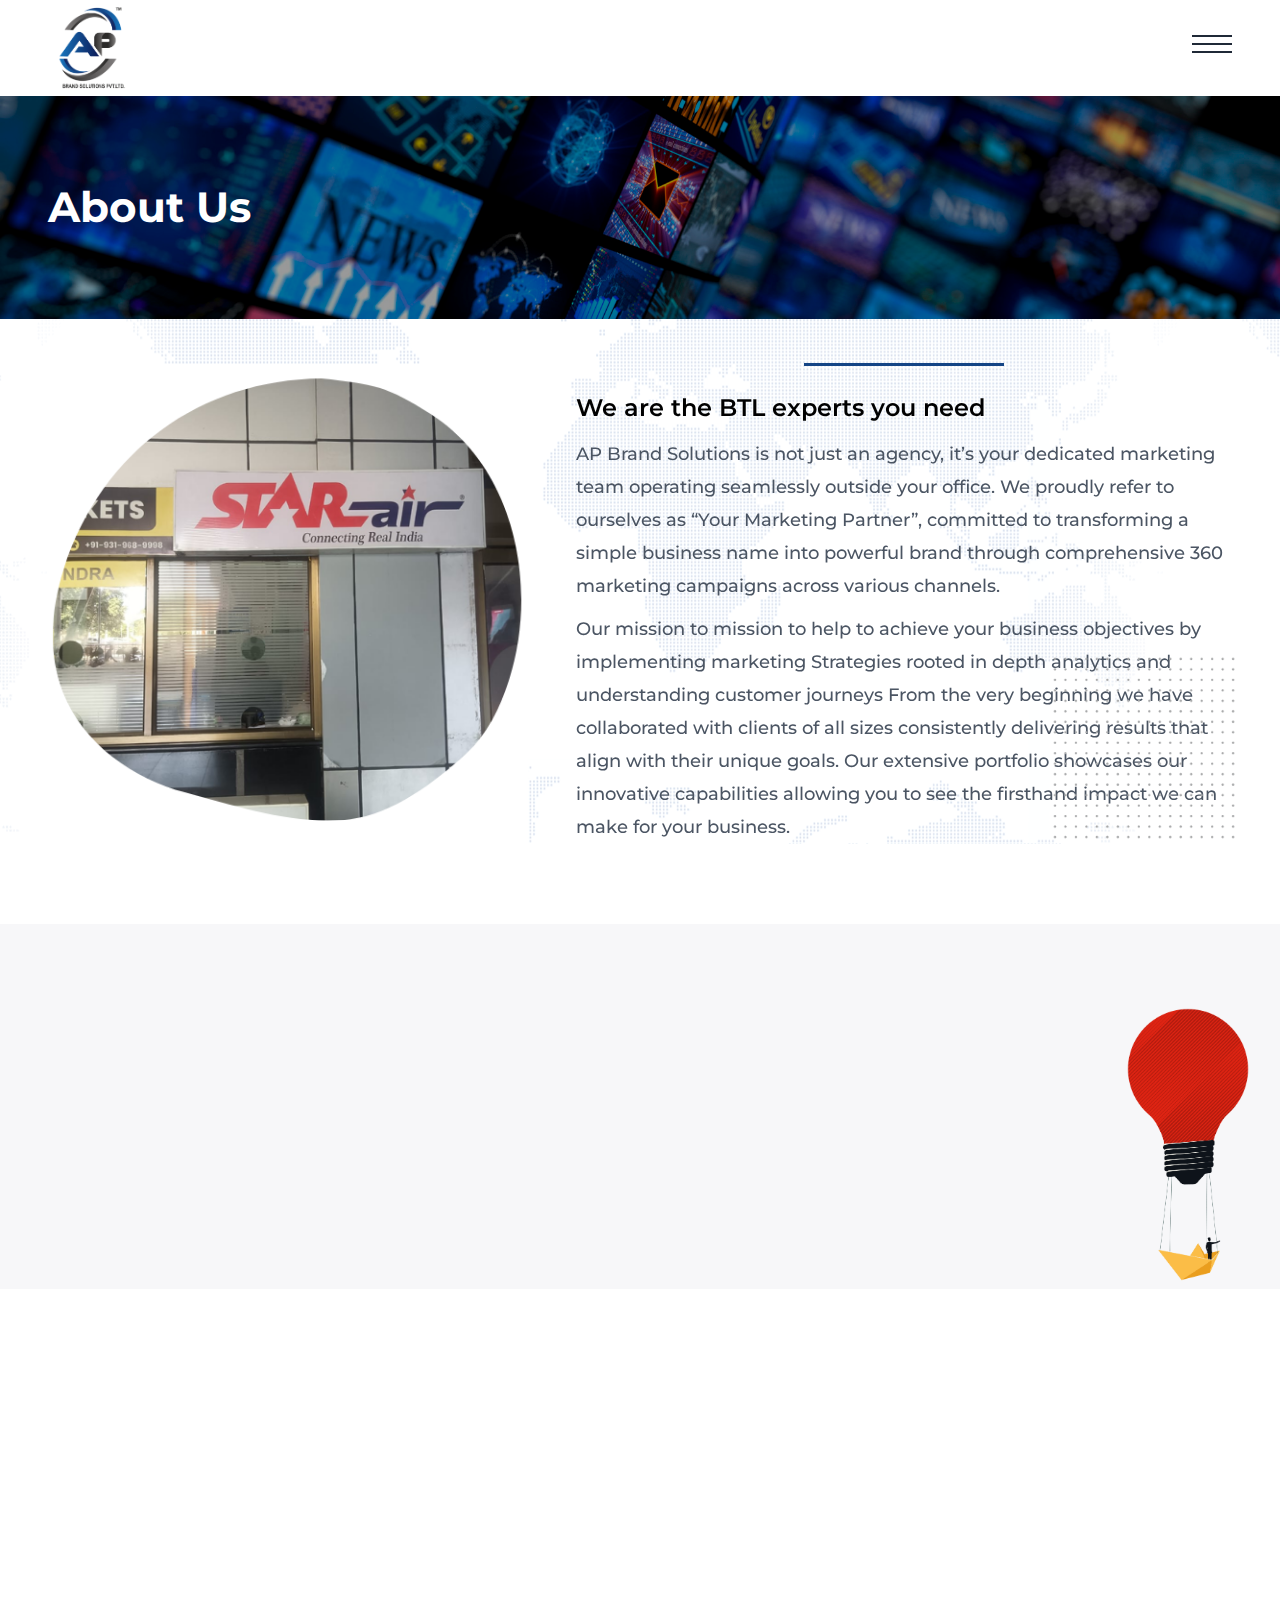
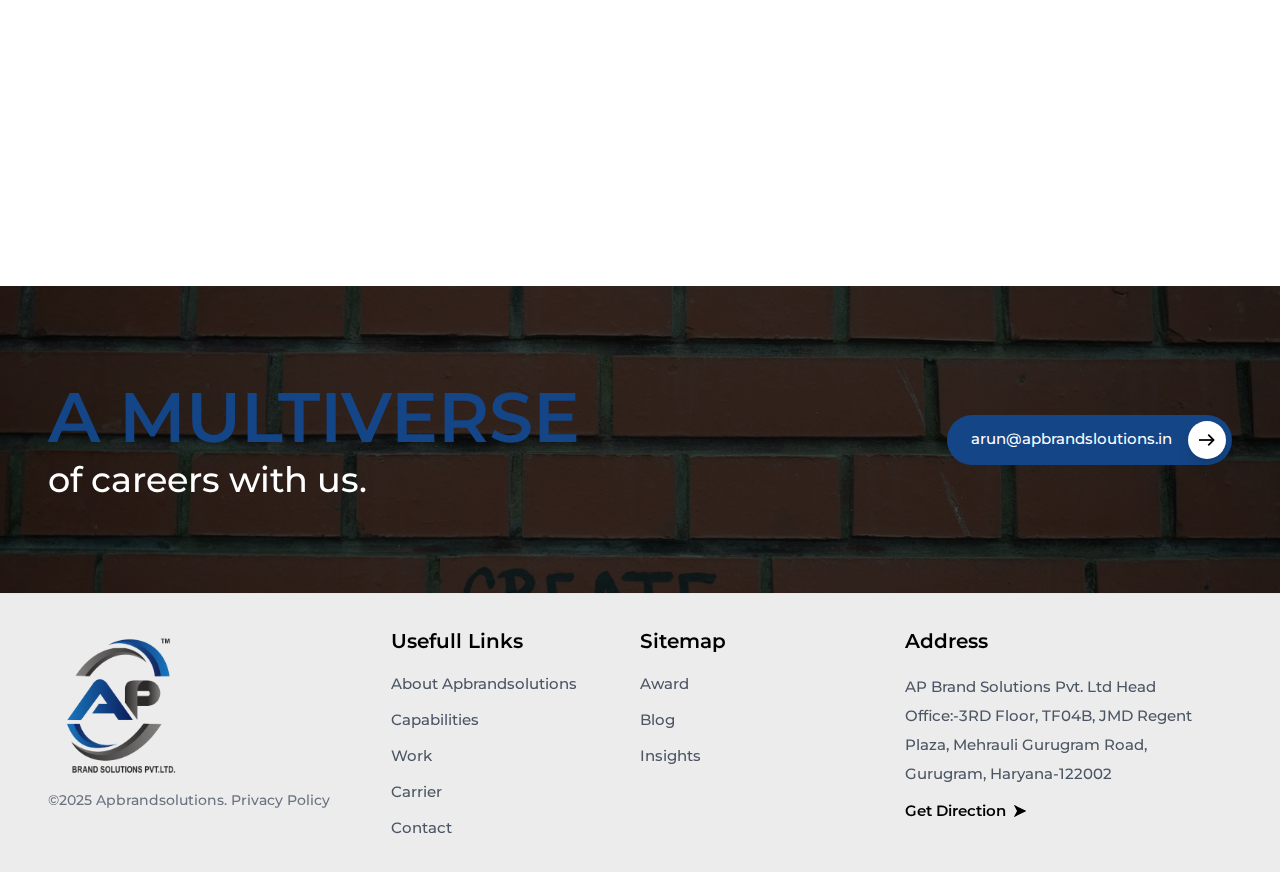
<file: about-us.html>
<!DOCTYPE html>
<html lang="en">
<head>
    <meta charset="UTF-8">
    <meta name="viewport" content="width=device-width, initial-scale=1.0">
    <title>AP Brand Solution</title>

    <!-- ***** favicon icon ***** -->
    <link rel="shortcut icon" type="image/x-icon" href="assets/img/favicon-white.png" />
    <link rel="icon" type="image/x-icon" href="assets/img/favicon-white.png" />
    <!-- ***** swiper css ***** -->
    <link rel="stylesheet" href="assets/libs/swiper/swiper-bundle.min.css">
    <!-- ***** css file ***** -->
    <link rel="stylesheet" href="assets/css/style.css">
    <!-- ***** tailwind css ***** -->
    <script src="assets/css/3.4.16"></script>
    <!-- ***** aos css ***** -->
    <link rel="stylesheet" href="assets/libs/aos/aos.css"/>
    <!-- ***** font family ***** -->
    <link rel="preconnect" href="https://fonts.googleapis.com">
    <link rel="preconnect" href="https://fonts.gstatic.com" crossorigin>
    <link href="https://fonts.googleapis.com/css2?family=Montserrat:ital,wght@0,100..900;1,100..900&display=swap" rel="stylesheet">

    <script>
        tailwind.config = {
            theme: {
                fontFamily: {
                    'Montserrat': ['"Montserrat", serif'],
                },
                animation: {
                    float: 'float 4.5s ease-in-out infinite',
                    fadeInUp: "fadeInUp 0.4s ease-out forwards",
                },
                extend: {
                    colors: {
                        'theme1': '#144586',
                        'theme2': '#DD2413',
                        'theme3': '#808080',
                    },
                    boxShadow: {
                        custom: "rgba(99, 99, 99, 0.2) 0px 2px 8px 0px",
                        hovershadow: "rgba(50, 50, 93, 0.25) 0px 6px 12px -2px, rgba(0, 0, 0, 0.3) 0px 3px 7px -3px",
                    },
                },
                keyframes: {
                    float: {
                    '50%': { transform: 'translateY(50px)' },
                    },
                    fadeInUp: {
                        "0%": { opacity: "0", transform: "translateY(70px)" },
                        "100%": { opacity: "1", transform: "translateY(0)" },
                    },
                },
            }
        }
    </script>
</head>
<body class="font-Montserrat">

    <!-- ***** header start ***** -->
    <header class="max-md:py-1 sticky top-0 bg-white z-20 w-full navbar transition-all duration-300 ease-in-out" id="navbar">
        <div class="container mx-auto lg:px-12 md:px-7 px-4">
            <div class="flex items-center justify-between">
                <a href="index.html" class="flex sm:h-24 h-20">
                    <img src="assets/img/logo.png" alt="apbrand solutions" class="h-full">
                </a>
                <div>
                    <button onclick="toggleMenu()" class="text-white focus:outline-none">
                        <span id="menu-icon" class="relative block md:w-10 w-8 h-5 cursor-pointer transition-all ease-in-out">
                            <span class="absolute top-0 w-full h-0.5 left-0 bg-gray-800 transition-all ease-in-out transform" id="top-line"></span>
                            <span class="absolute top-2 w-full h-0.5 left-0 bg-gray-800 transition-all ease-in-out" id="middle-line"></span>
                            <span class="absolute top-4 w-full h-0.5 left-0 bg-gray-800 transition-all ease-in-out transform" id="bottom-line"></span>
                        </span>
                    </button>
                </div>
            </div>
        </div>
    </header>
    <!-- header offcanvas -->
    <div id="offcanvas-menu" class="fixed inset-0 z-40 bg-gray-800 bg-opacity-50 -translate-x-full transition-all duration-500 ease-in-out">
        <div class="fixed top-0 left-0 w-[320px] h-full bg-white shadow-lg p-4 transform transition-transform duration-300">
            <div class="flex items-center justify-between">
                <div class="h-24">
                    <img src="assets/img/logo.png" alt="apbrand solutions" class="h-full">
                </div>
                <button class="text-2xl text-gray" onclick="closeMenu()">✖</button>
            </div>
            <ul class="mt-5 flex flex-col gap-5">
                <li><a href="index.html" class="block hover:text-theme1 text-gray-800 font-medium transition-all hover:translate-x-3 duration-300 ease-in-out md:text-[24px] text-[20px]">Home</a></li>
                <li><a href="about-us.html" class="block hover:text-theme1 text-gray-800 font-medium transition-all hover:translate-x-3 duration-300 ease-in-out md:text-[24px] text-[20px]">About</a></li>
                <li><a href="services.html" class="block hover:text-theme1 text-gray-800 font-medium transition-all hover:translate-x-3 duration-300 ease-in-out md:text-[24px] text-[20px]">Services</a></li>
                <li><a href="our-clients.html" class="block hover:text-theme1 text-gray-800 font-medium transition-all hover:translate-x-3 duration-300 ease-in-out md:text-[24px] text-[20px]">Our Clients</a></li>
                <li><a href="our-work.html" class="block hover:text-theme1 text-gray-800 font-medium transition-all hover:translate-x-3 duration-300 ease-in-out md:text-[24px] text-[20px]">Our Work</a></li>
                <li><a href="contact-us.html" class="block hover:text-theme1 text-gray-800 font-medium transition-all hover:translate-x-3 duration-300 ease-in-out md:text-[24px] text-[20px]">Contact</a></li>
            </ul>
        </div>
    </div>
    <!-- ***** header end ***** -->

    <!-- ***** about us section start ***** -->
    <section class="bg-[url(../assets/img/slider-1.jpg)] bg-center bg-cover md:py-20 sm:py-16 py-14 relative before:content-[''] before:absolute before:top-0 before:left-0 before:size-full before:bg-black/40">
        <div class="container mx-auto lg:px-12 md:px-7 px-4 relative">
            <h1 class="text-white font-bold lg:text-[42px] md:text-[35px] sm:text-[30px] text-[27px]">
                About Us
            </h1>
        </div>
    </section>
    <!-- ***** about us section end ***** -->

    <!-- ***** section start ***** -->
    <section class="pt-11 bg-[url(../assets/img/map-pattern.png)] bg-center bg-fixed relative">
        <div class="container mx-auto lg:px-12 md:px-7 px-4">
            <div class="animate-float md:w-48 w-24 sm:right-10 right-3 absolute z-[1] bottom-0">
                <img src="assets/img/dots-3.png" alt="bulb" class="w-full">
            </div>
            <div class="grid lg:grid-cols-7 lg:gap-12 md:gap-8 gap-4 items-center">
                <div class="lg:col-span-3 relative">
                    <div class="relative z-[2]">
                        <img src="assets/img/bolb-img.png" alt="about us" >
                    </div>
                </div>
                <div class="lg:col-span-4">
                    <div class="sm:w-[200px] w-[150px] mx-auto md:mb-6 mb-4 h-[3px] bg-theme1 top-14 left-20" data-aos="fade-right" data-aos-duration="1200"></div>  
                    <div data-aos="fade-down" data-aos-easing="linear" data-aos-duration="300">
                        <h2 class="font-semibold md:text-[24px] sm:text-[22px] text-[20px]">We are the BTL experts you need</h2>
                        <div class="md:mt-3 mt-2">
                            <p class="md:text-[18px] sm:text-[17px] text-[15px] sm:leading-[33px] leading-[29px] text-gray-600 font-medium">
                                AP Brand Solutions is not just an agency, it’s your dedicated marketing team operating seamlessly outside your office. We proudly refer to ourselves as “Your Marketing Partner”, committed to transforming a simple business name into powerful brand through comprehensive 360  marketing campaigns across various channels. 
                            </p>
                            <p class="md:text-[18px] sm:text-[17px] text-[15px] sm:leading-[33px] leading-[29px] text-gray-600 font-medium mt-2.5">
                                Our mission to mission to help to achieve your business objectives by implementing marketing Strategies rooted in depth analytics and understanding customer journeys 
                                From the very beginning we have collaborated with clients of all sizes consistently delivering results that align with their unique goals. Our extensive portfolio showcases our innovative capabilities allowing you to see the firsthand impact we can make for your business.
                            </p>
                        </div>
                    </div>
                </div>
            </div>
        </div>
    </section>
    <!-- ***** section end ***** -->

    <!-- *****  who we are section start ***** -->
    <section class="bg-gray-100/70 md:py-14 sm:py-12 py-10 md:mt-20 sm:mt-16 mt-14 relative">
        <div class="animate-float lg:w-32 md:w-28 sm:w-20 w-14 md:right-7 right-2 absolute z-[1] md:bottom-0 max-md:top-0">
            <img src="assets/img/Bulb_Vector.png" alt="bulb" class="w-full">
        </div>
        <div class="container mx-auto lg:px-12 md:px-7 px-4">
            <div class="w-[90%]" data-aos="fade-up">
                <div>
                    <h3 class="md:text-[34px] sm:text-[30px] text-[24px] font-semibold text-theme1">Who we are:</h3>
                    <p class="md:mt-2.5 mt-1.5 lg:text-[22px] md:text-[20px] sm:text-[17px] max-sm:leading-[29px] text-[16px] font-medium text-gray-700">AN ADVERTISING AND MARKETING AGENCY FOR BRANDS & NEW - AGE STARTUPS  across sectors –<span class="font-semibold text-black"> Just like yours!</span></p>
                </div>
                <div class="md:mt-8 sm:mt-6 mt-5">
                    <h3 class="md:text-[34px] sm:text-[30px] text-[24px] font-semibold text-theme2">What we do:</h3>
                    <p class="md:mt-2.5 mt-1.5 lg:text-[22px] md:text-[20px] sm:text-[17px] max-sm:leading-[29px] text-[16px] font-medium text-gray-700">Collaborate with brands custodians to design scalable Branding & marketing Activations</p>
                </div>
            </div>
        </div>
    </section>
    <!-- *****  who we are section end ***** -->

    <!-- ***** content section start ***** -->
    <section class="md:my-16 sm:my-12 my-10">
        <div class="container mx-auto lg:px-12 md:px-7 px-4">
            <div class="grid grid-cols-1 md:grid-cols-2 md:gap-5 gap-4">
                <div class="bg-white md:p-6 sm:p-5 p-4 rounded-lg shadow-md transition-all duration-300 ease-in-out border-2 hover:border-blue-500 hover:border-2 hover:translate-y-2" data-aos="fade-up">
                    <div>
                        <svg version="1.1" id="Layer_1" class="fill-blue-500 sm:h-10 h-7" xmlns="http://www.w3.org/2000/svg" xmlns:xlink="http://www.w3.org/1999/xlin" viewBox="0 0 122.88 95.089" enable-background="new 0 0 122.88 95.089" xml:space="preserve"><g><path d="M66.605,9.676c-0.791-0.791-1.718-1.181-2.792-1.181c-1.073,0-2.013,0.39-2.791,1.181l-4.255,4.241 c-1.141-0.738-2.348-1.383-3.61-1.96c-1.261-0.577-2.55-1.072-3.852-1.502V3.931c0-1.1-0.375-2.026-1.141-2.791 C47.401,0.375,46.475,0,45.374,0h-8.187c-1.047,0-1.958,0.375-2.75,1.14c-0.778,0.765-1.168,1.691-1.168,2.791v5.973 c-1.368,0.321-2.697,0.724-3.973,1.221c-1.287,0.496-2.508,1.061-3.663,1.691l-4.711-4.644c-0.738-0.778-1.637-1.181-2.724-1.181 c-1.075,0-2,0.403-2.792,1.181l-5.73,5.745c-0.791,0.791-1.181,1.718-1.181,2.79c0,1.074,0.39,2.014,1.181,2.792l4.242,4.255 c-0.738,1.14-1.382,2.348-1.959,3.608c-0.578,1.262-1.073,2.552-1.504,3.853H3.933c-1.102,0-2.028,0.375-2.792,1.14 C0.376,33.121,0,34.047,0,35.148v8.187c0,1.045,0.376,1.959,1.14,2.751c0.764,0.777,1.691,1.167,2.792,1.167h5.971 c0.322,1.367,0.724,2.696,1.222,3.971c0.498,1.289,1.061,2.537,1.691,3.744l-4.644,4.63c-0.779,0.739-1.181,1.638-1.181,2.726 c0,1.073,0.402,2,1.181,2.792l5.745,5.811c0.791,0.738,1.717,1.102,2.792,1.102c1.072,0,2.011-0.363,2.791-1.102l4.254-4.321 c1.14,0.737,2.349,1.381,3.61,1.96c1.262,0.575,2.55,1.073,3.852,1.502v6.523c0,1.1,0.376,2.025,1.14,2.789 c0.765,0.767,1.692,1.143,2.792,1.143h8.186c1.047,0,1.959-0.376,2.751-1.143c0.777-0.764,1.167-1.689,1.167-2.789v-5.973 c1.369-0.321,2.697-0.724,3.972-1.222c1.289-0.496,2.538-1.061,3.744-1.691l4.63,4.645c0.739,0.778,1.65,1.181,2.753,1.181 c1.112,0,2.025-0.402,2.765-1.181l5.811-5.744c0.738-0.793,1.102-1.719,1.102-2.792s-0.363-2.013-1.102-2.791l-4.321-4.255 c0.738-1.141,1.382-2.348,1.96-3.609c0.575-1.261,1.072-2.551,1.502-3.852h6.523c1.1,0,2.025-0.378,2.789-1.141 c0.766-0.766,1.142-1.691,1.142-2.792v-8.186c0-1.047-0.376-1.958-1.142-2.752c-0.764-0.778-1.689-1.167-2.789-1.167h-5.973 c-0.322-1.315-0.725-2.63-1.222-3.931c-0.496-1.316-1.061-2.55-1.691-3.706l4.645-4.709c0.778-0.738,1.181-1.638,1.181-2.724 c0-1.075-0.402-2-1.181-2.792L66.605,9.676L66.605,9.676z M111.918,53.649c-0.506-0.355-1.044-0.479-1.627-0.376 c-0.583,0.101-1.057,0.401-1.401,0.904l-1.908,2.702c-0.688-0.292-1.402-0.526-2.144-0.721c-0.737-0.194-1.484-0.343-2.231-0.451 l-0.616-3.538c-0.105-0.596-0.395-1.063-0.884-1.406c-0.486-0.343-1.024-0.459-1.621-0.354l-4.441,0.774 c-0.566,0.099-1.025,0.39-1.383,0.879c-0.35,0.487-0.475,1.027-0.369,1.625l0.564,3.238c-0.713,0.303-1.395,0.648-2.037,1.038 c-0.654,0.392-1.263,0.812-1.828,1.264l-2.995-2.073c-0.476-0.352-0.999-0.484-1.59-0.383c-0.583,0.103-1.046,0.407-1.402,0.904 l-2.564,3.659c-0.354,0.504-0.479,1.044-0.377,1.623c0.102,0.585,0.402,1.057,0.905,1.404l2.703,1.907 c-0.292,0.687-0.527,1.402-0.721,2.144c-0.195,0.738-0.343,1.484-0.452,2.231l-3.538,0.616c-0.596,0.104-1.063,0.396-1.406,0.884 c-0.344,0.486-0.458,1.025-0.354,1.621l0.773,4.441c0.099,0.566,0.388,1.026,0.88,1.383c0.487,0.35,1.027,0.474,1.624,0.369 l3.239-0.564c0.304,0.713,0.648,1.394,1.038,2.039c0.392,0.652,0.815,1.274,1.272,1.869l-2.081,2.952 c-0.353,0.475-0.485,0.999-0.383,1.59c0.102,0.583,0.406,1.047,0.904,1.402l3.665,2.607c0.499,0.325,1.036,0.436,1.618,0.334 c0.583-0.101,1.059-0.389,1.41-0.862l1.899-2.746c0.688,0.293,1.403,0.528,2.144,0.721c0.738,0.194,1.484,0.343,2.23,0.45 l0.618,3.54c0.104,0.597,0.396,1.063,0.883,1.404c0.486,0.344,1.025,0.46,1.621,0.356l4.439-0.775 c0.569-0.1,1.028-0.389,1.386-0.879c0.349-0.488,0.474-1.025,0.368-1.624l-0.565-3.241c0.713-0.303,1.396-0.646,2.04-1.037 c0.651-0.393,1.274-0.814,1.87-1.27l2.951,2.081c0.475,0.352,1.008,0.483,1.604,0.378c0.604-0.104,1.061-0.409,1.388-0.901 l2.609-3.665c0.324-0.5,0.435-1.036,0.332-1.618c-0.101-0.583-0.387-1.059-0.86-1.41l-2.748-1.899 c0.294-0.688,0.528-1.403,0.722-2.144c0.194-0.738,0.342-1.484,0.452-2.232l3.537-0.616c0.597-0.104,1.063-0.394,1.405-0.883 c0.344-0.488,0.459-1.024,0.355-1.621l-0.775-4.441c-0.099-0.567-0.389-1.025-0.879-1.384c-0.487-0.351-1.027-0.473-1.624-0.369 l-3.239,0.565c-0.299-0.684-0.642-1.358-1.035-2.017c-0.395-0.667-0.816-1.283-1.267-1.85l2.074-2.995 c0.353-0.475,0.484-0.998,0.38-1.59c-0.101-0.583-0.405-1.045-0.904-1.401L111.918,53.649L111.918,53.649z M99.16,64.929 c1.071-0.188,2.118-0.162,3.147,0.075c1.025,0.246,1.953,0.657,2.777,1.231c0.825,0.582,1.523,1.316,2.101,2.198 c0.573,0.889,0.95,1.865,1.139,2.936c0.187,1.072,0.16,2.119-0.076,3.15c-0.246,1.023-0.655,1.949-1.233,2.776 c-0.582,0.823-1.314,1.522-2.196,2.1c-0.889,0.573-1.865,0.951-2.937,1.139c-1.07,0.186-2.117,0.159-3.148-0.077 c-1.025-0.246-1.95-0.655-2.777-1.232c-0.822-0.582-1.522-1.314-2.1-2.196c-0.572-0.889-0.952-1.866-1.138-2.937 c-0.188-1.07-0.162-2.117,0.075-3.148c0.246-1.025,0.657-1.951,1.231-2.778c0.583-0.821,1.316-1.521,2.198-2.099 C97.114,65.494,98.09,65.116,99.16,64.929L99.16,64.929z M40.262,24.224c2.201,0,4.28,0.417,6.252,1.248 c1.961,0.846,3.666,1.986,5.115,3.421c1.435,1.449,2.575,3.156,3.421,5.113c0.833,1.973,1.248,4.054,1.248,6.254 c0,2.201-0.415,4.282-1.248,6.254c-0.846,1.959-1.986,3.666-3.421,5.115c-1.449,1.436-3.154,2.575-5.115,3.421 c-1.972,0.833-4.051,1.248-6.252,1.248s-4.282-0.415-6.255-1.248c-1.958-0.846-3.664-1.985-5.112-3.421 c-1.437-1.449-2.577-3.155-3.423-5.115c-0.831-1.972-1.248-4.053-1.248-6.254c0-2.2,0.417-4.281,1.248-6.254 c0.846-1.958,1.986-3.664,3.423-5.113c1.448-1.435,3.154-2.576,5.112-3.421C35.979,24.641,38.061,24.224,40.262,24.224 L40.262,24.224z"/></g></svg>
                    </div>
                    <h3 class="md:text-[22px] sm:text-[20px] text-[18px] font-semibold md:mb-2 mb-1.5 md:mt-4 mt-3">Customization</h3>
                    <p class="text-gray-800 font-medium md:leading-[27px] leading-[24px] max-md:text-[15px] max-sm:text-[14px]">We don't believe in one-size-fits-all solutions. Every client and project is unique, and we ensure a personalized approach.</p>
                </div>
                <div class="bg-white md:p-6 sm:p-5 p-4 rounded-lg shadow-md transition-all duration-300 ease-in-out border-2 hover:border-green-500 hover:border-2 hover:translate-y-2" data-aos="fade-right">
                    <div>
                        <svg class="fill-green-500 sm:h-9 h-6" viewBox="0 0 77 67" fill="none" xmlns="http://www.w3.org/2000/svg">
                            <g clip-path="url(#clip0_3_2)">
                            <path fill-rule="evenodd" clip-rule="evenodd" d="M12.1314 40.5672V65.4931C12.1281 65.7951 12.0062 66.0838 11.792 66.2968C11.5778 66.5098 11.2885 66.6301 10.9864 66.6317H1.14494C0.842365 66.6317 0.552089 66.512 0.33755 66.2986C0.12301 66.0852 0.00165342 65.7956 0 65.4931L0 40.5672H12.1314ZM0 32.4274L26.0208 9.66004C31.7831 15.2909 37.3701 22.1292 43.0698 27.7601L63.8602 6.88215L57.1657 0.175182L76.88 0V19.8832L70.4546 13.4577C65.8435 18.1313 54.9384 28.4233 50.3274 33.0406C44.49 38.8716 41.7059 38.978 35.8748 33.1469L26.0208 22.1856L14.4713 32.4274H0ZM71.5557 24.2064V65.4993C71.5525 65.8003 71.4314 66.088 71.2186 66.3009C71.0058 66.5137 70.718 66.6347 70.417 66.638H60.5693C60.2683 66.6331 59.9812 66.5105 59.7696 66.2965C59.5579 66.0825 59.4384 65.7941 59.4369 65.4931V35.8435C61.3138 34.0229 63.5036 31.9082 65.7372 29.7559L70.3983 25.27C70.7694 24.8953 71.1599 24.5403 71.5682 24.2064H71.5557ZM51.7476 42.7569V65.4931C51.7443 65.7951 51.6224 66.0838 51.4083 66.2968C51.1941 66.5098 50.9047 66.6301 50.6027 66.6317H40.7612C40.4591 66.6301 40.1698 66.5098 39.9556 66.2968C39.7414 66.0838 39.6195 65.7951 39.6162 65.4931V45.1845C40.7894 45.4691 41.9943 45.6016 43.2012 45.5786C46.2715 45.534 49.2543 44.5492 51.7476 42.7569ZM31.9395 40.88V65.4618C31.9362 65.7638 31.8143 66.0525 31.6001 66.2655C31.386 66.4785 31.0966 66.5988 30.7945 66.6005H20.9468C20.6453 66.5988 20.3566 66.4783 20.1434 66.2651C19.9303 66.0519 19.8098 65.7633 19.8081 65.4618V38.7903C20.0083 38.6402 20.2023 38.4837 20.39 38.3211L25.3076 33.9415L29.2742 38.3211L29.5808 38.6401C30.3816 39.4452 31.1678 40.1792 31.9395 40.8424V40.88Z"/>
                            </g>
                            <defs>
                            <clipPath id="clip0_3_2">
                            <rect width="76.88" height="66.6318" fill="white"/>
                            </clipPath>
                            </defs>
                        </svg>
                    </div>
                    <h3 class="md:text-[22px] sm:text-[20px] text-[18px] font-semibold md:mb-2 mb-1.5 md:mt-4 mt-3">Proven Results</h3>
                    <p class="text-gray-800 font-medium md:leading-[27px] leading-[24px] max-md:text-[15px] max-sm:text-[14px]">We have a track record of delivering results that matter – whether it’s launching a new product, rebranding, or driving business growth.</p>
                </div>
                <div class="bg-white md:p-6 sm:p-5 p-4 rounded-lg shadow-md transition-all duration-300 ease-in-out border-2 hover:border-yellow-500 hover:border-2 hover:translate-y-2" data-aos="fade-left">
                    <div>
                        <svg class="fill-blue-500 sm:h-11 h-8" viewBox="0 0 24 24" fill="none" xmlns="http://www.w3.org/2000/svg"><g id="SVGRepo_bgCarrier" stroke-width="0"></g><g id="SVGRepo_tracerCarrier" stroke-linecap="round" stroke-linejoin="round"></g><g id="SVGRepo_iconCarrier"> <path d="M8 6.00067L21 6.00139M8 12.0007L21 12.0015M8 18.0007L21 18.0015M3.5 6H3.51M3.5 12H3.51M3.5 18H3.51M4 6C4 6.27614 3.77614 6.5 3.5 6.5C3.22386 6.5 3 6.27614 3 6C3 5.72386 3.22386 5.5 3.5 5.5C3.77614 5.5 4 5.72386 4 6ZM4 12C4 12.2761 3.77614 12.5 3.5 12.5C3.22386 12.5 3 12.2761 3 12C3 11.7239 3.22386 11.5 3.5 11.5C3.77614 11.5 4 11.7239 4 12ZM4 18C4 18.2761 3.77614 18.5 3.5 18.5C3.22386 18.5 3 18.2761 3 18C3 17.7239 3.22386 17.5 3.5 17.5C3.77614 17.5 4 17.7239 4 18Z" class="stroke-yellow-500 stroke-[2]" stroke-linecap="round" stroke-linejoin="round"></path> </g></svg>
                    </div>
                    <h3 class="md:text-[22px] sm:text-[20px] text-[18px] font-semibold md:mb-2 mb-1.5 md:mt-4 mt-3">End-to-End Service</h3>
                    <p class="text-gray-800 font-medium md:leading-[27px] leading-[24px] max-md:text-[15px] max-sm:text-[14px]">From ideation to execution, we provide full-spectrum services that cover every aspect of your project.</p>
                </div>
                <div class="bg-white md:p-6 sm:p-5 p-4 rounded-lg shadow-md transition-all duration-300 ease-in-out border-2 hover:border-purple-500 hover:border-2 hover:translate-y-2" data-aos="fade-up">
                    <div>
                        <svg class="fill-purple-500 sm:h-9 h-6" viewBox="0 0 100 77" fill="none" xmlns="http://www.w3.org/2000/svg">
                            <path d="M71.9355 42.9032C63.871 42.9032 57.0968 36.4516 57.0968 28.0645C57.0968 19.6774 63.5484 13.2258 71.9355 13.2258C80.3226 13.2258 86.7742 19.6774 86.7742 28.0645C86.7742 36.4516 80 42.9032 71.9355 42.9032ZM71.9355 19.6774C67.4194 19.6774 63.5484 23.2258 63.5484 28.0645C63.5484 32.9032 67.0968 36.4516 71.9355 36.4516C76.7742 36.4516 80.3226 32.9032 80.3226 28.0645C80.3226 23.2258 76.4516 19.6774 71.9355 19.6774ZM93.871 76.129H80.3226C78.3871 76.129 77.0968 74.8387 77.0968 72.9032C77.0968 70.9678 78.3871 69.6774 80.3226 69.6774H93.5484C93.2258 62.5807 86.129 52.2581 75.8065 52.2581H74.5161C72.5806 52.2581 71.2903 50.9677 71.2903 49.0323C71.2903 47.0968 72.5806 45.8065 74.5161 45.8065H75.8065C90.6452 45.8065 100 60.3226 100 70C100 73.5484 97.0968 76.129 93.871 76.129Z"/>
                            <path d="M36.4516 36.7742C26.129 36.7742 17.7419 28.3871 17.7419 18.3871C17.7419 8.3871 26.129 0 36.129 0C46.129 0 54.5161 8.3871 54.5161 18.3871C54.5161 28.3871 46.4516 36.7742 36.4516 36.7742ZM36.4516 6.45161C29.6774 6.45161 24.1935 11.6129 24.1935 18.3871C24.1935 25.1613 29.6774 30.3226 36.129 30.3226C42.5806 30.3226 48.0645 24.8387 48.0645 18.3871C48.0645 11.9355 42.9032 6.45161 36.4516 6.45161ZM65.4839 76.129H7.09677C3.22581 76.129 0 72.9032 0 69.0323C0 56.4516 12.2581 38.0645 30.9677 38.0645H40.9677C60 38.0645 71.9355 56.4516 71.9355 69.0323C72.5806 72.9032 69.3548 76.129 65.4839 76.129ZM31.2903 44.5161C16.4516 44.5161 6.77419 59.3548 6.77419 69.0323C6.77419 69.3548 7.09677 69.6774 7.41935 69.6774H65.8064C66.129 69.6774 66.4516 69.3548 66.4516 69.0323C66.4516 59.3548 56.7742 44.5161 41.9355 44.5161H31.2903Z"/>
                        </svg>
                    </div>
                    <h3 class="md:text-[22px] sm:text-[20px] text-[18px] font-semibold md:mb-2 mb-1.5 md:mt-4 mt-3">Client-Centered</h3>
                    <p class="text-gray-800 font-medium md:leading-[27px] leading-[24px] max-md:text-[15px] max-sm:text-[14px]">We work closely with you to make sure the work we do aligns perfectly with your brand’s vision.</p>
                </div>
            </div>
        </div>
    </section>
    <!-- ***** content section end ***** -->

    <!-- send mail section start -->
    <section class="lg:mt-20 sm:mt-16 mt-10 lg:py-24 md:py-20 sm:py-16 py-10 bg-[url(assets/img/background-image-1.webp)] bg-center bg-cover bg-no-repeat relative before:content-[''] before:absolute before:top-0 before:left-0 before:size-full before:bg-black/70"> 
        <div class="container mx-auto lg:px-12 md:px-7 px-4 relative">
            <div class="flex md:flex-row flex-col items-center justify-between">
                <div class="text-white max-md:text-center lg:text-[35px] md:text-[30px] sm:text-[28px] text-[24px] font-medium leading-none">
                    <span class="lg:text-[70px] md:text-[50px] sm:text-[40px] text-[30px] mb-2.5 block font-semibold uppercase text-theme1">A multiverse</span>
                    of careers with us. 
                </div>
                <div class="flex max-md:mt-7">
                    <a href="mailto:arun@apbrandsloutions.in" class="bg-theme1 text-white font-medium sm:text-[15px] text-[14px] group pr-[6px] sm:pl-6 pl-4 rounded-full py-[6px] flex items-center sm:gap-4 gap-3 transition-all duration-300 ease-in-out relative hover:bg-theme2">
                        arun@apbrandsloutions.in
                        <span class="sm:size-[38px] size-[32px] bg-white rounded-full flex items-center justify-center transition-all duration-300 ease-in-out shadow-lg group-hover:translate-x-[20px] group-hover:bg-theme3 group-hover:fill-white">
                            <svg class="h-3" viewBox="0 0 50 38" xmlns="http://www.w3.org/2000/svg">
                                <path d="M0 16.2551H43.2961V21.8417H0V16.2551Z"/>
                                <path d="M31.2849 37.7635L27.3743 33.8529L42.1788 19.0484L27.3743 4.24393L31.2849 0.333313L50 19.0484L31.2849 37.7635Z"/>
                            </svg>
                        </span>
                    </a>
                </div>
            </div>
        </div>
    </section>
    <!-- send mail section end -->

    <!-- ***** footer start ***** -->
    <footer class="border-t md:py-8 py-6 bg-theme3/15 relative before:content-[''] before:absolute before:">
        <div class="container mx-auto lg:px-12 md:px-7 px-4">
            <div class="grid lg:grid-cols-7 md:grid-cols-3 grid-cols-1 md:gap-4 gap-6">
                <div class="lg:col-span-2 col-span-1">
                    <div class="md:h-40 sm:h-32 h-24">
                        <img src="assets/img/logo.png" alt="logo" class="h-full">
                    </div>
                    <div class="text-sm font-medium text-gray-500 mt-1">©2025 Apbrandsolutions. Privacy Policy</div>
                </div>
                <div class="lg:col-span-3 md:col-span-2 col-span-1">
                    <div class="grid sm:grid-cols-2 max-sm:gap-6">
                        <div>
                            <div class="font-semibold sm:text-[20px] text-[17px]">
                                Usefull Links
                            </div>
                            <ul class="md:mt-4 mt-2 flex flex-col md:gap-3 sm:gap-2 gap-1">
                                <li><a href="about-us.html" class="font-medium sm:text-[15px] text-[14px] text-gray-600 transition-all duration-300 ease-in-out hover:text-theme1">About Apbrandsolutions</a></li>
                                <li><a href="" class="font-medium sm:text-[15px] text-[14px] text-gray-600 transition-all duration-300 ease-in-out hover:text-theme1">Capabilities</a></li>
                                <li><a href="" class="font-medium sm:text-[15px] text-[14px] text-gray-600 transition-all duration-300 ease-in-out hover:text-theme1">Work</a></li>
                                <li><a href="" class="font-medium sm:text-[15px] text-[14px] text-gray-600 transition-all duration-300 ease-in-out hover:text-theme1">Carrier</a></li>
                                <li><a href="" class="font-medium sm:text-[15px] text-[14px] text-gray-600 transition-all duration-300 ease-in-out hover:text-theme1">Contact</a></li>
                            </ul>
                        </div>
                        <div>
                            <div class="font-semibold sm:text-[20px] text-[17px]">
                                Sitemap
                            </div>
                            <ul class="md:mt-4 mt-2 flex flex-col md:gap-3 sm:gap-2 gap-1">
                                <li><a href="" class="font-medium sm:text-[15px] text-[14px] text-gray-600 transition-all duration-300 ease-in-out hover:text-theme1">Award</a></li>
                                <li><a href="" class="font-medium sm:text-[15px] text-[14px] text-gray-600 transition-all duration-300 ease-in-out hover:text-theme1">Blog</a></li>
                                <li><a href="" class="font-medium sm:text-[15px] text-[14px] text-gray-600 transition-all duration-300 ease-in-out hover:text-theme1">Insights</a></li>
                            </ul>
                        </div>
                    </div>
                </div>
                <div class="lg:col-span-2 md:col-span-3">
                    <div class="font-semibold sm:text-[20px] text-[17px]">
                       Address
                    </div>
                    <div class="md:mt-4 mt-2">
                        <div class="font-medium sm:text-[15px] text-[14px] sm:leading-[29px] leading-[24px] text-gray-600 transition-all duration-300 ease-in-out">
                            AP Brand Solutions Pvt. Ltd Head Office:-3RD Floor, TF04B, JMD Regent Plaza, Mehrauli Gurugram Road, Gurugram, Haryana-122002
                        </div>
                        <a href="" class="font-semibold mt-3 sm:text-[15px] text-[14px] flex items-center gap-2 hover:text-theme1 hover:fill-theme1 transition-all duration-300 ease-in-out">
                            Get Direction
                            <svg id="Layer_1" data-name="Layer 1" class="h-3" xmlns="http://www.w3.org/2000/svg" viewBox="0 0 122.86 121.64"><title>direction-right</title><path d="M121.62,59,2.78.2A1.92,1.92,0,0,0,.2,1.08a1.89,1.89,0,0,0,0,1.76h0l30.87,58L.23,118.8h0a1.89,1.89,0,0,0,0,1.76,1.92,1.92,0,0,0,2.58.88l118.84-58.8a2,2,0,0,0,0-3.64Z"/></svg>
                        </a>
                    </div>
                </div>
            </div>
        </div>
    </footer>
    <!-- ***** footer end ***** -->

    <!-- ***** js files ***** -->
    <script src="assets/libs/swiper/swiper-bundle.min.js"></script>
    <script src="assets/js/script.js"></script>
    <script src="assets/libs/aos/aos.js"></script>
    <script src="https://player.vimeo.com/api/player.js"></script>

    <!-- aos js -->
    <script>
        AOS.init();
    </script>   
    
</body>
</html>
</file>
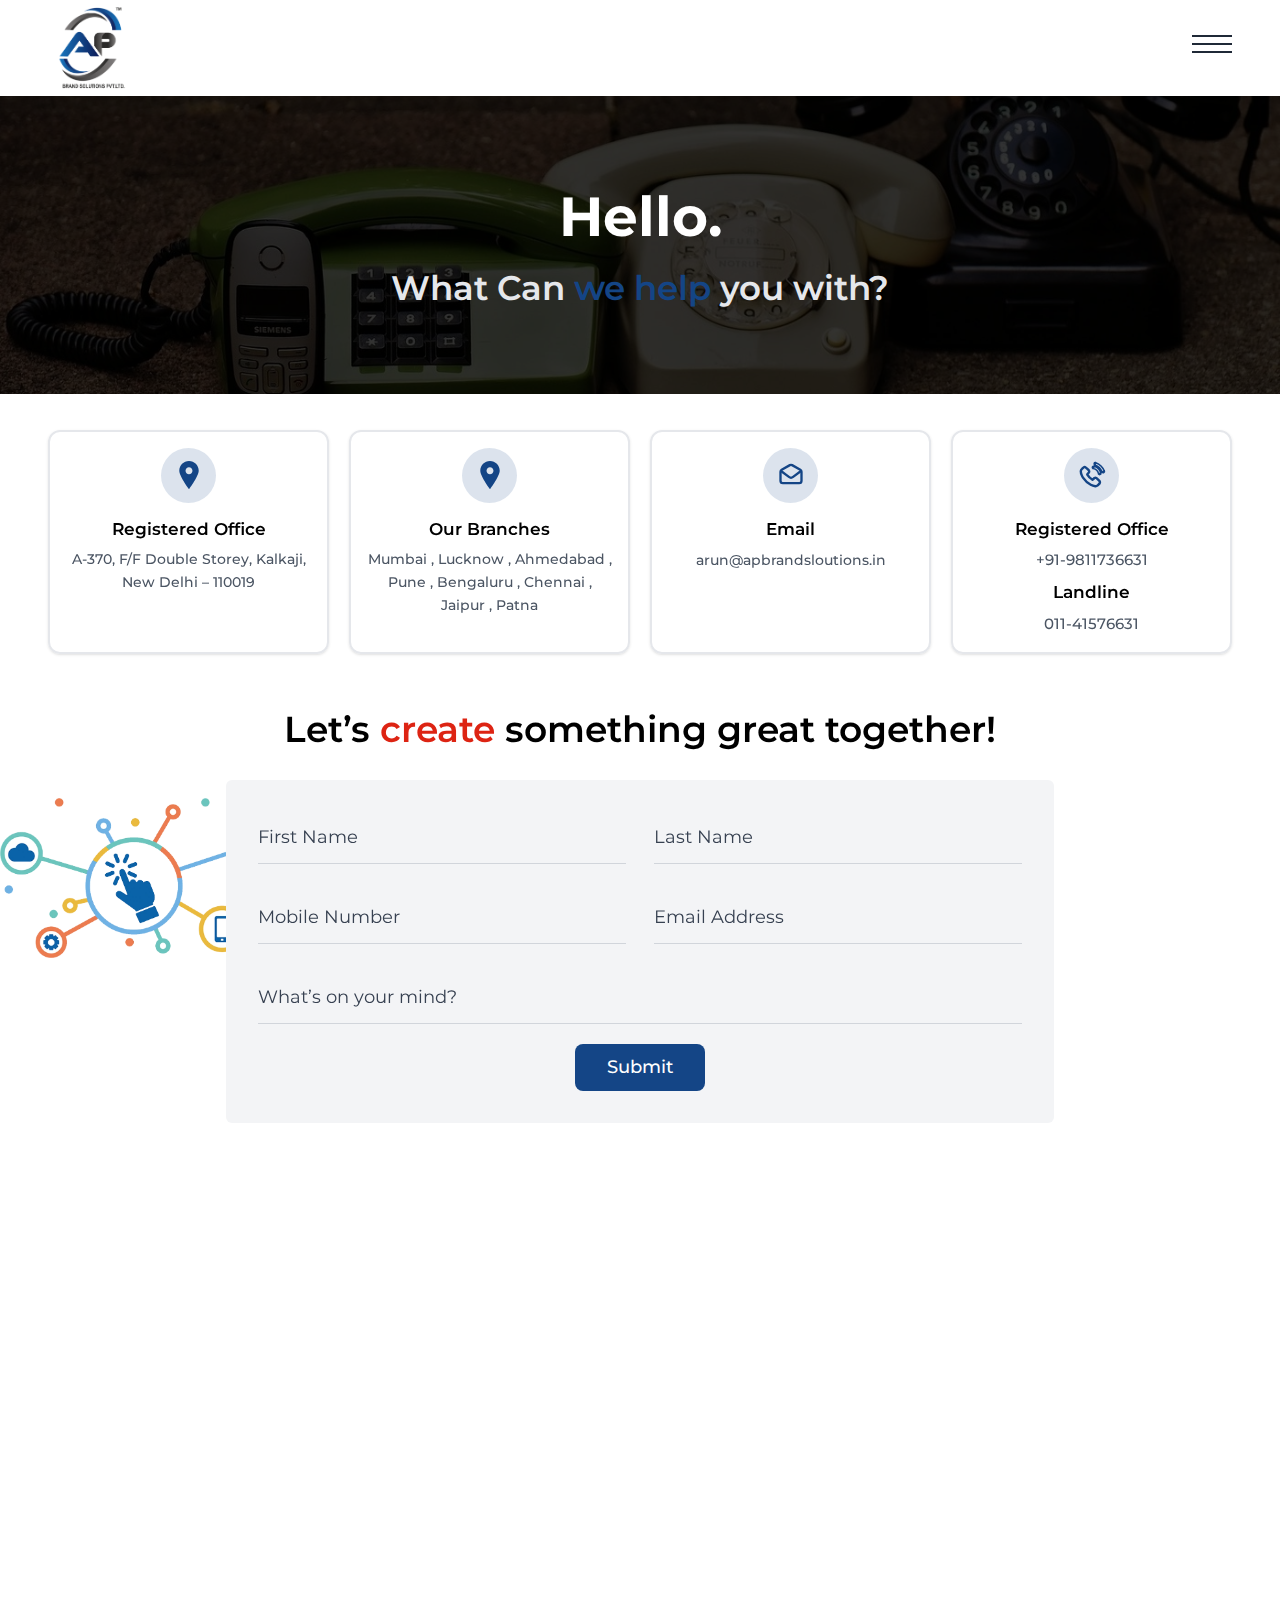
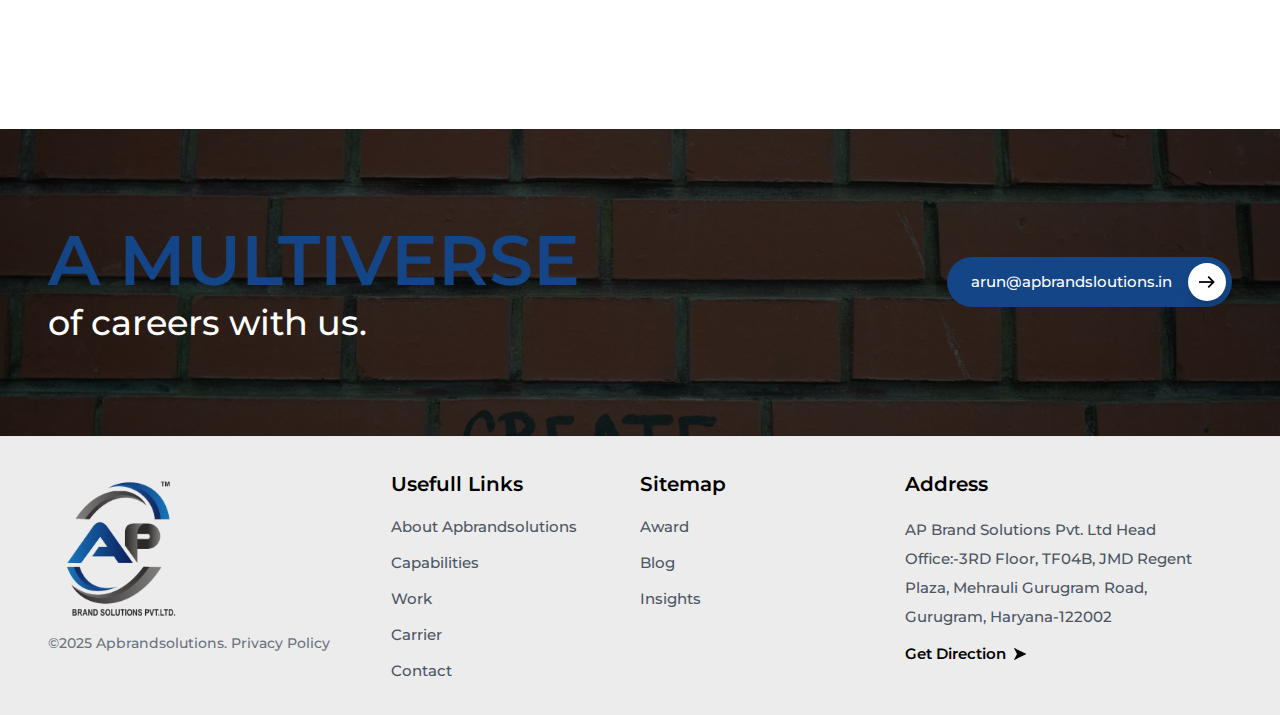
<file: contact-us.html>
<!DOCTYPE html>
<html lang="en">
<head>
    <meta charset="UTF-8">
    <meta name="viewport" content="width=device-width, initial-scale=1.0">
    <title>AP Brand Solution</title>

    <!-- ***** favicon icon ***** -->
    <link rel="shortcut icon" type="image/x-icon" href="assets/img/favicon-white.png" />
    <link rel="icon" type="image/x-icon" href="assets/img/favicon-white.png" />
    <!-- ***** swiper css ***** -->
    <link rel="stylesheet" href="assets/libs/swiper/swiper-bundle.min.css">
    <!-- ***** css file ***** -->
    <link rel="stylesheet" href="assets/css/style.css">
    <!-- ***** tailwind css ***** -->
    <script src="assets/css/3.4.16"></script>
    <!-- ***** aos css ***** -->
    <link rel="stylesheet" href="assets/libs/aos/aos.css"/>
    <!-- ***** font family ***** -->
    <link rel="preconnect" href="https://fonts.googleapis.com">
    <link rel="preconnect" href="https://fonts.gstatic.com" crossorigin>
    <link href="https://fonts.googleapis.com/css2?family=Montserrat:ital,wght@0,100..900;1,100..900&display=swap" rel="stylesheet">

    <script>
        tailwind.config = {
            theme: {
                fontFamily: {
                    'Montserrat': ['"Montserrat", serif'],
                },
                animation: {
                    float: 'float 4.5s ease-in-out infinite',
                    fadeInUp: "fadeInUp 0.4s ease-out forwards",
                },
                extend: {
                    colors: {
                        'theme1': '#144586',
                        'theme2': '#DD2413',
                        'theme3': '#808080',
                    },
                    boxShadow: {
                        custom: "rgba(99, 99, 99, 0.2) 0px 2px 8px 0px",
                        hovershadow: "rgba(50, 50, 93, 0.25) 0px 6px 12px -2px, rgba(0, 0, 0, 0.3) 0px 3px 7px -3px",
                    },
                },
                keyframes: {
                    float: {
                    '50%': { transform: 'translateY(50px)' },
                    },
                    fadeInUp: {
                        "0%": { opacity: "0", transform: "translateY(70px)" },
                        "100%": { opacity: "1", transform: "translateY(0)" },
                    },
                },
            }
        }
    </script>
</head>
<body class="font-Montserrat">

    <!-- ***** header start ***** -->
    <header class="max-md:py-1 sticky top-0 bg-white z-20 w-full navbar transition-all duration-300 ease-in-out" id="navbar">
        <div class="container mx-auto lg:px-12 md:px-7 px-4">
            <div class="flex items-center justify-between">
                <a href="index.html" class="flex sm:h-24 h-20">
                    <img src="assets/img/logo.png" alt="apbrand solutions" class="h-full">
                </a>
                <div>
                    <button onclick="toggleMenu()" class="text-white focus:outline-none">
                        <span id="menu-icon" class="relative block md:w-10 w-8 h-5 cursor-pointer transition-all ease-in-out">
                            <span class="absolute top-0 w-full h-0.5 left-0 bg-gray-800 transition-all ease-in-out transform" id="top-line"></span>
                            <span class="absolute top-2 w-full h-0.5 left-0 bg-gray-800 transition-all ease-in-out" id="middle-line"></span>
                            <span class="absolute top-4 w-full h-0.5 left-0 bg-gray-800 transition-all ease-in-out transform" id="bottom-line"></span>
                        </span>
                    </button>
                </div>
            </div>
        </div>
    </header>
    <!-- header offcanvas -->
    <div id="offcanvas-menu" class="fixed inset-0 z-40 bg-gray-800 bg-opacity-50 -translate-x-full transition-all duration-500 ease-in-out">
        <div class="fixed top-0 left-0 w-[320px] h-full bg-white shadow-lg p-4 transform transition-transform duration-300">
            <div class="flex items-center justify-between">
                <div class="h-24">
                    <img src="assets/img/logo.png" alt="apbrand solutions" class="h-full">
                </div>
                <button class="text-2xl text-gray" onclick="closeMenu()">✖</button>
            </div>
            <ul class="mt-5 flex flex-col gap-5">
                <li><a href="index.html" class="block hover:text-theme1 text-gray-800 font-medium transition-all hover:translate-x-3 duration-300 ease-in-out md:text-[24px] text-[20px]">Home</a></li>
                <li><a href="about-us.html" class="block hover:text-theme1 text-gray-800 font-medium transition-all hover:translate-x-3 duration-300 ease-in-out md:text-[24px] text-[20px]">About</a></li>
                <li><a href="services.html" class="block hover:text-theme1 text-gray-800 font-medium transition-all hover:translate-x-3 duration-300 ease-in-out md:text-[24px] text-[20px]">Services</a></li>
                <li><a href="our-clients.html" class="block hover:text-theme1 text-gray-800 font-medium transition-all hover:translate-x-3 duration-300 ease-in-out md:text-[24px] text-[20px]">Our Clients</a></li>
                <li><a href="our-work.html" class="block hover:text-theme1 text-gray-800 font-medium transition-all hover:translate-x-3 duration-300 ease-in-out md:text-[24px] text-[20px]">Our Work</a></li>
                <li><a href="contact-us.html" class="block hover:text-theme1 text-gray-800 font-medium transition-all hover:translate-x-3 duration-300 ease-in-out md:text-[24px] text-[20px]">Contact</a></li>
            </ul>
        </div>
    </div>
    <!-- ***** header end ***** -->

    <!-- ***** contact us section heading start ***** -->
    <section class="bg-[url(../assets/img/contact-bg.webp)] bg-center bg-cover lg:py-20 md:py-16 sm:py-14 py-12 relative before:content-[''] before:absolute before:top-0 before:left-0 before:size-full before:bg-black/80">
        <div class="container mx-auto lg:px-12 md:px-7 px-4 relative text-center">
            <h1 class="text-white font-bold lg:text-[55px] md:text-[45px] sm:text-[35px] text-[28px]">
               Hello.
            </h1>
            <div class="text-gray-200 font-semibold lg:text-[34px] md:text-[30px] sm:text-[26px] text-[20px] mt-1">
                What Can <span class="text-theme1">we help</span> you with?
            </div>
        </div>
    </section>
    <!-- ***** contact us section heading end ***** -->

    <!-- ***** contact us section start ***** -->
    <section class="md:mt-9 mt-7">
        <div class="container mx-auto lg:px-12 md:px-7 px-4 relative">
            <div class="grid lg:grid-cols-4 sm:grid-cols-2 md:gap-5 gap-3">
                <div class="border-2 hover:border-theme1 group transition-all ease-in-out duration-300 p-4 shadow text-center rounded-[12px]" data-aos="fade-down" data-aos-duration="400">
                    <div class="md:size-[55px] size-[50px] transition-all ease-in-out duration-300 group-hover:bg-theme1 group-hover:fill-white flex items-center justify-center bg-theme1/15 mx-auto rounded-full fill-theme1">
                        <svg class="md:h-7 h-5" version="1.1" id="Capa_1" xmlns="http://www.w3.org/2000/svg" xmlns:xlink="http://www.w3.org/1999/xlink" viewBox="0 0 395.71 395.71" xml:space="preserve"><g id="SVGRepo_bgCarrier" stroke-width="0"></g><g id="SVGRepo_tracerCarrier" stroke-linecap="round" stroke-linejoin="round"></g><g id="SVGRepo_iconCarrier"> <g> <path d="M197.849,0C122.131,0,60.531,61.609,60.531,137.329c0,72.887,124.591,243.177,129.896,250.388l4.951,6.738 c0.579,0.792,1.501,1.255,2.471,1.255c0.985,0,1.901-0.463,2.486-1.255l4.948-6.738c5.308-7.211,129.896-177.501,129.896-250.388 C335.179,61.609,273.569,0,197.849,0z M197.849,88.138c27.13,0,49.191,22.062,49.191,49.191c0,27.115-22.062,49.191-49.191,49.191 c-27.114,0-49.191-22.076-49.191-49.191C148.658,110.2,170.734,88.138,197.849,88.138z"></path> </g> </g></svg>
                    </div>
                    <div class="font-semibold md:mt-3.5 mt-3 sm:text-[17px] mb-1.5">Registered Office</div>
                    <div class="text-[14px] leading-[23px] font-medium text-gray-600">
                        A-370, F/F Double Storey, Kalkaji, New Delhi – 110019
                    </div>
                </div>
                <div class="border-2 hover:border-theme1 group transition-all ease-in-out duration-300 p-4 shadow text-center rounded-[12px]" data-aos="fade-down" data-aos-duration="600">
                    <div class="md:size-[55px] size-[50px] transition-all ease-in-out duration-300 group-hover:bg-theme1 group-hover:fill-white flex items-center justify-center bg-theme1/15 mx-auto rounded-full fill-theme1">
                        <svg class="md:h-7 h-5" version="1.1" id="Capa_1" xmlns="http://www.w3.org/2000/svg" xmlns:xlink="http://www.w3.org/1999/xlink" viewBox="0 0 395.71 395.71" xml:space="preserve"><g id="SVGRepo_bgCarrier" stroke-width="0"></g><g id="SVGRepo_tracerCarrier" stroke-linecap="round" stroke-linejoin="round"></g><g id="SVGRepo_iconCarrier"> <g> <path d="M197.849,0C122.131,0,60.531,61.609,60.531,137.329c0,72.887,124.591,243.177,129.896,250.388l4.951,6.738 c0.579,0.792,1.501,1.255,2.471,1.255c0.985,0,1.901-0.463,2.486-1.255l4.948-6.738c5.308-7.211,129.896-177.501,129.896-250.388 C335.179,61.609,273.569,0,197.849,0z M197.849,88.138c27.13,0,49.191,22.062,49.191,49.191c0,27.115-22.062,49.191-49.191,49.191 c-27.114,0-49.191-22.076-49.191-49.191C148.658,110.2,170.734,88.138,197.849,88.138z"></path> </g> </g></svg>
                    </div>
                    <div class="font-semibold md:mt-3.5 mt-3 sm:text-[17px] mb-1.5">Our Branches</div>
                    <div class="text-[14px] leading-[23px] font-medium text-gray-600">
                        Mumbai , Lucknow , Ahmedabad , Pune , Bengaluru , Chennai , Jaipur , Patna
                    </div>
                </div>
                <div class="border-2 hover:border-theme1 group transition-all ease-in-out duration-300 p-4 shadow text-center rounded-[12px]" data-aos="fade-down" data-aos-duration="800">
                    <div class="md:size-[55px] size-[50px] transition-all ease-in-out duration-300 group-hover:bg-theme1 group-hover:stroke-white flex items-center justify-center bg-theme1/15 mx-auto rounded-full stroke-theme1">
                        <svg class="md:h-7 h-6" viewBox="0 0 24 24" fill="none" xmlns="http://www.w3.org/2000/svg"><g id="SVGRepo_bgCarrier" stroke-width="0"></g><g id="SVGRepo_tracerCarrier" stroke-linecap="round" stroke-linejoin="round"></g><g id="SVGRepo_iconCarrier"> <path d="M4 9.00005L10.2 13.65C11.2667 14.45 12.7333 14.45 13.8 13.65L20 9" stroke-width="2" stroke-linecap="round" stroke-linejoin="round"></path> <path d="M3 9.17681C3 8.45047 3.39378 7.78123 4.02871 7.42849L11.0287 3.5396C11.6328 3.20402 12.3672 3.20402 12.9713 3.5396L19.9713 7.42849C20.6062 7.78123 21 8.45047 21 9.17681V17C21 18.1046 20.1046 19 19 19H5C3.89543 19 3 18.1046 3 17V9.17681Z" stroke-width="2" stroke-linecap="round"></path> </g></svg>
                    </div>
                    <div class="font-semibold md:mt-3.5 mt-3 sm:text-[17px] mb-1.5">Email </div>
                    <a href="mailto:arun@apbrandsloutions.in" class="text-[14px] leading-[23px] font-medium text-gray-600">
                        arun@apbrandsloutions.in
                    </a>
                </div>
                <div class="border-2 hover:border-theme1 group transition-all ease-in-out duration-300 p-4 shadow text-center rounded-[12px]" data-aos="fade-down" data-aos-duration="1000">
                    <div class="md:size-[55px] size-[50px] transition-all ease-in-out duration-300 group-hover:bg-theme1 group-hover:stroke-white flex items-center justify-center bg-theme1/15 mx-auto rounded-full stroke-theme1">
                        <svg class="md:h-10 h-9" viewBox="0 -0.5 25 25" fill="none" xmlns="http://www.w3.org/2000/svg"><g id="SVGRepo_bgCarrier" stroke-width="0"></g><g id="SVGRepo_tracerCarrier" stroke-linecap="round" stroke-linejoin="round"></g><g id="SVGRepo_iconCarrier"> <path fill-rule="evenodd" clip-rule="evenodd" d="M6.24033 8.16795C6.99433 7.37295 7.26133 7.14995 7.58233 7.04695C7.80482 6.98843 8.03822 6.98499 8.26233 7.03695C8.55733 7.12295 8.63433 7.18795 9.60233 8.15095C10.4523 8.99695 10.5363 9.08895 10.6183 9.25095C10.7769 9.54253 10.8024 9.88825 10.6883 10.1999C10.6043 10.4349 10.4803 10.5909 9.96533 11.1089L9.62933 11.4459C9.54093 11.5356 9.51997 11.6719 9.57733 11.7839C10.3232 13.0565 11.3812 14.1179 12.6513 14.8679C12.7978 14.9465 12.9783 14.921 13.0973 14.8049L13.4203 14.4869C13.6199 14.2821 13.8313 14.0891 14.0533 13.9089C14.4015 13.6935 14.8362 13.6727 15.2033 13.8539C15.3823 13.9379 15.4423 13.9929 16.3193 14.8669C17.2193 15.7669 17.2483 15.7959 17.3493 16.0029C17.5379 16.3458 17.536 16.7618 17.3443 17.1029C17.2443 17.2949 17.1883 17.3649 16.6803 17.8839C16.3733 18.1979 16.0803 18.4839 16.0383 18.5259C15.6188 18.8727 15.081 19.043 14.5383 19.0009C13.5455 18.9101 12.5847 18.6029 11.7233 18.1009C9.81416 17.0894 8.18898 15.6155 6.99633 13.8139C6.73552 13.4373 6.50353 13.0415 6.30233 12.6299C5.76624 11.7109 5.48909 10.6638 5.50033 9.59995C5.54065 9.04147 5.8081 8.52391 6.24033 8.16795Z" stroke-width="1.5" stroke-linecap="round" stroke-linejoin="round"></path> <path d="M14.8417 4.29409C14.4518 4.15416 14.0224 4.35677 13.8824 4.74664C13.7425 5.1365 13.9451 5.56598 14.335 5.70591L14.8417 4.29409ZM18.7868 10.0832C18.9333 10.4707 19.3661 10.666 19.7536 10.5195C20.141 10.373 20.3364 9.94021 20.1899 9.55276L18.7868 10.0832ZM13.6536 6.52142C13.2495 6.43018 12.848 6.68374 12.7568 7.08778C12.6655 7.49182 12.9191 7.89333 13.3231 7.98458L13.6536 6.52142ZM16.5696 11.1774C16.6676 11.5799 17.0733 11.8267 17.4757 11.7287C17.8782 11.6307 18.125 11.2251 18.0271 10.8226L16.5696 11.1774ZM14.335 5.70591C16.3882 6.44286 18.0153 8.04271 18.7868 10.0832L20.1899 9.55276C19.2631 7.10139 17.3084 5.17942 14.8417 4.29409L14.335 5.70591ZM13.3231 7.98458C14.9238 8.34607 16.1815 9.58301 16.5696 11.1774L18.0271 10.8226C17.5042 8.67475 15.8098 7.0084 13.6536 6.52142L13.3231 7.98458Z"></path> </g></svg>
                    </div>
                    <div class="font-semibold md:mt-3.5 mt-3 sm:text-[17px] mb-1.5">Registered Office</div>
                    <a href="tel:+91-9811736631" class="text-[15px] leading-[23px] font-medium text-gray-600">
                        +91-9811736631
                    </a>
                    <div class="font-semibold sm:text-[17px] mb-1.5 mt-2">Landline</div>
                    <a href="tel:+91-011-41576631" class="text-[15px] leading-[23px] font-medium text-gray-600">
                        011-41576631
                    </a>
                </div>
            </div>
        </div>
    </section>
    <!-- ***** contact us section end ***** -->

    <!-- ***** contact us section start ***** -->
    <section class="lg:mt-12 md:mt-10 mt-8" data-aos="fade-down" data-aos-duration="800">
        <div class="container mx-auto lg:px-12 md:px-7 px-4 relative before:content-[''] before:absolute before:top-24 before:left-0 before:w-72 before:h-40 before:bg-[url(assets/img/box_img.webp)] before:bg-contain before:bg-no-repeat">
            <h2 class="text-center font-semibold lg:text-[36px] md:text-[32px] sm:text-[28px] text-[22px]">
                Let’s <span class="text-theme2">create</span> something great together!
            </h2>
            <div class="relative lg:w-[70%] mx-auto md:mt-6 mt-3 rounded-md bg-gray-100 md:p-8 sm:p-6 p-4">
                <form action="">
                    <div class="grid sm:grid-cols-2 md:gap-7 sm:gap-6 gap-5">
                        <div>
                            <input type="text" class="md:h-[52px] h-[42px] py-3.5 w-full md:text-[18px] sm:text-[17px] text-[15px] outline-none border-b border-gray-300 bg-transparent placeholder-gray-700" placeholder="First Name">
                        </div>
                        <div>
                            <input type="text" class="md:h-[52px] h-[42px] py-3.5 w-full md:text-[18px] sm:text-[17px] text-[15px] outline-none border-b border-gray-300 bg-transparent placeholder-gray-700" placeholder="Last Name">
                        </div>
                        <div>
                            <input type="text" class="md:h-[52px] h-[42px] py-3.5 w-full md:text-[18px] sm:text-[17px] text-[15px] outline-none border-b border-gray-300 bg-transparent placeholder-gray-700" placeholder="Mobile Number">
                        </div>
                        <div>
                            <input type="email" class="md:h-[52px] h-[42px] py-3.5 w-full md:text-[18px] sm:text-[17px] text-[15px] outline-none border-b border-gray-300 bg-transparent placeholder-gray-700" placeholder="Email Address">
                        </div>
                        <div class="sm:col-span-2">
                            <input type="email" class="md:h-[52px] h-[42px] py-3.5 w-full md:text-[18px] sm:text-[17px] text-[15px] outline-none border-b border-gray-300 bg-transparent placeholder-gray-700" placeholder="What’s on your mind?">
                        </div>
                    </div>
                    <div class="mt-5 text-center">
                        <button class="bg-theme1 text-white px-8 py-2.5 md:text-[18px] sm:text-[17px] text-[15px] rounded-[8px] transition-all ease-in-out duration-300 font-medium hover:bg-theme2">Submit</button>
                    </div>
                </form>
            </div>
        </div>
    </section>
    <!-- ***** contact us section end ***** -->

    <!-- ***** contact us map section start ***** -->
    <section class="md:mt-14 sm:mt-12 mt-10">
        <div class="md:h-[550px] sm:h-[400px] h-[250px]">
            <iframe class="size-full" src="https://www.google.com/maps/embed?pb=!1m18!1m12!1m3!1d2890.48809891759!2d77.10043879999999!3d28.481265999999998!2m3!1f0!2f0!3f0!3m2!1i1024!2i768!4f13.1!3m3!1m2!1s0x390ce161ceeb6215%3A0xb0b079dc6399f351!2sAP%20Brand%20Solutions!5e1!3m2!1sen!2sin!4v1741239734808!5m2!1sen!2sin" style="border:0;" allowfullscreen="" loading="lazy" referrerpolicy="no-referrer-when-downgrade"></iframe>
        </div>
    </section>
    <!-- ***** contact us map section end ***** -->
     
    <!-- ***** send mail section start ***** -->
    <section class="lg:py-24 md:py-20 sm:py-16 py-10 bg-[url(assets/img/background-image-1.webp)] bg-center bg-cover bg-no-repeat relative before:content-[''] before:absolute before:top-0 before:left-0 before:size-full before:bg-black/70"> 
        <div class="container mx-auto lg:px-12 md:px-7 px-4 relative">
            <div class="flex md:flex-row flex-col items-center justify-between">
                <div class="text-white max-md:text-center lg:text-[35px] md:text-[30px] sm:text-[28px] text-[24px] font-medium leading-none">
                    <span class="lg:text-[70px] md:text-[50px] sm:text-[40px] text-[30px] mb-2.5 block font-semibold uppercase text-theme1">A multiverse</span>
                    of careers with us. 
                </div>
                <div class="flex max-md:mt-7">
                    <a href="mailto:arun@apbrandsloutions.in" class="bg-theme1 text-white font-medium sm:text-[15px] text-[14px] group pr-[6px] sm:pl-6 pl-4 rounded-full py-[6px] flex items-center sm:gap-4 gap-3 transition-all duration-300 ease-in-out relative hover:bg-theme2">
                        arun@apbrandsloutions.in
                        <span class="sm:size-[38px] size-[32px] bg-white rounded-full flex items-center justify-center transition-all duration-300 ease-in-out shadow-lg group-hover:translate-x-[20px] group-hover:bg-theme3 group-hover:fill-white">
                            <svg class="h-3" viewBox="0 0 50 38" xmlns="http://www.w3.org/2000/svg">
                                <path d="M0 16.2551H43.2961V21.8417H0V16.2551Z"/>
                                <path d="M31.2849 37.7635L27.3743 33.8529L42.1788 19.0484L27.3743 4.24393L31.2849 0.333313L50 19.0484L31.2849 37.7635Z"/>
                            </svg>
                        </span>
                    </a>
                </div>
            </div>
        </div>
    </section>
    <!-- ***** send mail section end ***** -->

    <!-- ***** footer start ***** -->
    <footer class="border-t md:py-8 py-6 bg-theme3/15 relative before:content-[''] before:absolute before:">
        <div class="container mx-auto lg:px-12 md:px-7 px-4">
            <div class="grid lg:grid-cols-7 md:grid-cols-3 grid-cols-1 md:gap-4 gap-6">
                <div class="lg:col-span-2 col-span-1">
                    <div class="md:h-40 sm:h-32 h-24">
                        <img src="assets/img/logo.png" alt="logo" class="h-full">
                    </div>
                    <div class="text-sm font-medium text-gray-500 mt-1">©2025 Apbrandsolutions. Privacy Policy</div>
                </div>
                <div class="lg:col-span-3 md:col-span-2 col-span-1">
                    <div class="grid sm:grid-cols-2 max-sm:gap-6">
                        <div>
                            <div class="font-semibold sm:text-[20px] text-[17px]">
                                Usefull Links
                            </div>
                            <ul class="md:mt-4 mt-2 flex flex-col md:gap-3 sm:gap-2 gap-1">
                                <li><a href="about-us.html" class="font-medium sm:text-[15px] text-[14px] text-gray-600 transition-all duration-300 ease-in-out hover:text-theme1">About Apbrandsolutions</a></li>
                                <li><a href="" class="font-medium sm:text-[15px] text-[14px] text-gray-600 transition-all duration-300 ease-in-out hover:text-theme1">Capabilities</a></li>
                                <li><a href="" class="font-medium sm:text-[15px] text-[14px] text-gray-600 transition-all duration-300 ease-in-out hover:text-theme1">Work</a></li>
                                <li><a href="" class="font-medium sm:text-[15px] text-[14px] text-gray-600 transition-all duration-300 ease-in-out hover:text-theme1">Carrier</a></li>
                                <li><a href="" class="font-medium sm:text-[15px] text-[14px] text-gray-600 transition-all duration-300 ease-in-out hover:text-theme1">Contact</a></li>
                            </ul>
                        </div>
                        <div>
                            <div class="font-semibold sm:text-[20px] text-[17px]">
                                Sitemap
                            </div>
                            <ul class="md:mt-4 mt-2 flex flex-col md:gap-3 sm:gap-2 gap-1">
                                <li><a href="" class="font-medium sm:text-[15px] text-[14px] text-gray-600 transition-all duration-300 ease-in-out hover:text-theme1">Award</a></li>
                                <li><a href="" class="font-medium sm:text-[15px] text-[14px] text-gray-600 transition-all duration-300 ease-in-out hover:text-theme1">Blog</a></li>
                                <li><a href="" class="font-medium sm:text-[15px] text-[14px] text-gray-600 transition-all duration-300 ease-in-out hover:text-theme1">Insights</a></li>
                            </ul>
                        </div>
                    </div>
                </div>
                <div class="lg:col-span-2 md:col-span-3">
                    <div class="font-semibold sm:text-[20px] text-[17px]">
                    Address
                    </div>
                    <div class="md:mt-4 mt-2">
                        <div class="font-medium sm:text-[15px] text-[14px] sm:leading-[29px] leading-[24px] text-gray-600 transition-all duration-300 ease-in-out">
                            AP Brand Solutions Pvt. Ltd Head Office:-3RD Floor, TF04B, JMD Regent Plaza, Mehrauli Gurugram Road, Gurugram, Haryana-122002
                        </div>
                        <a href="" class="font-semibold mt-3 sm:text-[15px] text-[14px] flex items-center gap-2 hover:text-theme1 hover:fill-theme1 transition-all duration-300 ease-in-out">
                            Get Direction
                            <svg id="Layer_1" data-name="Layer 1" class="h-3" xmlns="http://www.w3.org/2000/svg" viewBox="0 0 122.86 121.64"><title>direction-right</title><path d="M121.62,59,2.78.2A1.92,1.92,0,0,0,.2,1.08a1.89,1.89,0,0,0,0,1.76h0l30.87,58L.23,118.8h0a1.89,1.89,0,0,0,0,1.76,1.92,1.92,0,0,0,2.58.88l118.84-58.8a2,2,0,0,0,0-3.64Z"/></svg>
                        </a>
                    </div>
                </div>
            </div>
        </div>
    </footer>
    <!-- ***** footer end ***** -->

    <!-- ***** js files ***** -->
    <script src="assets/libs/swiper/swiper-bundle.min.js"></script>
    <script src="assets/js/script.js"></script>
    <script src="assets/libs/aos/aos.js"></script>
    <script src="https://player.vimeo.com/api/player.js"></script>

    <!-- hero slider js -->
    <script>
        document.addEventListener("DOMContentLoaded", function () {
          var swiper = new Swiper(".heroslider", {
            loop: true,
            autoplay: {
              delay: 3000,
              disableOnInteraction: false,
            },
            pagination: {
              el: ".swiper-pagination",
              clickable: true,
            },
            on: {
              slideChangeTransitionStart: function () {
                // Sabhi text ko hide karo
                document.querySelectorAll(".text-content").forEach((el) => {
                  el.classList.remove("animate-fadeInUp");
                  el.classList.add("opacity-0");
                });
              },
              slideChangeTransitionEnd: function () {
                // Active slide ke text ko show karo
                let activeSlide = document.querySelector(".swiper-slide-active");
                let textElements = activeSlide.querySelectorAll(".text-content");
      
                textElements.forEach((el, index) => {
                  setTimeout(() => {
                    el.classList.remove("opacity-0");
                    el.classList.add("animate-fadeInUp");
                  }, index * 300);
                });
              },
            },
          });
      
          // ✅ **Fix: First Slide Ke Text Ko On Load Animate Karo**
          setTimeout(() => {
            let firstSlide = document.querySelector(".swiper-slide-active");
            let firstTextElements = firstSlide.querySelectorAll(".text-content");
      
            firstTextElements.forEach((el, index) => {
              setTimeout(() => {
                el.classList.remove("opacity-0");
                el.classList.add("animate-fadeInUp");
              }, index * 300);
            });
          }, 500);
        });
    </script>

    <!-- creativity slider -->
    <script>
        var swiper = new Swiper(".creativityslider", {
            slidesPerView: 1,
            spaceBetween: 20,
            loop:true,
            navigation: {
                nextEl: ".creativityslider-next",
                prevEl: ".creativityslider-prev",
            },
            breakpoints: {
                640: {
                slidesPerView: 2,
            },
            768: {
                slidesPerView: 4,
            },
            1024: {
                slidesPerView: 3,
            },
          },
        });
    </script>
      
    <!-- compassion slider -->
    <script>
        var swiper = new Swiper(".compassionslider", {
            slidesPerView: 1,
            spaceBetween: 18,
            loop:true,
            navigation: {
                nextEl: ".compassionslider-next",
                prevEl: ".compassionslider-prev",
            },
            breakpoints: {
                640: {
                slidesPerView: 2,
            },
            768: {
                slidesPerView: 4,
            },
            1024: {
                slidesPerView: 5,
            },
          },
        });
    </script>

    <!-- aos js -->
    <script>
        AOS.init();
    </script>

    <!-- video play js -->
    <script>
        document.querySelectorAll(".video-card").forEach(card => {
            const thumbnail = card.querySelector(".video-thumbnail");
            const video = card.querySelector(".video");
            const playButton = card.querySelector(".video-btn");
    
            function toggleVideo() {
                if (video.paused) {
                    // Play video
                    thumbnail.classList.add("hidden"); // Hide thumbnail
                    video.classList.remove("hidden"); // Show video
                    video.play();
                    playButton.classList.add("hidden"); // Hide play button
                } else {
                    // Pause video
                    video.pause();
                    playButton.classList.remove("hidden"); // Show play button
                }
            }
    
            // Play/Pause video on button click
            playButton.addEventListener("click", toggleVideo);
            video.addEventListener("click", toggleVideo);
            thumbnail.addEventListener("click", toggleVideo); // Now thumbnail will also play the video
        });
    </script>
    
</body>
</html>
</file>
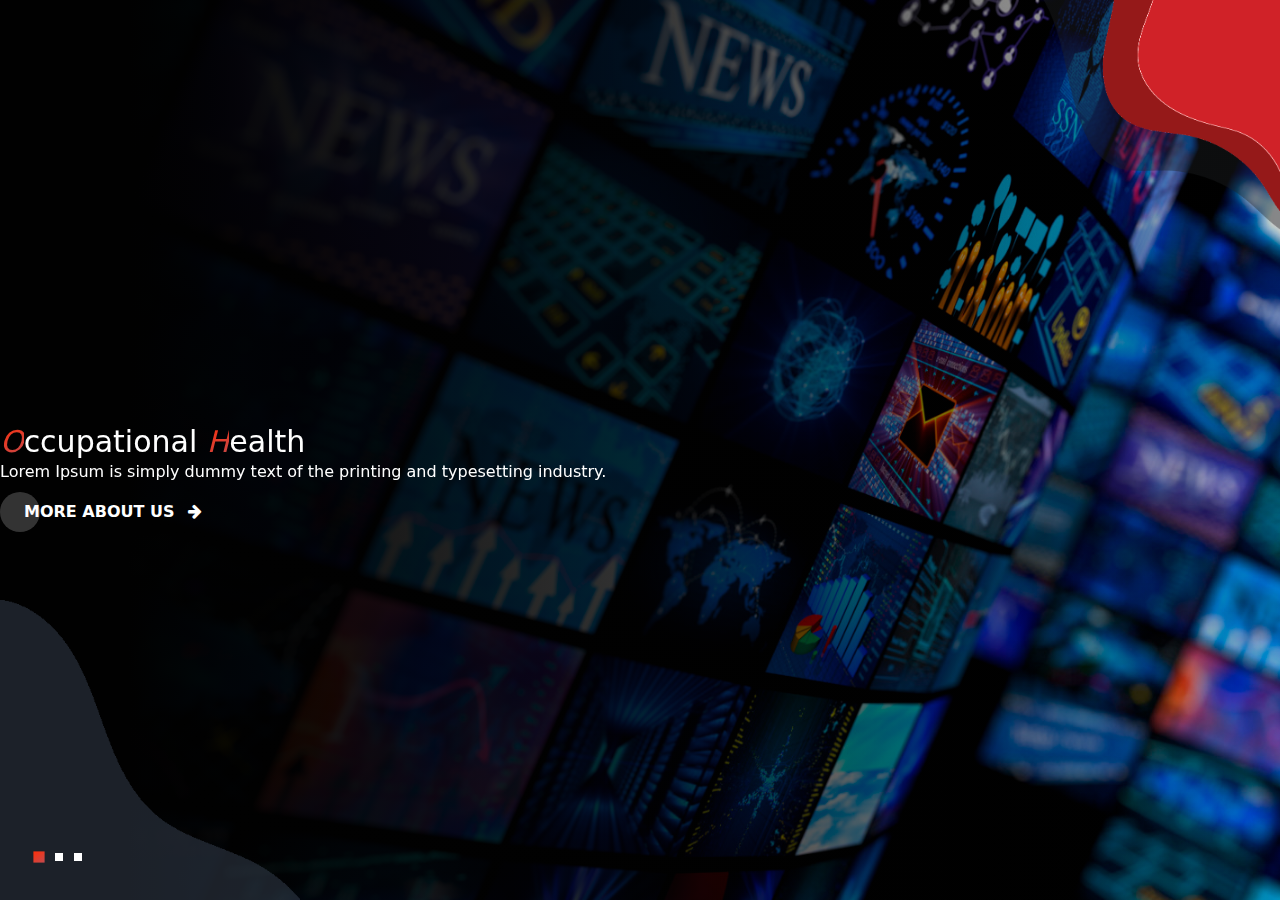
<file: demo-2.html>
<!DOCTYPE html>
<html lang="en">
<head>
    <meta charset="UTF-8">
    <meta name="viewport" content="width=device-width, initial-scale=1.0">
    <title>Brand Showcase Slider</title>
    <!--FONT AWESOME-->
    <link rel="stylesheet" href="https://cdnjs.cloudflare.com/ajax/libs/font-awesome/4.7.0/css/font-awesome.min.css">
    <!--GOOGLE FONTS-->
    <link rel="preconnect" href="https://fonts.googleapis.com" />
    <link rel="preconnect" href="https://fonts.gstatic.com" crossorigin />
    <link href="https://fonts.googleapis.com/css2?family=Outfit:wght@100;200;300;400;500;600;700;800;900&family=Ysabeau+Infant:wght@1;100;200;300;400;500;600;700;800;900;1000&display=swap" rel="stylesheet" />
    <!--PLUGIN-->
    <script src="https://ajax.googleapis.com/ajax/libs/jquery/3.6.1/jquery.min.js"></script>
    <!-- ***** tailwind css ***** -->
    <script src="assets/css/3.4.16"></script>
    <style>
        
/***************************
    CUSTOM SCROLL BAR
****************************/

.slider .slider-inner {
    clip: rect(0, 100vw, 100vh, 100vw);
}

.slider .slider-inner:nth-child(1){
    background:linear-gradient(to right, rgba(1,1,1,1) 10%, rgba(1,1,1,0.8) 51%, rgba(1,1,1,0.2) 100%), url("assets/img/slider-1.jpg");
    background-size: cover;
    background-position:top left;
}
.slider .slider-inner:nth-child(2){
    background:linear-gradient(to right, rgba(1,1,1,1) 10%, rgba(1,1,1,0.8) 51%, rgba(1,1,1,0.2) 100%), url("assets/img/slider-2.jpg");
    background-size: cover;
    background-position:top left;
}

.slider .slider-inner:nth-child(3){
    background:linear-gradient(to right, rgba(1,1,1,1) 10%, rgba(1,1,1,0.8) 51%, rgba(1,1,1,0.2) 100%), url("assets/img/slider-3.jpg");
    background-size: cover;
    background-position:top left;
}
.slider .slider-inner:before{
    content:"";
    position:absolute;
    top:-20px;
    right:0;
    width:250px;
    height:250px;
    background-image:url("assets/img/slider-shape.png");
    background-size:100% 100%;
    transition-delay: 1s;
    transform: rotate(-90deg);
    z-index:1;
}
.slider .slider-inner:after{
    content:"";
    position:absolute;
    bottom:0;
    left:0;
    width:300px;
    height:300px;
    background-image:url("assets/img/slider-shape-2.png");
    background-size:100% 100%;
    transform:rotate(360deg);
	transition: all 1.5s cubic-bezier(0,0,.2,1);
    z-index:1;
    background-position:center left;
}
.slider h3, .slider h3 + p, .slider p + .btn, .slider-inner:after{
    opacity: 0;
    transition: opacity .7s 0s, transform .5s .2s;
    transform: translate3d(0, 50%, 0);
}
.slider-inner.current h3, .slider-inner.current h3 + p, .slider-inner.current p + .btn, .slider-inner.current:after {
    opacity: 1;
    transition-delay: 1s;
    transform: translate3d(0, 0, 0);
}
.slider .slider-inner:before{
    transition: 0.5s;
    top:-250px !important;
}
.slider-inner.current:before{
    transition-delay: 1s;
    transform: rotate(-90deg);
    top:-20px !important;
}
.slider-inner.current {
    z-index: 1;
    clip: rect(0, 100vw, 100vh, 0);
}
.slider-inner.prev {
    clip: rect(0, 0, 100vh, 0);
}
.slider em{
    background: linear-gradient(145deg,#ff2f09,#c24a4e);
    -webkit-text-fill-color: transparent;
    -webkit-background-clip: text;
}

.slider-dot.current_dot {
    transform: scale(1.4);
    background:linear-gradient(145deg,#ff2f09,#c24a4e) !important;
}
    </style>
</head>
<body class="bg-white">

    <!--HEADER-->
    <header>
        <section class="slider hero-section relative w-full lg:h-screen h-[70vh]">
            <div>
                <div class="absolute slider-inner transition-[clip,z-index] duration-700 ease-in-out top-0 left-0 size-full bg-no-repeact flex items-center justify-start">
                    <article class="center-y w-[60%] mt-[4rem] text-white z-[11]">
                        <h3 class="text-3xl title"><em>O</em>ccupational <em>H</em>ealth</h3>
                        <p>Lorem Ipsum is simply dummy text of the printing and typesetting industry. </p>	
                        <div class="flex">
                            <a href="#about" class="relative block text-white font-semibold uppercase py-4 px-6 rounded bg-transparent overflow-hidden group">
                                More about us
                                <span class="absolute left-0 top-1/2 -translate-y-1/2 w-10 h-10 bg-white/20 rounded-full transition-all duration-500 group-hover:w-full group-hover:rounded-[20px]"></span>
                                <i class="fa fa-arrow-right ml-2"></i>
                            </a>
                        </div>
                    </article>
                </div>
                <div class="absolute slider-inner transition-[clip,z-index] duration-700 ease-in-out top-0 left-0 size-full bg-no-repeact flex items-center justify-start bg-[linear-gradient(to_right,_rgba(1,1,1,1)_10%,_rgba(1,1,1,0.8)_51%,_rgba(1,1,1,0.2)_100%),_url('https://i.postimg.cc/VNgvq45t/slider-1.jpg')] bg-cover bg-left-top">
                    <article class="center-y w-[60%] mt-[4rem] text-white z-[11]">
                        <h3 class="text-3xl title"><em>Fire Fighting</em> Spill Response.</h3>
                        <p>Lorem Ipsum is simply dummy text of the printing and typesetting industry.</p>	
                        <div class="flex">
                            <a href="#about" class="relative block text-white font-semibold uppercase py-4 px-6 rounded bg-transparent overflow-hidden group">
                                More about us
                                <span class="absolute left-0 top-1/2 -translate-y-1/2 w-10 h-10 bg-white/20 rounded-full transition-all duration-500 group-hover:w-full group-hover:rounded-[20px]"></span>
                                <i class="fa fa-arrow-right ml-2"></i>
                            </a>
                        </div>
                    </article>
                </div>
                <div class="absolute slider-inner transition-[clip,z-index] duration-700 ease-in-out top-0 left-0 size-full bg-no-repeact flex items-center justify-start bg-[linear-gradient(to_right,_rgba(1,1,1,1)_10%,_rgba(1,1,1,0.8)_51%,_rgba(1,1,1,0.2)_100%),_url('https://i.postimg.cc/VNgvq45t/slider-1.jpg')] bg-cover bg-left-top">
                    <article class="center-y w-[60%] mt-[4rem] text-white z-[11]">
                        <h3 class="text-3xl title"><em>Fire Fighting</em> Spill Response.</h3>
                        <p>Lorem Ipsum is simply dummy text of the printing and typesetting industry.</p>	
                        <div class="flex">
                            <a href="#about" class="relative block text-white font-semibold uppercase py-4 px-6 rounded bg-transparent overflow-hidden group">
                                More about us
                                <span class="absolute left-0 top-1/2 -translate-y-1/2 w-10 h-10 bg-white/20 rounded-full transition-all duration-500 group-hover:w-full group-hover:rounded-[20px]"></span>
                                <i class="fa fa-arrow-right ml-2"></i>
                            </a>
                        </div>
                    </article>
                </div>
                <div class="absolute bottom-[2rem] left-[2rem] text-center z-[10]">
                    <a href="#" class="slider-dot inline-block size-[8px] bg-white mx-[0.2rem] transition-transform duration-300 group-[.current_dot]:scale-140 group-[.current_dot]:bg-[#eab308]"></a>
                    <a href="#" class="slider-dot inline-block size-[8px] bg-white mx-[0.2rem] transition-transform duration-300 group-[.current_dot]:scale-140 group-[.current_dot]:bg-[#eab308]"></a>
                    <a href="#" class="slider-dot inline-block size-[8px] bg-white mx-[0.2rem] transition-transform duration-300 group-[.current_dot]:scale-140 group-[.current_dot]:bg-[#eab308]"></a>
                </div>
            </div>
        </section>
    </header>

    <script>
        {
  class SliderClip {
    constructor(el) {
      this.el = el;
      this.Slides = Array.from(this.el.querySelectorAll('.slider-inner'));
      this.Nav = Array.from(this.el.querySelectorAll('.slider-dot'));
      this.totalSlides = this.Slides.length;
      this.current = 0;
      this.autoPlay = true; //true or false
      this.timeTrans = 4000; //transition time in milliseconds
      this.IndexElements = [];

      for (let i = 0; i < this.totalSlides; i++) {
        this.IndexElements.push(i);
      }

      this.setCurret();
      this.initEvents();
    }
    setCurret() {
      this.Slides[this.current].classList.add('current');
      this.Nav[this.current].classList.add('current_dot');
    }
    initEvents() {
      const self = this;

      this.Nav.forEach(dot => {
        dot.addEventListener('click', ele => {
          ele.preventDefault();
          this.changeSlide(this.Nav.indexOf(dot));
        });
      });

      this.el.addEventListener('mouseenter', () => self.autoPlay = false);
      this.el.addEventListener('mouseleave', () => self.autoPlay = true);

      setInterval(function () {
        if (self.autoPlay) {
          self.current = self.current < self.Slides.length - 1 ? self.current + 1 : 0;
          self.changeSlide(self.current);
        }
      }, this.timeTrans);

    }
    changeSlide(index) {

      this.Nav.forEach(allDot => allDot.classList.remove('current_dot'));

      this.Slides.forEach(allSlides => allSlides.classList.remove('prev', 'current'));

      const getAllPrev = value => value < index;

      const prevElements = this.IndexElements.filter(getAllPrev);

      prevElements.forEach(indexPrevEle => this.Slides[indexPrevEle].classList.add('prev'));

      this.Slides[index].classList.add('current');
      this.Nav[index].classList.add('current_dot');
    }}


  const slider = new SliderClip(document.querySelector('.slider'));
}
    </script>
</body>
</html>
</file>
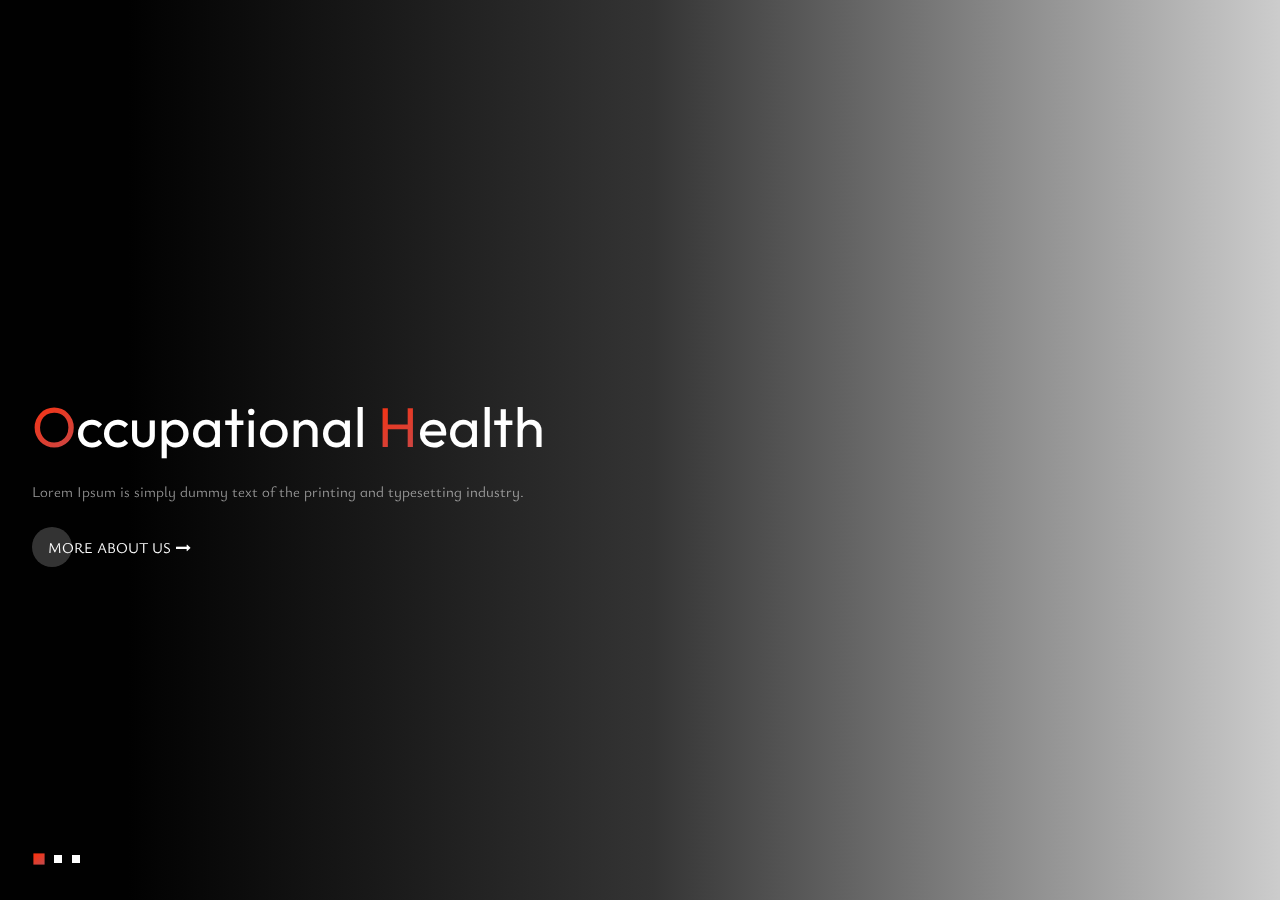
<file: demo.html>
<!DOCTYPE html>
<html lang="en">
<head>
    <meta charset="UTF-8">
    <meta name="viewport" content="width=device-width, initial-scale=1.0">
    <title>Brand Showcase Slider</title>
    <!--FONT AWESOME-->
    <link rel="stylesheet" href="https://cdnjs.cloudflare.com/ajax/libs/font-awesome/4.7.0/css/font-awesome.min.css">
    <!--GOOGLE FONTS-->
    <link rel="preconnect" href="https://fonts.googleapis.com" />
    <link rel="preconnect" href="https://fonts.gstatic.com" crossorigin />
    <link href="https://fonts.googleapis.com/css2?family=Outfit:wght@100;200;300;400;500;600;700;800;900&family=Ysabeau+Infant:wght@1;100;200;300;400;500;600;700;800;900;1000&display=swap" rel="stylesheet" />
    <!--PLUGIN-->
    <script src="https://ajax.googleapis.com/ajax/libs/jquery/3.6.1/jquery.min.js"></script>
    <style>
        
/***************************
    CUSTOM SCROLL BAR
****************************/
*, html{
    scroll-behavior: smooth;
}

*, *:after, *:before {
    -webkit-box-sizing: border-box;
    -moz-box-sizing: border-box;
    box-sizing: border-box;
}

:root{
    --white:#FFF;
    --black:#232323;
    --lite:rgba(255,255,255,0.6);
    --gray:rgba(1,1,1,0.6);
    --dark:#3c3d3c;
    --primary:linear-gradient(145deg,#ff2f09,#c24a4e);
    --primary_dark:#970104;
    --primary_lite:#c24a4e;
    --secondary:#000a17;
    --default_font:'Ysabeau Infant', sans-serif;
    --title_font:'Outfit', sans-serif;
}

::-webkit-scrollbar {
    height: 12px;
    width: 8px;
    background: var(--dark);
}

::-webkit-scrollbar-thumb {
    background: gray;
    -webkit-box-shadow: 0px 1px 2px var(--dark);
}

::-webkit-scrollbar-corner {
    background: var(--dark);
}



/***************************
            DEFAULT
****************************/
body{
    margin:0;
    overflow-x:hidden !important;
    font-family: var(--default_font);
}

a{
    text-decoration:none !important;
    min-width: fit-content;
    width: fit-content;
    width: -webkit-fit-content;
    width: -moz-fit-content;
}

a, button{
    transition:0.5s;
}

em{
    font-style:normal;
    color:var(--primary_lite);
}

a, p, .btn{
    font-size:15px;
}

p{
    line-height:1.9em;
    color:var(--lite);
}

a, button, input, textarea, select{
    outline:none !important;
}

fieldset{
    border:0;
}

h1, h2, h3, h4, h5, h6{
    margin:0;
}

.title, .sub_title{
    font-family:var(--title_font);
    font-weight:400;
    margin:0;
}

.flex, .fixed_flex{
    display:flex;
}

.flex_content{
    width:100%;
    position:relative;
}

.padding_1x{
    padding:1rem;
}

.padding_2x{
    padding:2rem;
}

.padding_3x{
    padding:3rem;
}

.padding_4x{
    padding:4rem;
}

.big{
    font-size:3.5em;
}

.medium{
    font-size:2em;
}

.small{
    font-size:1.3em;
}

.btn{
    padding:1rem;
    border-radius:5px;
    color:var(--white);
    position:relative;
    border:0;
    text-align:center;
    
}

.btn_3{
    display:block;
    background-color:0;
    color:var(--white);
    position:relative;
    font-family:var(--default_font);
    font-weight:400;
    text-transform:uppercase;
}

.btn_3:before{
    content:"";
    border-radius:50%;
    background-color:rgba(255,255,255,0.2);
    position:absolute;
    left:0;
    top:50%;
    width:40px;
    height:40px;
    transition:0.5s;
    transform:translate(0%, -50%);
}

.btn_3:after{
    content:"\f178";
    font-family:"FontAwesome";
    margin-left:5px;
}

.btn_3:hover:before{
    border-radius:40px;
    width:100%;
}

@media (max-width:920px){
    .flex{
        flex-wrap:wrap;
    }
    
    .padding_1x, .padding_2x, .padding_3x, .padding_4x{
        padding:1rem;
    }
    
    .big{
        font-size:1.8em;
    }
    
    .medium{
        font-size:1.3em;
    }
    
    .small{
        font-size:1.1em;
    }
    
    .btn{
        padding:0.5rem 1rem;
    }
    
    a, p, .btn{
        font-size:12px;
    }
}

.slider {
    position: relative;
    width: 100%;
    height: 100vh;
}

ul{
    padding:0;
    margin:0;
}

.slider .title{
    font-weight:400;
}

.slider li {
    position: absolute;
    top: 0;
    left: 0;
    width: 100%;
    height: 100%;
    background-repeat: no-repeat;
    transition: clip .7s ease-in-out, z-index 0s .7s;
    clip: rect(0, 100vw, 100vh, 100vw);
    display:flex;
    align-items:center;
    justify-content:left;
}

.slider li:nth-child(1){
    background:linear-gradient(to right, rgba(1,1,1,1) 10%, rgba(1,1,1,0.8) 51%, rgba(1,1,1,0.2) 100%), url("https://i.postimg.cc/VNgvq45t/slider-1.jpg");
    background-size: cover;
    background-position:top left;
}
.slider li:nth-child(2){
    background:linear-gradient(to right, rgba(1,1,1,1) 10%, rgba(1,1,1,0.8) 51%, rgba(1,1,1,0.2) 100%), url("https://i.postimg.cc/gchVRX3K/slider-2.jpg");
    background-size: cover;
    background-position:top left;
}

.slider li:nth-child(3){
    background:linear-gradient(to right, rgba(1,1,1,1) 10%, rgba(1,1,1,0.8) 51%, rgba(1,1,1,0.2) 100%), url("https://i.postimg.cc/gchVRX3K/slider-2.jpg");
    background-size: cover;
    background-position:top left;
}

.slider li:before{
    content:"";
    position:absolute;
    top:-20px;
    right:0;
    width:250px;
    height:250px;
    background-image:url("https://i.postimg.cc/02zcww6c/slider-shape.png");
    background-size:100% 100%;
    transition-delay: 1s;
    transform: rotate(-90deg);
    z-index:1;
}

.slider li:after{
    content:"";
    position:absolute;
    bottom:0;
    left:0;
    width:300px;
    height:300px;
    background-image:url("https://i.postimg.cc/KjKbwDfR/slider-shape-2.png");
    background-size:100% 100%;
    transform:rotate(360deg);
	transition: all 1.5s cubic-bezier(0,0,.2,1);
    z-index:1;
    background-position:center left;
}



.slider article{
    width:60%;
    margin-top:4rem;
    color: #fff;
    z-index:11;
}

.slider h3 + p {
    display: inline-block;
    color: var(--lite);
    font-weight:300;
}

.slider h3, .slider h3 + p, .slider p + .btn, li:after{
    opacity: 0;
    transition: opacity .7s 0s, transform .5s .2s;
    transform: translate3d(0, 50%, 0);
}

li.current h3, li.current h3 + p, li.current p + .btn, li.current:after {
    opacity: 1;
    transition-delay: 1s;
    transform: translate3d(0, 0, 0);
}

.slider li:before{
    transition: 0.5s;
    top:-250px !important;
}

li.current:before{
    transition-delay: 1s;
    transform: rotate(-90deg);
    top:-20px !important;
}

li.current {
    z-index: 1;
    clip: rect(0, 100vw, 100vh, 0);
}

li.prev {
    clip: rect(0, 0, 100vh, 0);
}

.slider aside {
    position: absolute;
    bottom: 2rem;
    left: 2rem;
    text-align: center;
    z-index: 10;
}

.slider aside a {
    display: inline-block;
    width: 8px;
    height: 8px;
    min-width: 8px;
    min-height: 8px;
    background-color: var(--white);
    margin: 0 0.2rem;
    transition: transform .3s;
}

.slider em{
    background: var(--primary);
    -webkit-text-fill-color: transparent;
    -webkit-background-clip: text;
}

a.current_dot {
    transform: scale(1.4);
    background:var(--primary) !important;
}

@media screen and (max-width: 920px) {
    header{
        height:70vh;
        position:relative;
    }
    
    .cs-down{
        display:none;
    }

    .slider{
        height:70vh;
    }
    
    .slider article{
        width:100%;
        margin-top:2rem;
    }
    
    .slider li:nth-child(2){
        background-position:top center;
    }
    
    .slider li:nth-child(3){
        background-position:top center;
    }
    
    li.current:before{
        top:-30px;
        right:-10px;
    }
}   
    </style>
</head>
<body class="bg-white">

    <!--HEADER-->
    <header>
        <section class="slider">
            <ul>
                <li>
                    <article class="center-y padding_2x">
                        <h3 class="big title"><em>O</em>ccupational <em>H</em>ealth</h3>
                        <p>Lorem Ipsum is simply dummy text of the printing and typesetting industry. </p>	
                        <a href="#about" class="btn btn_3">More about us</a>
                    </article>
                </li>
                <li>
                    <article class="center-y padding_2x">
                        <h3 class="big title"><em>Fire Fighting</em> Spill Response.</h3>
                        <p>Lorem Ipsum is simply dummy text of the printing and typesetting industry.</p>	
                        <a href="#" class="btn btn_3">View Issues</a>
                    </article>
                </li>
            <li>
                    <article class="center-y padding_2x">
                        <h3 class="big title"><em>Fire Fighting</em> Spill Response.</h3>
                        <p>Lorem Ipsum is simply dummy text of the printing and typesetting industry.</p>	
                        <a href="#" class="btn btn_3">View Issues</a>
                    </article>
                </li>
                <aside>
                    <a href="#"></a>
                    <a href="#"></a>
                <a href="#"></a>
                </aside>
            </ul>
        </section>
        <a href="#services" class="cs-down"></a>
    </header>

    <script>
        {
            class SliderClip {
                constructor(el) {
                this.el = el;
                this.Slides = Array.from(this.el.querySelectorAll('li'));
                this.Nav = Array.from(this.el.querySelectorAll('aside a'));
                this.totalSlides = this.Slides.length;
                this.current = 0;
                this.autoPlay = true; //true or false
                this.timeTrans = 4000; //transition time in milliseconds
                this.IndexElements = [];

                for (let i = 0; i < this.totalSlides; i++) {
                    this.IndexElements.push(i);
                }

                this.setCurret();
                this.initEvents();
                }
                setCurret() {
                this.Slides[this.current].classList.add('current');
                this.Nav[this.current].classList.add('current_dot');
                }
                initEvents() {
                const self = this;

                this.Nav.forEach(dot => {
                    dot.addEventListener('click', ele => {
                    ele.preventDefault();
                    this.changeSlide(this.Nav.indexOf(dot));
                    });
                });

                this.el.addEventListener('mouseenter', () => self.autoPlay = false);
                this.el.addEventListener('mouseleave', () => self.autoPlay = true);

                setInterval(function () {
                    if (self.autoPlay) {
                    self.current = self.current < self.Slides.length - 1 ? self.current + 1 : 0;
                    self.changeSlide(self.current);
                    }
                }, this.timeTrans);

                }
                changeSlide(index) {

                this.Nav.forEach(allDot => allDot.classList.remove('current_dot'));

                this.Slides.forEach(allSlides => allSlides.classList.remove('prev', 'current'));

                const getAllPrev = value => value < index;

                const prevElements = this.IndexElements.filter(getAllPrev);

                prevElements.forEach(indexPrevEle => this.Slides[indexPrevEle].classList.add('prev'));

                this.Slides[index].classList.add('current');
                this.Nav[index].classList.add('current_dot');
                }
            }
            const slider = new SliderClip(document.querySelector('.slider'));
        }
    </script>
</body>
</html>
</file>
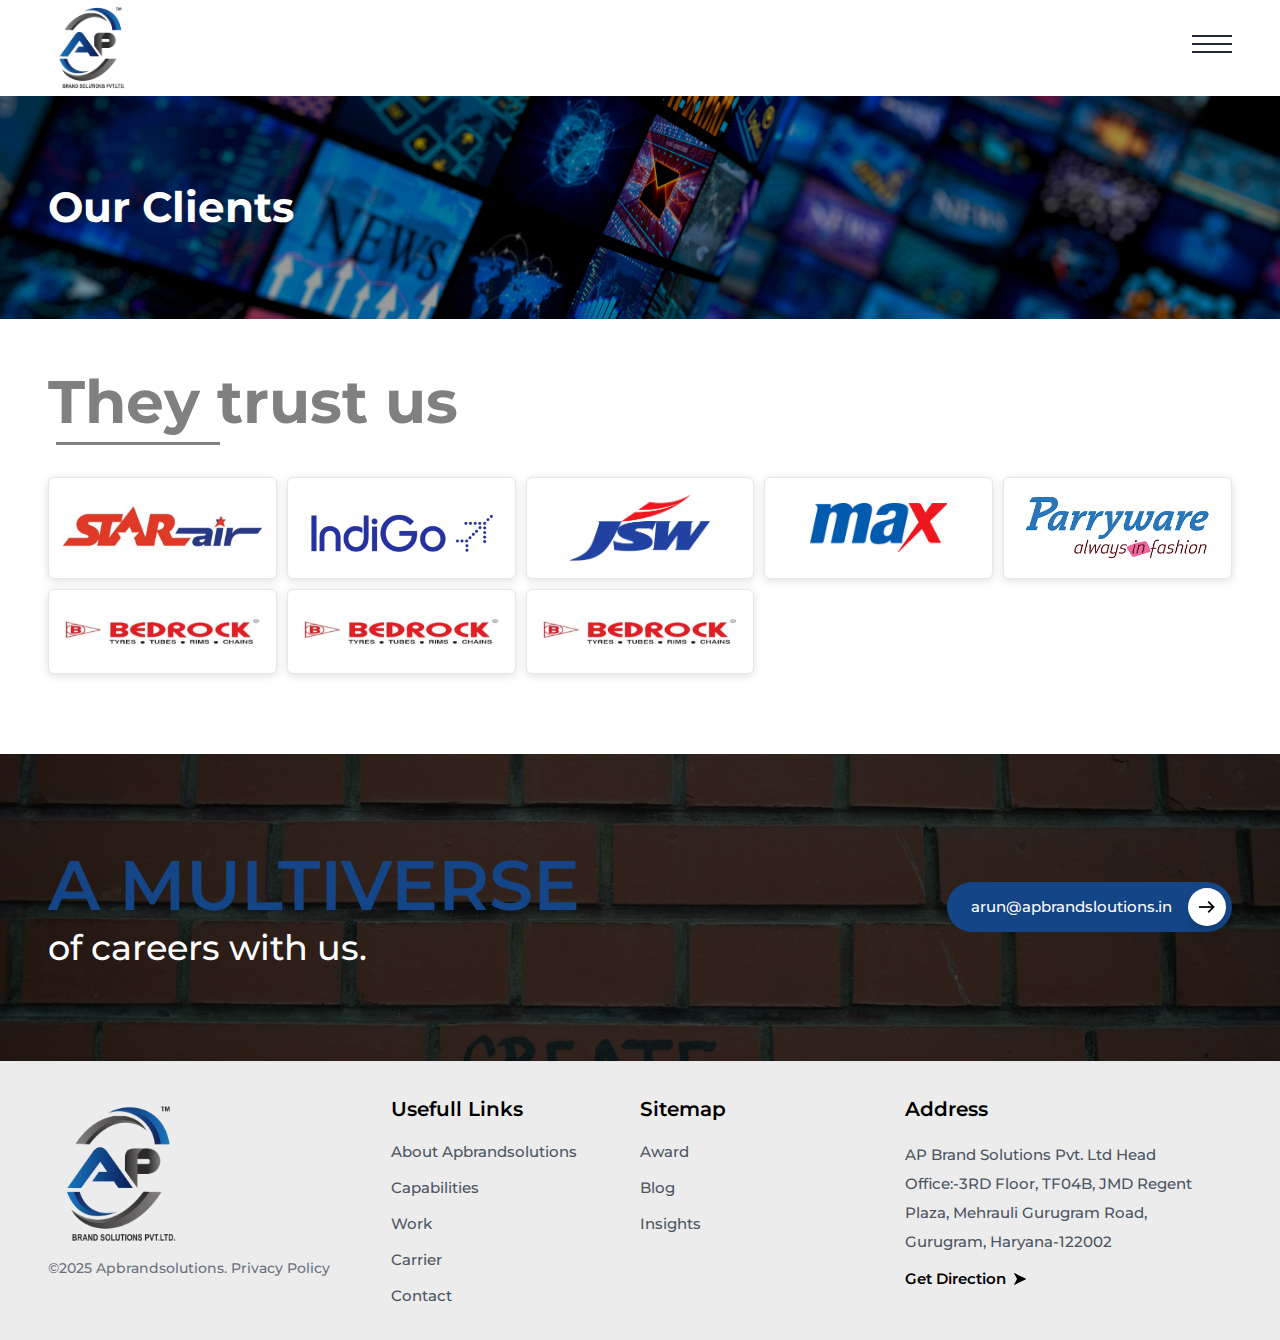
<file: our-clients.html>
<!DOCTYPE html>
<html lang="en">
<head>
    <meta charset="UTF-8">
    <meta name="viewport" content="width=device-width, initial-scale=1.0">
    <title>AP Brand Solution</title>

    <!-- ***** favicon icon ***** -->
    <link rel="shortcut icon" type="image/x-icon" href="assets/img/favicon-white.png" />
    <link rel="icon" type="image/x-icon" href="assets/img/favicon-white.png" />
    <!-- ***** swiper css ***** -->
    <link rel="stylesheet" href="assets/libs/swiper/swiper-bundle.min.css">
    <!-- ***** css file ***** -->
    <link rel="stylesheet" href="assets/css/style.css">
    <!-- ***** tailwind css ***** -->
    <script src="assets/css/3.4.16"></script>
    <!-- ***** aos css ***** -->
    <link rel="stylesheet" href="assets/libs/aos/aos.css"/>
    <!-- ***** font family ***** -->
    <link rel="preconnect" href="https://fonts.googleapis.com">
    <link rel="preconnect" href="https://fonts.gstatic.com" crossorigin>
    <link href="https://fonts.googleapis.com/css2?family=Montserrat:ital,wght@0,100..900;1,100..900&display=swap" rel="stylesheet">

    <script>
        tailwind.config = {
            theme: {
                fontFamily: {
                    'Montserrat': ['"Montserrat", serif'],
                },
                animation: {
                    float: 'float 4.5s ease-in-out infinite',
                    fadeInUp: "fadeInUp 0.4s ease-out forwards",
                },
                extend: {
                    colors: {
                        'theme1': '#144586',
                        'theme2': '#DD2413',
                        'theme3': '#808080',
                    },
                    boxShadow: {
                        custom: "rgba(99, 99, 99, 0.2) 0px 2px 8px 0px",
                        hovershadow: "rgba(50, 50, 93, 0.25) 0px 6px 12px -2px, rgba(0, 0, 0, 0.3) 0px 3px 7px -3px",
                    },
                },
                keyframes: {
                    float: {
                    '50%': { transform: 'translateY(50px)' },
                    },
                    fadeInUp: {
                        "0%": { opacity: "0", transform: "translateY(70px)" },
                        "100%": { opacity: "1", transform: "translateY(0)" },
                    },
                },
            }
        }
    </script>
</head>
<body class="font-Montserrat">

    <!-- ***** header start ***** -->
    <header class="max-md:py-1 sticky top-0 bg-white z-20 w-full navbar transition-all duration-300 ease-in-out" id="navbar">
        <div class="container mx-auto lg:px-12 md:px-7 px-4">
            <div class="flex items-center justify-between">
                <a href="index.html" class="flex sm:h-24 h-20">
                    <img src="assets/img/logo.png" alt="apbrand solutions" class="h-full">
                </a>
                <div>
                    <button onclick="toggleMenu()" class="text-white focus:outline-none">
                        <span id="menu-icon" class="relative block md:w-10 w-8 h-5 cursor-pointer transition-all ease-in-out">
                            <span class="absolute top-0 w-full h-0.5 left-0 bg-gray-800 transition-all ease-in-out transform" id="top-line"></span>
                            <span class="absolute top-2 w-full h-0.5 left-0 bg-gray-800 transition-all ease-in-out" id="middle-line"></span>
                            <span class="absolute top-4 w-full h-0.5 left-0 bg-gray-800 transition-all ease-in-out transform" id="bottom-line"></span>
                        </span>
                    </button>
                </div>
            </div>
        </div>
    </header>
    <!-- header offcanvas -->
    <div id="offcanvas-menu" class="fixed inset-0 z-40 bg-gray-800 bg-opacity-50 -translate-x-full transition-all duration-500 ease-in-out">
        <div class="fixed top-0 left-0 w-[320px] h-full bg-white shadow-lg p-4 transform transition-transform duration-300">
            <div class="flex items-center justify-between">
                <div class="h-24">
                    <img src="assets/img/logo.png" alt="apbrand solutions" class="h-full">
                </div>
                <button class="text-2xl text-gray" onclick="closeMenu()">✖</button>
            </div>
            <ul class="mt-5 flex flex-col gap-5">
                <li><a href="index.html" class="block hover:text-theme1 text-gray-800 font-medium transition-all hover:translate-x-3 duration-300 ease-in-out md:text-[24px] text-[20px]">Home</a></li>
                <li><a href="about-us.html" class="block hover:text-theme1 text-gray-800 font-medium transition-all hover:translate-x-3 duration-300 ease-in-out md:text-[24px] text-[20px]">About</a></li>
                <li><a href="services.html" class="block hover:text-theme1 text-gray-800 font-medium transition-all hover:translate-x-3 duration-300 ease-in-out md:text-[24px] text-[20px]">Services</a></li>
                <li><a href="our-clients.html" class="block hover:text-theme1 text-gray-800 font-medium transition-all hover:translate-x-3 duration-300 ease-in-out md:text-[24px] text-[20px]">Our Clients</a></li>
                <li><a href="our-work.html" class="block hover:text-theme1 text-gray-800 font-medium transition-all hover:translate-x-3 duration-300 ease-in-out md:text-[24px] text-[20px]">Our Work</a></li>
                <li><a href="contact-us.html" class="block hover:text-theme1 text-gray-800 font-medium transition-all hover:translate-x-3 duration-300 ease-in-out md:text-[24px] text-[20px]">Contact</a></li>
            </ul>
        </div>
    </div>
    <!-- ***** header end ***** -->

    <!-- ***** our client heading section start ***** -->
    <section class="bg-[url(../assets/img/slider-1.jpg)] bg-center bg-cover md:py-20 sm:py-16 py-14 relative before:content-[''] before:absolute before:top-0 before:left-0 before:size-full before:bg-black/40">
        <div class="container mx-auto lg:px-12 md:px-7 px-4 relative">
            <h1 class="text-white font-bold lg:text-[42px] md:text-[35px] sm:text-[30px] text-[27px]">
                Our Clients
            </h1>
        </div>
    </section>
    <!-- ***** our client heading section end ***** -->

    <!-- ***** client section start ***** -->
    <section class="md:mt-12 mt-10">
        <div class="container mx-auto lg:px-12 md:px-7 px-4">
            <div class="font-bold lg:text-[60px] md:text-[45px] sm:text-[35px] text-[26px] inline-flex text-theme3 lg:leading-[70px] pb-2 relative before:content-[''] before:absolute before:bottom-0 md:before:left-2 before:left-0 before:h-[3px] pb-1 md:before:w-[40%] before:w-[30%] before:bg-theme3" data-aos="fade-right" data-aos-easing="linear" data-aos-duration="300">
                They trust us
            </div>
            <div class="grid lg:grid-cols-5 md:grid-cols-4 sm:grid-cols-3 grid-cols-2 md:mt-8 mt-5 lg:gap-2.5 gap-2">
                <div class="p-2 bg-white h-full shadow-custom group border rounded-md transition-all flex items-center justify-center ease-in-out duration-300 overflow-hidden hover:shadow-hovershadow">
                    <img src="assets/img/client-2.jpeg" alt="client name" class="object-contain h-full transition-all ease-in-out duration-300 group-hover:scale-[1.07]">
                </div>
                <div class="p-2 bg-white h-full shadow-custom border group rounded-md transition-all flex items-center justify-center ease-in-out duration-300 overflow-hidden hover:shadow-hovershadow">
                    <img src="assets/img/client-3.png" alt="client name" class="object-contain h-full transition-all ease-in-out duration-300 group-hover:scale-[1.07]">
                </div>
                <div class="p-2 bg-white h-full shadow-custom border group rounded-md transition-all flex items-center justify-center ease-in-out duration-300 overflow-hidden hover:shadow-hovershadow">
                    <img src="assets/img/client-4.png" alt="client name" class="object-contain size-[80%] transition-all ease-in-out duration-300 group-hover:scale-[1.07]">
                </div>
                <div class="p-2 bg-white h-full shadow-custom border group rounded-md transition-all flex items-center justify-center ease-in-out duration-300 overflow-hidden hover:shadow-hovershadow">
                    <img src="assets/img/client-5.png" alt="client name" class="object-contain w-[65%] transition-all ease-in-out duration-300 group-hover:scale-[1.07]">
                </div>
                <div class="p-2 bg-white h-full shadow-custom border group rounded-md transition-all flex items-center justify-center ease-in-out duration-300 overflow-hidden hover:shadow-hovershadow">
                    <img src="assets/img/client-6.png" alt="client name" class="object-contain w-[90%] transition-all ease-in-out duration-300 group-hover:scale-[1.07]">
                </div>
                <div class="p-2 bg-white h-full shadow-custom border group rounded-md transition-all flex items-center justify-center ease-in-out duration-300 overflow-hidden hover:shadow-hovershadow">
                    <img src="assets/img/client-1.jpeg" alt="client name" class="object-contain size-full transition-all ease-in-out duration-300 group-hover:scale-[1.07]">
                </div>
                <div class="p-2 bg-white h-full shadow-custom border group rounded-md transition-all flex items-center justify-center ease-in-out duration-300 overflow-hidden hover:shadow-hovershadow">
                    <img src="assets/img/client-1.jpeg" alt="client name" class="object-contain size-full transition-all ease-in-out duration-300 group-hover:scale-[1.07]">
                </div>
                <div class="p-2 bg-white h-full shadow-custom border group rounded-md transition-all flex items-center justify-center ease-in-out duration-300 overflow-hidden hover:shadow-hovershadow">
                    <img src="assets/img/client-1.jpeg" alt="client name" class="object-contain size-full transition-all ease-in-out duration-300 group-hover:scale-[1.07]">
                </div>
            </div>
        </div>
    </section>
    <!-- ***** client section end ***** -->

    <!-- ***** send mail section start ***** -->
    <section class="lg:mt-20 sm:mt-16 mt-12 lg:py-24 md:py-20 sm:py-16 py-10 bg-[url(assets/img/background-image-1.webp)] bg-center bg-cover bg-no-repeat relative before:content-[''] before:absolute before:top-0 before:left-0 before:size-full before:bg-black/70"> 
        <div class="container mx-auto lg:px-12 md:px-7 px-4 relative">
            <div class="flex md:flex-row flex-col items-center justify-between">
                <div class="text-white max-md:text-center lg:text-[35px] md:text-[30px] sm:text-[28px] text-[24px] font-medium leading-none">
                    <span class="lg:text-[70px] md:text-[50px] sm:text-[40px] text-[30px] mb-2.5 block font-semibold uppercase text-theme1">A multiverse</span>
                    of careers with us. 
                </div>
                <div class="flex max-md:mt-7">
                    <a href="mailto:arun@apbrandsloutions.in" class="bg-theme1 text-white font-medium sm:text-[15px] text-[14px] group pr-[6px] sm:pl-6 pl-4 rounded-full py-[6px] flex items-center sm:gap-4 gap-3 transition-all duration-300 ease-in-out relative hover:bg-theme2">
                        arun@apbrandsloutions.in
                        <span class="sm:size-[38px] size-[32px] bg-white rounded-full flex items-center justify-center transition-all duration-300 ease-in-out shadow-lg group-hover:translate-x-[20px] group-hover:bg-theme3 group-hover:fill-white">
                            <svg class="h-3" viewBox="0 0 50 38" xmlns="http://www.w3.org/2000/svg">
                                <path d="M0 16.2551H43.2961V21.8417H0V16.2551Z"/>
                                <path d="M31.2849 37.7635L27.3743 33.8529L42.1788 19.0484L27.3743 4.24393L31.2849 0.333313L50 19.0484L31.2849 37.7635Z"/>
                            </svg>
                        </span>
                    </a>
                </div>
            </div>
        </div>
    </section>
    <!-- ***** send mail section end ***** -->

    <!-- ***** footer start ***** -->
    <footer class="border-t md:py-8 py-6 bg-theme3/15 relative before:content-[''] before:absolute before:">
        <div class="container mx-auto lg:px-12 md:px-7 px-4">
            <div class="grid lg:grid-cols-7 md:grid-cols-3 grid-cols-1 md:gap-4 gap-6">
                <div class="lg:col-span-2 col-span-1">
                    <div class="md:h-40 sm:h-32 h-24">
                        <img src="assets/img/logo.png" alt="logo" class="h-full">
                    </div>
                    <div class="text-sm font-medium text-gray-500 mt-1">©2025 Apbrandsolutions. Privacy Policy</div>
                </div>
                <div class="lg:col-span-3 md:col-span-2 col-span-1">
                    <div class="grid sm:grid-cols-2 max-sm:gap-6">
                        <div>
                            <div class="font-semibold sm:text-[20px] text-[17px]">
                                Usefull Links
                            </div>
                            <ul class="md:mt-4 mt-2 flex flex-col md:gap-3 sm:gap-2 gap-1">
                                <li><a href="about-us.html" class="font-medium sm:text-[15px] text-[14px] text-gray-600 transition-all duration-300 ease-in-out hover:text-theme1">About Apbrandsolutions</a></li>
                                <li><a href="" class="font-medium sm:text-[15px] text-[14px] text-gray-600 transition-all duration-300 ease-in-out hover:text-theme1">Capabilities</a></li>
                                <li><a href="" class="font-medium sm:text-[15px] text-[14px] text-gray-600 transition-all duration-300 ease-in-out hover:text-theme1">Work</a></li>
                                <li><a href="" class="font-medium sm:text-[15px] text-[14px] text-gray-600 transition-all duration-300 ease-in-out hover:text-theme1">Carrier</a></li>
                                <li><a href="" class="font-medium sm:text-[15px] text-[14px] text-gray-600 transition-all duration-300 ease-in-out hover:text-theme1">Contact</a></li>
                            </ul>
                        </div>
                        <div>
                            <div class="font-semibold sm:text-[20px] text-[17px]">
                                Sitemap
                            </div>
                            <ul class="md:mt-4 mt-2 flex flex-col md:gap-3 sm:gap-2 gap-1">
                                <li><a href="" class="font-medium sm:text-[15px] text-[14px] text-gray-600 transition-all duration-300 ease-in-out hover:text-theme1">Award</a></li>
                                <li><a href="" class="font-medium sm:text-[15px] text-[14px] text-gray-600 transition-all duration-300 ease-in-out hover:text-theme1">Blog</a></li>
                                <li><a href="" class="font-medium sm:text-[15px] text-[14px] text-gray-600 transition-all duration-300 ease-in-out hover:text-theme1">Insights</a></li>
                            </ul>
                        </div>
                    </div>
                </div>
                <div class="lg:col-span-2 md:col-span-3">
                    <div class="font-semibold sm:text-[20px] text-[17px]">
                       Address
                    </div>
                    <div class="md:mt-4 mt-2">
                        <div class="font-medium sm:text-[15px] text-[14px] sm:leading-[29px] leading-[24px] text-gray-600 transition-all duration-300 ease-in-out">
                            AP Brand Solutions Pvt. Ltd Head Office:-3RD Floor, TF04B, JMD Regent Plaza, Mehrauli Gurugram Road, Gurugram, Haryana-122002
                        </div>
                        <a href="" class="font-semibold mt-3 sm:text-[15px] text-[14px] flex items-center gap-2 hover:text-theme1 hover:fill-theme1 transition-all duration-300 ease-in-out">
                            Get Direction
                            <svg id="Layer_1" data-name="Layer 1" class="h-3" xmlns="http://www.w3.org/2000/svg" viewBox="0 0 122.86 121.64"><title>direction-right</title><path d="M121.62,59,2.78.2A1.92,1.92,0,0,0,.2,1.08a1.89,1.89,0,0,0,0,1.76h0l30.87,58L.23,118.8h0a1.89,1.89,0,0,0,0,1.76,1.92,1.92,0,0,0,2.58.88l118.84-58.8a2,2,0,0,0,0-3.64Z"/></svg>
                        </a>
                    </div>
                </div>
            </div>
        </div>
    </footer>
    <!-- ***** footer end ***** -->

    <!-- ***** js files ***** -->
    <script src="assets/libs/swiper/swiper-bundle.min.js"></script>
    <script src="assets/js/script.js"></script>
    <script src="assets/libs/aos/aos.js"></script>
    <script src="https://player.vimeo.com/api/player.js"></script>

    <!-- hero slider js -->
    <script>
        document.addEventListener("DOMContentLoaded", function () {
          var swiper = new Swiper(".heroslider", {
            loop: true,
            autoplay: {
              delay: 3000,
              disableOnInteraction: false,
            },
            pagination: {
              el: ".swiper-pagination",
              clickable: true,
            },
            on: {
              slideChangeTransitionStart: function () {
                // Sabhi text ko hide karo
                document.querySelectorAll(".text-content").forEach((el) => {
                  el.classList.remove("animate-fadeInUp");
                  el.classList.add("opacity-0");
                });
              },
              slideChangeTransitionEnd: function () {
                // Active slide ke text ko show karo
                let activeSlide = document.querySelector(".swiper-slide-active");
                let textElements = activeSlide.querySelectorAll(".text-content");
      
                textElements.forEach((el, index) => {
                  setTimeout(() => {
                    el.classList.remove("opacity-0");
                    el.classList.add("animate-fadeInUp");
                  }, index * 300);
                });
              },
            },
          });
      
          // ✅ **Fix: First Slide Ke Text Ko On Load Animate Karo**
          setTimeout(() => {
            let firstSlide = document.querySelector(".swiper-slide-active");
            let firstTextElements = firstSlide.querySelectorAll(".text-content");
      
            firstTextElements.forEach((el, index) => {
              setTimeout(() => {
                el.classList.remove("opacity-0");
                el.classList.add("animate-fadeInUp");
              }, index * 300);
            });
          }, 500);
        });
    </script>

    <!-- creativity slider -->
    <script>
        var swiper = new Swiper(".creativityslider", {
            slidesPerView: 1,
            spaceBetween: 20,
            loop:true,
            navigation: {
                nextEl: ".creativityslider-next",
                prevEl: ".creativityslider-prev",
            },
            breakpoints: {
                640: {
                slidesPerView: 2,
            },
            768: {
                slidesPerView: 4,
            },
            1024: {
                slidesPerView: 3,
            },
          },
        });
    </script>
      
    <!-- compassion slider -->
    <script>
        var swiper = new Swiper(".compassionslider", {
            slidesPerView: 1,
            spaceBetween: 18,
            loop:true,
            navigation: {
                nextEl: ".compassionslider-next",
                prevEl: ".compassionslider-prev",
            },
            breakpoints: {
                640: {
                slidesPerView: 2,
            },
            768: {
                slidesPerView: 4,
            },
            1024: {
                slidesPerView: 5,
            },
          },
        });
    </script>

    <!-- aos js -->
    <script>
        AOS.init();
    </script>

    <!-- video play js -->
    <script>
        document.querySelectorAll(".video-card").forEach(card => {
            const thumbnail = card.querySelector(".video-thumbnail");
            const video = card.querySelector(".video");
            const playButton = card.querySelector(".video-btn");
    
            function toggleVideo() {
                if (video.paused) {
                    // Play video
                    thumbnail.classList.add("hidden"); // Hide thumbnail
                    video.classList.remove("hidden"); // Show video
                    video.play();
                    playButton.classList.add("hidden"); // Hide play button
                } else {
                    // Pause video
                    video.pause();
                    playButton.classList.remove("hidden"); // Show play button
                }
            }
    
            // Play/Pause video on button click
            playButton.addEventListener("click", toggleVideo);
            video.addEventListener("click", toggleVideo);
            thumbnail.addEventListener("click", toggleVideo); // Now thumbnail will also play the video
        });
    </script>
    
</body>
</html>
</file>
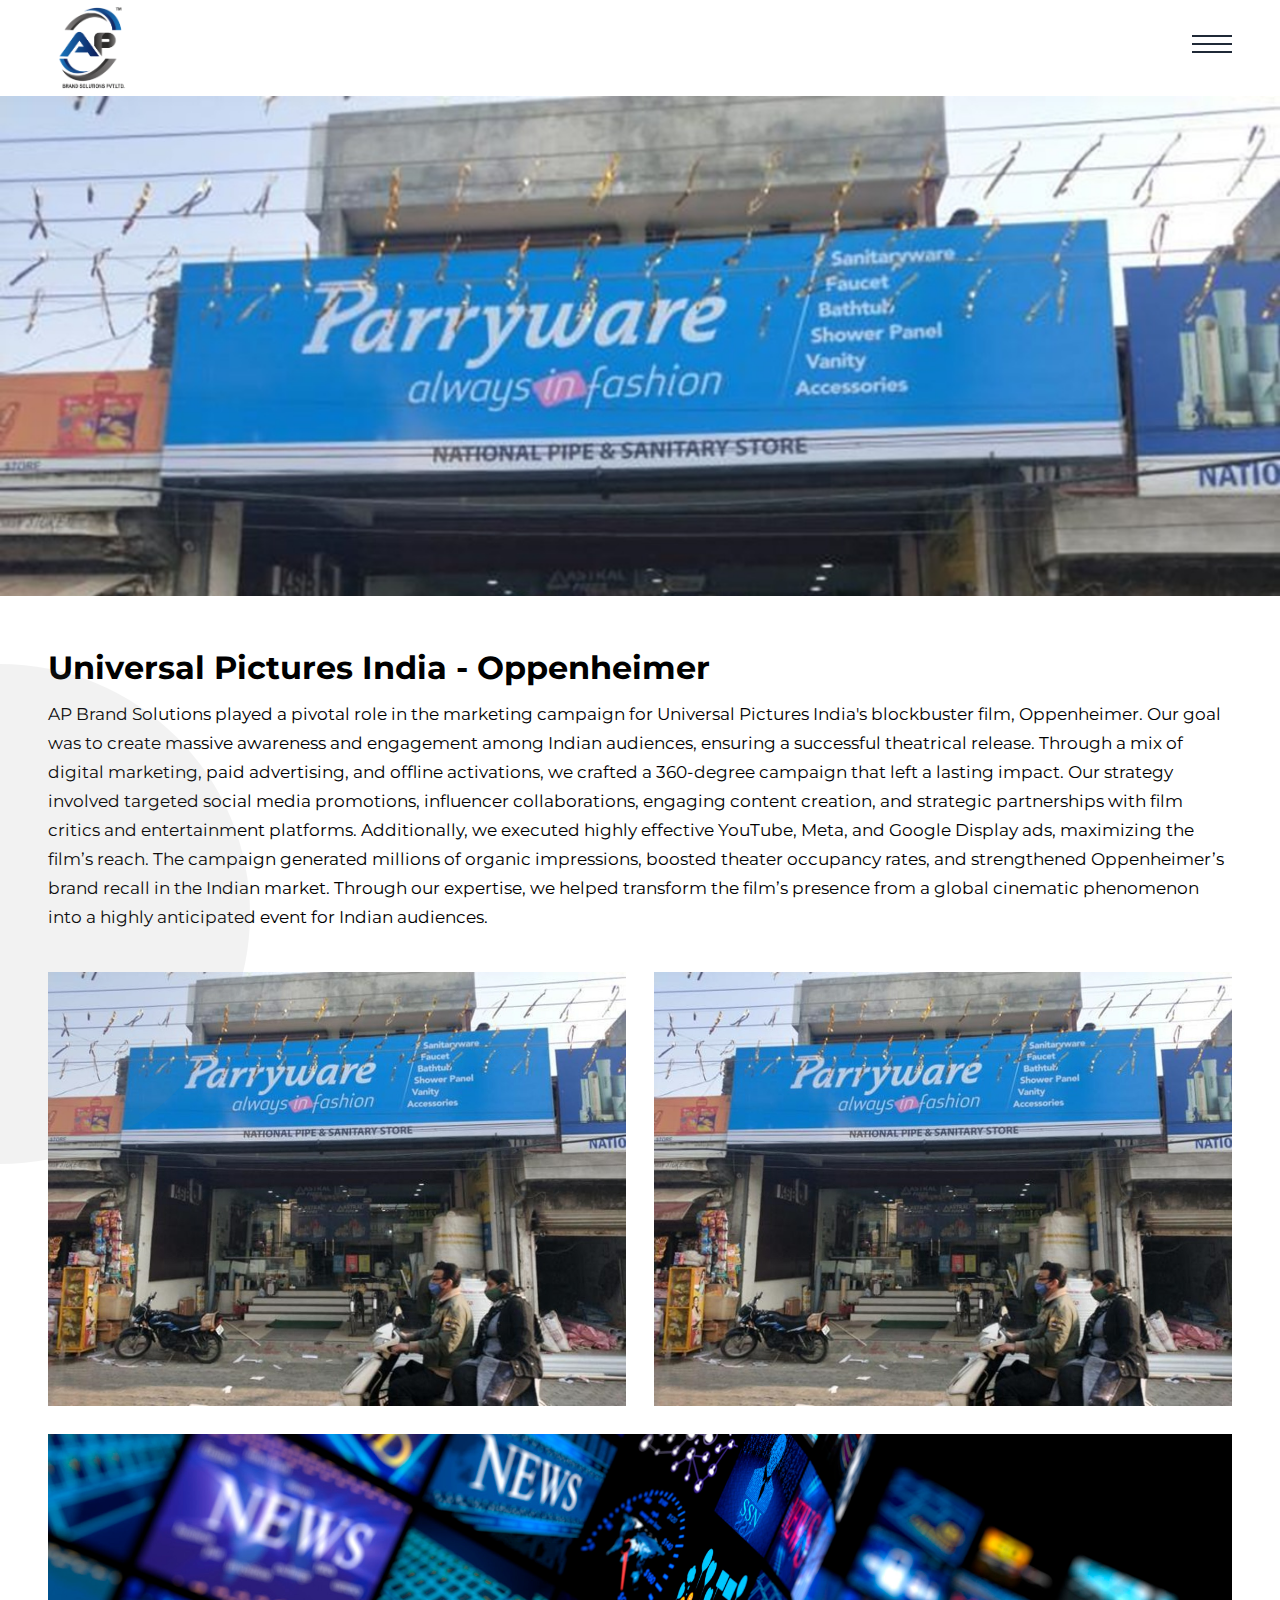
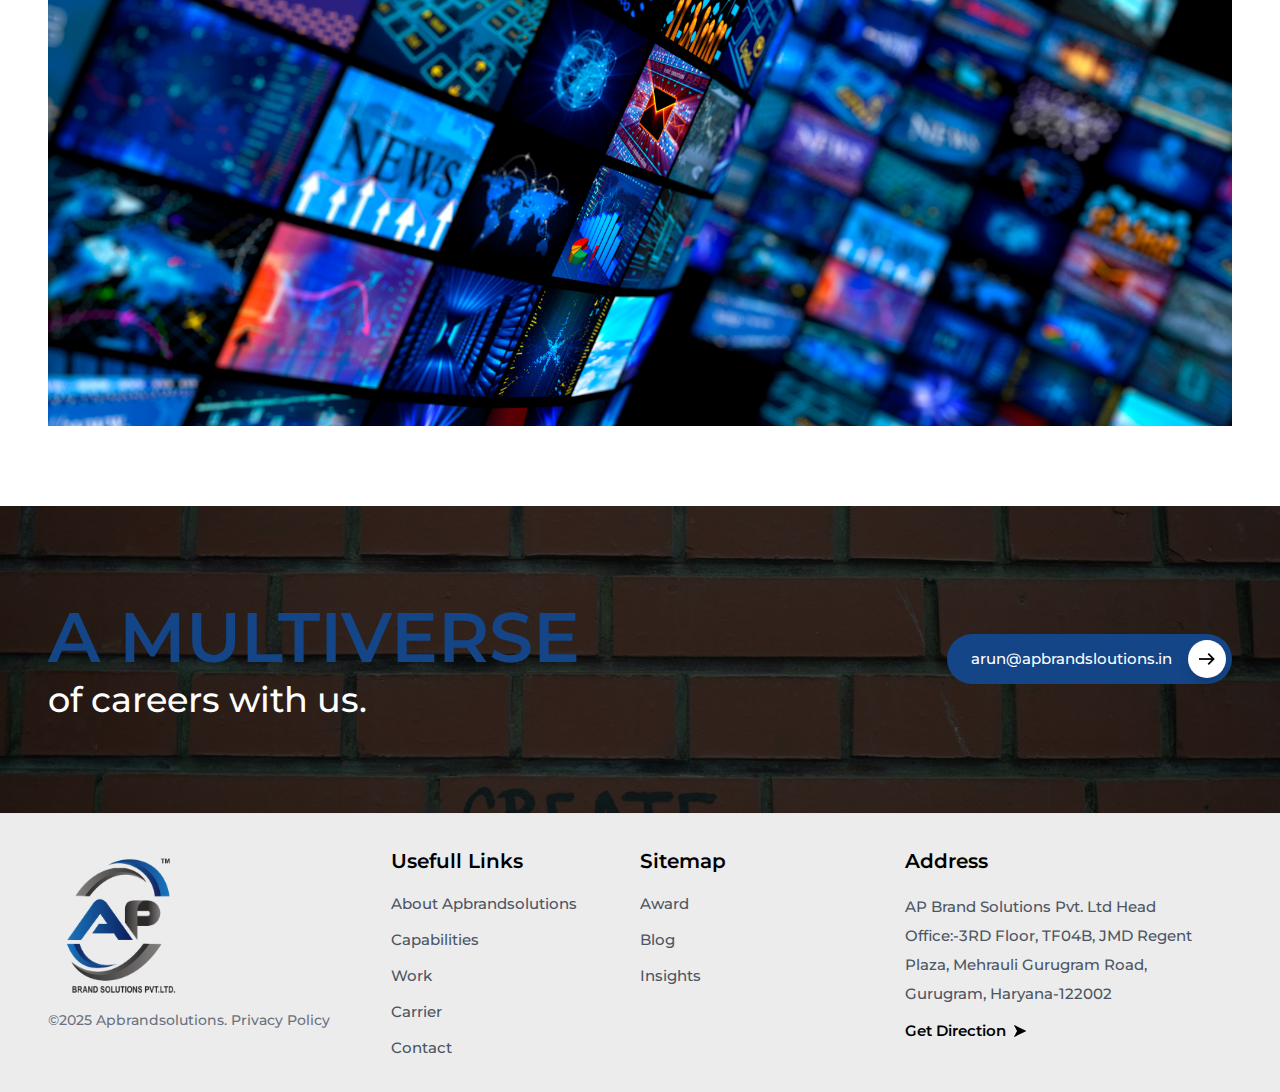
<file: our-work-detail.html>
<!DOCTYPE html>
<html lang="en">
<head>
    <meta charset="UTF-8">
    <meta name="viewport" content="width=device-width, initial-scale=1.0">
    <title>AP Brand Solution</title>

    <!-- ***** favicon icon ***** -->
    <link rel="shortcut icon" type="image/x-icon" href="assets/img/favicon-white.png" />
    <link rel="icon" type="image/x-icon" href="assets/img/favicon-white.png" />
    <!-- ***** swiper css ***** -->
    <link rel="stylesheet" href="assets/libs/swiper/swiper-bundle.min.css">
    <!-- ***** css file ***** -->
    <link rel="stylesheet" href="assets/css/style.css">
    <!-- ***** tailwind css ***** -->
    <script src="assets/css/3.4.16"></script>
    <!-- ***** aos css ***** -->
    <link rel="stylesheet" href="assets/libs/aos/aos.css"/>
    <!-- ***** font family ***** -->
    <link rel="preconnect" href="https://fonts.googleapis.com">
    <link rel="preconnect" href="https://fonts.gstatic.com" crossorigin>
    <link href="https://fonts.googleapis.com/css2?family=Montserrat:ital,wght@0,100..900;1,100..900&display=swap" rel="stylesheet">

    <script>
        tailwind.config = {
            theme: {
                fontFamily: {
                    'Montserrat': ['"Montserrat", serif'],
                },
                animation: {
                    float: 'float 4.5s ease-in-out infinite',
                    fadeInUp: "fadeInUp 0.4s ease-out forwards",
                },
                extend: {
                    colors: {
                        'theme1': '#144586',
                        'theme2': '#DD2413',
                        'theme3': '#808080',
                    },
                    boxShadow: {
                        custom: "rgba(99, 99, 99, 0.2) 0px 2px 8px 0px",
                        hovershadow: "rgba(50, 50, 93, 0.25) 0px 6px 12px -2px, rgba(0, 0, 0, 0.3) 0px 3px 7px -3px",
                    },
                },
                keyframes: {
                    float: {
                    '50%': { transform: 'translateY(50px)' },
                    },
                    fadeInUp: {
                        "0%": { opacity: "0", transform: "translateY(70px)" },
                        "100%": { opacity: "1", transform: "translateY(0)" },
                    },
                },
            }
        }
    </script>
</head>
<body class="font-Montserrat">

    <!-- ***** header start ***** -->
    <header class="max-md:py-1 sticky top-0 bg-white z-20 w-full navbar transition-all duration-300 ease-in-out" id="navbar">
        <div class="container mx-auto lg:px-12 md:px-7 px-4">
            <div class="flex items-center justify-between">
                <a href="index.html" class="flex sm:h-24 h-20">
                    <img src="assets/img/logo.png" alt="apbrand solutions" class="h-full">
                </a>
                <div>
                    <button onclick="toggleMenu()" class="text-white focus:outline-none">
                        <span id="menu-icon" class="relative block md:w-10 w-8 h-5 cursor-pointer transition-all ease-in-out">
                            <span class="absolute top-0 w-full h-0.5 left-0 bg-gray-800 transition-all ease-in-out transform" id="top-line"></span>
                            <span class="absolute top-2 w-full h-0.5 left-0 bg-gray-800 transition-all ease-in-out" id="middle-line"></span>
                            <span class="absolute top-4 w-full h-0.5 left-0 bg-gray-800 transition-all ease-in-out transform" id="bottom-line"></span>
                        </span>
                    </button>
                </div>
            </div>
        </div>
    </header>
    <!-- header offcanvas -->
    <div id="offcanvas-menu" class="fixed inset-0 z-40 bg-gray-800 bg-opacity-50 -translate-x-full transition-all duration-500 ease-in-out">
        <div class="fixed top-0 left-0 w-[320px] h-full bg-white shadow-lg p-4 transform transition-transform duration-300">
            <div class="flex items-center justify-between">
                <div class="h-24">
                    <img src="assets/img/logo.png" alt="apbrand solutions" class="h-full">
                </div>
                <button class="text-2xl text-gray" onclick="closeMenu()">✖</button>
            </div>
            <ul class="mt-5 flex flex-col gap-5">
                <li><a href="index.html" class="block hover:text-theme1 text-gray-800 font-medium transition-all hover:translate-x-3 duration-300 ease-in-out md:text-[24px] text-[20px]">Home</a></li>
                <li><a href="about-us.html" class="block hover:text-theme1 text-gray-800 font-medium transition-all hover:translate-x-3 duration-300 ease-in-out md:text-[24px] text-[20px]">About</a></li>
                <li><a href="services.html" class="block hover:text-theme1 text-gray-800 font-medium transition-all hover:translate-x-3 duration-300 ease-in-out md:text-[24px] text-[20px]">Services</a></li>
                <li><a href="our-clients.html" class="block hover:text-theme1 text-gray-800 font-medium transition-all hover:translate-x-3 duration-300 ease-in-out md:text-[24px] text-[20px]">Our Clients</a></li>
                <li><a href="our-work.html" class="block hover:text-theme1 text-gray-800 font-medium transition-all hover:translate-x-3 duration-300 ease-in-out md:text-[24px] text-[20px]">Our Work</a></li>
                <li><a href="contact-us.html" class="block hover:text-theme1 text-gray-800 font-medium transition-all hover:translate-x-3 duration-300 ease-in-out md:text-[24px] text-[20px]">Contact</a></li>
            </ul>
        </div>
    </div>
    <!-- ***** header end ***** -->

    <!-- ***** work detail section start ***** -->
    <section class="relative ">
        <div class="block max-h-[500px] overflow-hidden">
            <img src="assets/img/Picture1.jpeg" alt="Universal Pictures India - Oppenheimer" class="h-full w-full object-cover ">
        </div>
        <div class="container md:mt-12 sm:mt-10 mt-6 mx-auto lg:px-12 md:px-10 sm:px-7 px-4 relative before:content-[''] before:top-5 before:-left-[250px] before:size-[500px] before:bg-theme3/10 before:rounded-r-full before:absolute before: ">
           <h1 class="font-bold lg:text-[32px] md:text-[28px] sm:text-[24px] text-[22px]">
                Universal Pictures India - Oppenheimer  
           </h1>
           <div class="md:text-[17px] sm:text-[16px] text-[14px] sm:mt-2 mt-2.5 sm:leading-[29px] leading-[26px]">
                <p>AP Brand Solutions played a pivotal role in the marketing campaign for Universal Pictures India's blockbuster film, Oppenheimer. Our goal was to create massive awareness and engagement among Indian audiences, ensuring a successful theatrical release. Through a mix of digital marketing, paid advertising, and offline activations, we crafted a 360-degree campaign that left a lasting impact. Our strategy involved targeted social media promotions, influencer collaborations, engaging content creation, and strategic partnerships with film critics and entertainment platforms. Additionally, we executed highly effective YouTube, Meta, and Google Display ads, maximizing the film’s reach. The campaign generated millions of organic impressions, boosted theater occupancy rates, and strengthened Oppenheimer’s brand recall in the Indian market. Through our expertise, we helped transform the film’s presence from a global cinematic phenomenon into a highly anticipated event for Indian audiences.</p>
           </div>
           <div class="grid md:grid-cols-2 md:mt-10 sm:mt-8 mt-5 sm:gap-7 gap-4">
                <div>
                    <img src="assets/img/Picture1.jpeg" alt="Universal Pictures India - Oppenheimer" class="size-full">
                </div>
                <div>
                    <img src="assets/img/Picture1.jpeg" alt="Universal Pictures India - Oppenheimer" class="size-full">
                </div>
                <div class="md:col-span-2">
                    <img src="assets/img/slider-1.jpg" alt="Universal Pictures India - Oppenheimer" class="size-full">
                </div>
           </div>
        </div>
    </section>
    <!-- ***** work detail section end ***** -->
     
    <!-- ***** send mail section start ***** -->
    <section class="lg:mt-20 sm:mt-16 mt-12 lg:py-24 md:py-20 sm:py-16 py-10 bg-[url(assets/img/background-image-1.webp)] bg-center bg-cover bg-no-repeat relative before:content-[''] before:absolute before:top-0 before:left-0 before:size-full before:bg-black/70"> 
        <div class="container mx-auto lg:px-12 md:px-7 px-4 relative">
            <div class="flex md:flex-row flex-col items-center justify-between">
                <div class="text-white max-md:text-center lg:text-[35px] md:text-[30px] sm:text-[28px] text-[24px] font-medium leading-none">
                    <span class="lg:text-[70px] md:text-[50px] sm:text-[40px] text-[30px] mb-2.5 block font-semibold uppercase text-theme1">A multiverse</span>
                    of careers with us. 
                </div>
                <div class="flex max-md:mt-7">
                    <a href="mailto:arun@apbrandsloutions.in" class="bg-theme1 text-white font-medium sm:text-[15px] text-[14px] group pr-[6px] sm:pl-6 pl-4 rounded-full py-[6px] flex items-center sm:gap-4 gap-3 transition-all duration-300 ease-in-out relative hover:bg-theme2">
                        arun@apbrandsloutions.in
                        <span class="sm:size-[38px] size-[32px] bg-white rounded-full flex items-center justify-center transition-all duration-300 ease-in-out shadow-lg group-hover:translate-x-[20px] group-hover:bg-theme3 group-hover:fill-white">
                            <svg class="h-3" viewBox="0 0 50 38" xmlns="http://www.w3.org/2000/svg">
                                <path d="M0 16.2551H43.2961V21.8417H0V16.2551Z"/>
                                <path d="M31.2849 37.7635L27.3743 33.8529L42.1788 19.0484L27.3743 4.24393L31.2849 0.333313L50 19.0484L31.2849 37.7635Z"/>
                            </svg>
                        </span>
                    </a>
                </div>
            </div>
        </div>
    </section>
    <!-- ***** send mail section end ***** -->

    <!-- ***** footer start ***** -->
    <footer class="border-t md:py-8 py-6 bg-theme3/15 relative before:content-[''] before:absolute before:">
        <div class="container mx-auto lg:px-12 md:px-7 px-4">
            <div class="grid lg:grid-cols-7 md:grid-cols-3 grid-cols-1 md:gap-4 gap-6">
                <div class="lg:col-span-2 col-span-1">
                    <div class="md:h-40 sm:h-32 h-24">
                        <img src="assets/img/logo.png" alt="logo" class="h-full">
                    </div>
                    <div class="text-sm font-medium text-gray-500 mt-1">©2025 Apbrandsolutions. Privacy Policy</div>
                </div>
                <div class="lg:col-span-3 md:col-span-2 col-span-1">
                    <div class="grid sm:grid-cols-2 max-sm:gap-6">
                        <div>
                            <div class="font-semibold sm:text-[20px] text-[17px]">
                                Usefull Links
                            </div>
                            <ul class="md:mt-4 mt-2 flex flex-col md:gap-3 sm:gap-2 gap-1">
                                <li><a href="about-us.html" class="font-medium sm:text-[15px] text-[14px] text-gray-600 transition-all duration-300 ease-in-out hover:text-theme1">About Apbrandsolutions</a></li>
                                <li><a href="" class="font-medium sm:text-[15px] text-[14px] text-gray-600 transition-all duration-300 ease-in-out hover:text-theme1">Capabilities</a></li>
                                <li><a href="" class="font-medium sm:text-[15px] text-[14px] text-gray-600 transition-all duration-300 ease-in-out hover:text-theme1">Work</a></li>
                                <li><a href="" class="font-medium sm:text-[15px] text-[14px] text-gray-600 transition-all duration-300 ease-in-out hover:text-theme1">Carrier</a></li>
                                <li><a href="" class="font-medium sm:text-[15px] text-[14px] text-gray-600 transition-all duration-300 ease-in-out hover:text-theme1">Contact</a></li>
                            </ul>
                        </div>
                        <div>
                            <div class="font-semibold sm:text-[20px] text-[17px]">
                                Sitemap
                            </div>
                            <ul class="md:mt-4 mt-2 flex flex-col md:gap-3 sm:gap-2 gap-1">
                                <li><a href="" class="font-medium sm:text-[15px] text-[14px] text-gray-600 transition-all duration-300 ease-in-out hover:text-theme1">Award</a></li>
                                <li><a href="" class="font-medium sm:text-[15px] text-[14px] text-gray-600 transition-all duration-300 ease-in-out hover:text-theme1">Blog</a></li>
                                <li><a href="" class="font-medium sm:text-[15px] text-[14px] text-gray-600 transition-all duration-300 ease-in-out hover:text-theme1">Insights</a></li>
                            </ul>
                        </div>
                    </div>
                </div>
                <div class="lg:col-span-2 md:col-span-3">
                    <div class="font-semibold sm:text-[20px] text-[17px]">
                       Address
                    </div>
                    <div class="md:mt-4 mt-2">
                        <div class="font-medium sm:text-[15px] text-[14px] sm:leading-[29px] leading-[24px] text-gray-600 transition-all duration-300 ease-in-out">
                            AP Brand Solutions Pvt. Ltd Head Office:-3RD Floor, TF04B, JMD Regent Plaza, Mehrauli Gurugram Road, Gurugram, Haryana-122002
                        </div>
                        <a href="" class="font-semibold mt-3 sm:text-[15px] text-[14px] flex items-center gap-2 hover:text-theme1 hover:fill-theme1 transition-all duration-300 ease-in-out">
                            Get Direction
                            <svg id="Layer_1" data-name="Layer 1" class="h-3" xmlns="http://www.w3.org/2000/svg" viewBox="0 0 122.86 121.64"><title>direction-right</title><path d="M121.62,59,2.78.2A1.92,1.92,0,0,0,.2,1.08a1.89,1.89,0,0,0,0,1.76h0l30.87,58L.23,118.8h0a1.89,1.89,0,0,0,0,1.76,1.92,1.92,0,0,0,2.58.88l118.84-58.8a2,2,0,0,0,0-3.64Z"/></svg>
                        </a>
                    </div>
                </div>
            </div>
        </div>
    </footer>
    <!-- ***** footer end ***** -->

    <!-- ***** js files ***** -->
    <script src="assets/libs/swiper/swiper-bundle.min.js"></script>
    <script src="assets/js/script.js"></script>
    <script src="assets/libs/aos/aos.js"></script>
    <script src="https://player.vimeo.com/api/player.js"></script>

    <!-- hero slider js -->
    <script>
        document.addEventListener("DOMContentLoaded", function () {
          var swiper = new Swiper(".heroslider", {
            loop: true,
            autoplay: {
              delay: 3000,
              disableOnInteraction: false,
            },
            pagination: {
              el: ".swiper-pagination",
              clickable: true,
            },
            on: {
              slideChangeTransitionStart: function () {
                // Sabhi text ko hide karo
                document.querySelectorAll(".text-content").forEach((el) => {
                  el.classList.remove("animate-fadeInUp");
                  el.classList.add("opacity-0");
                });
              },
              slideChangeTransitionEnd: function () {
                // Active slide ke text ko show karo
                let activeSlide = document.querySelector(".swiper-slide-active");
                let textElements = activeSlide.querySelectorAll(".text-content");
      
                textElements.forEach((el, index) => {
                  setTimeout(() => {
                    el.classList.remove("opacity-0");
                    el.classList.add("animate-fadeInUp");
                  }, index * 300);
                });
              },
            },
          });
      
          // ✅ **Fix: First Slide Ke Text Ko On Load Animate Karo**
          setTimeout(() => {
            let firstSlide = document.querySelector(".swiper-slide-active");
            let firstTextElements = firstSlide.querySelectorAll(".text-content");
      
            firstTextElements.forEach((el, index) => {
              setTimeout(() => {
                el.classList.remove("opacity-0");
                el.classList.add("animate-fadeInUp");
              }, index * 300);
            });
          }, 500);
        });
    </script>

    <!-- creativity slider -->
    <script>
        var swiper = new Swiper(".creativityslider", {
            slidesPerView: 1,
            spaceBetween: 20,
            loop:true,
            navigation: {
                nextEl: ".creativityslider-next",
                prevEl: ".creativityslider-prev",
            },
            breakpoints: {
                640: {
                slidesPerView: 2,
            },
            768: {
                slidesPerView: 4,
            },
            1024: {
                slidesPerView: 3,
            },
          },
        });
    </script>
      
    <!-- compassion slider -->
    <script>
        var swiper = new Swiper(".compassionslider", {
            slidesPerView: 1,
            spaceBetween: 18,
            loop:true,
            navigation: {
                nextEl: ".compassionslider-next",
                prevEl: ".compassionslider-prev",
            },
            breakpoints: {
                640: {
                slidesPerView: 2,
            },
            768: {
                slidesPerView: 4,
            },
            1024: {
                slidesPerView: 5,
            },
          },
        });
    </script>

    <!-- aos js -->
    <script>
        AOS.init();
    </script>

    <!-- video play js -->
    <script>
        document.querySelectorAll(".video-card").forEach(card => {
            const thumbnail = card.querySelector(".video-thumbnail");
            const video = card.querySelector(".video");
            const playButton = card.querySelector(".video-btn");
    
            function toggleVideo() {
                if (video.paused) {
                    // Play video
                    thumbnail.classList.add("hidden"); // Hide thumbnail
                    video.classList.remove("hidden"); // Show video
                    video.play();
                    playButton.classList.add("hidden"); // Hide play button
                } else {
                    // Pause video
                    video.pause();
                    playButton.classList.remove("hidden"); // Show play button
                }
            }
    
            // Play/Pause video on button click
            playButton.addEventListener("click", toggleVideo);
            video.addEventListener("click", toggleVideo);
            thumbnail.addEventListener("click", toggleVideo); // Now thumbnail will also play the video
        });
    </script>
    
</body>
</html>
</file>
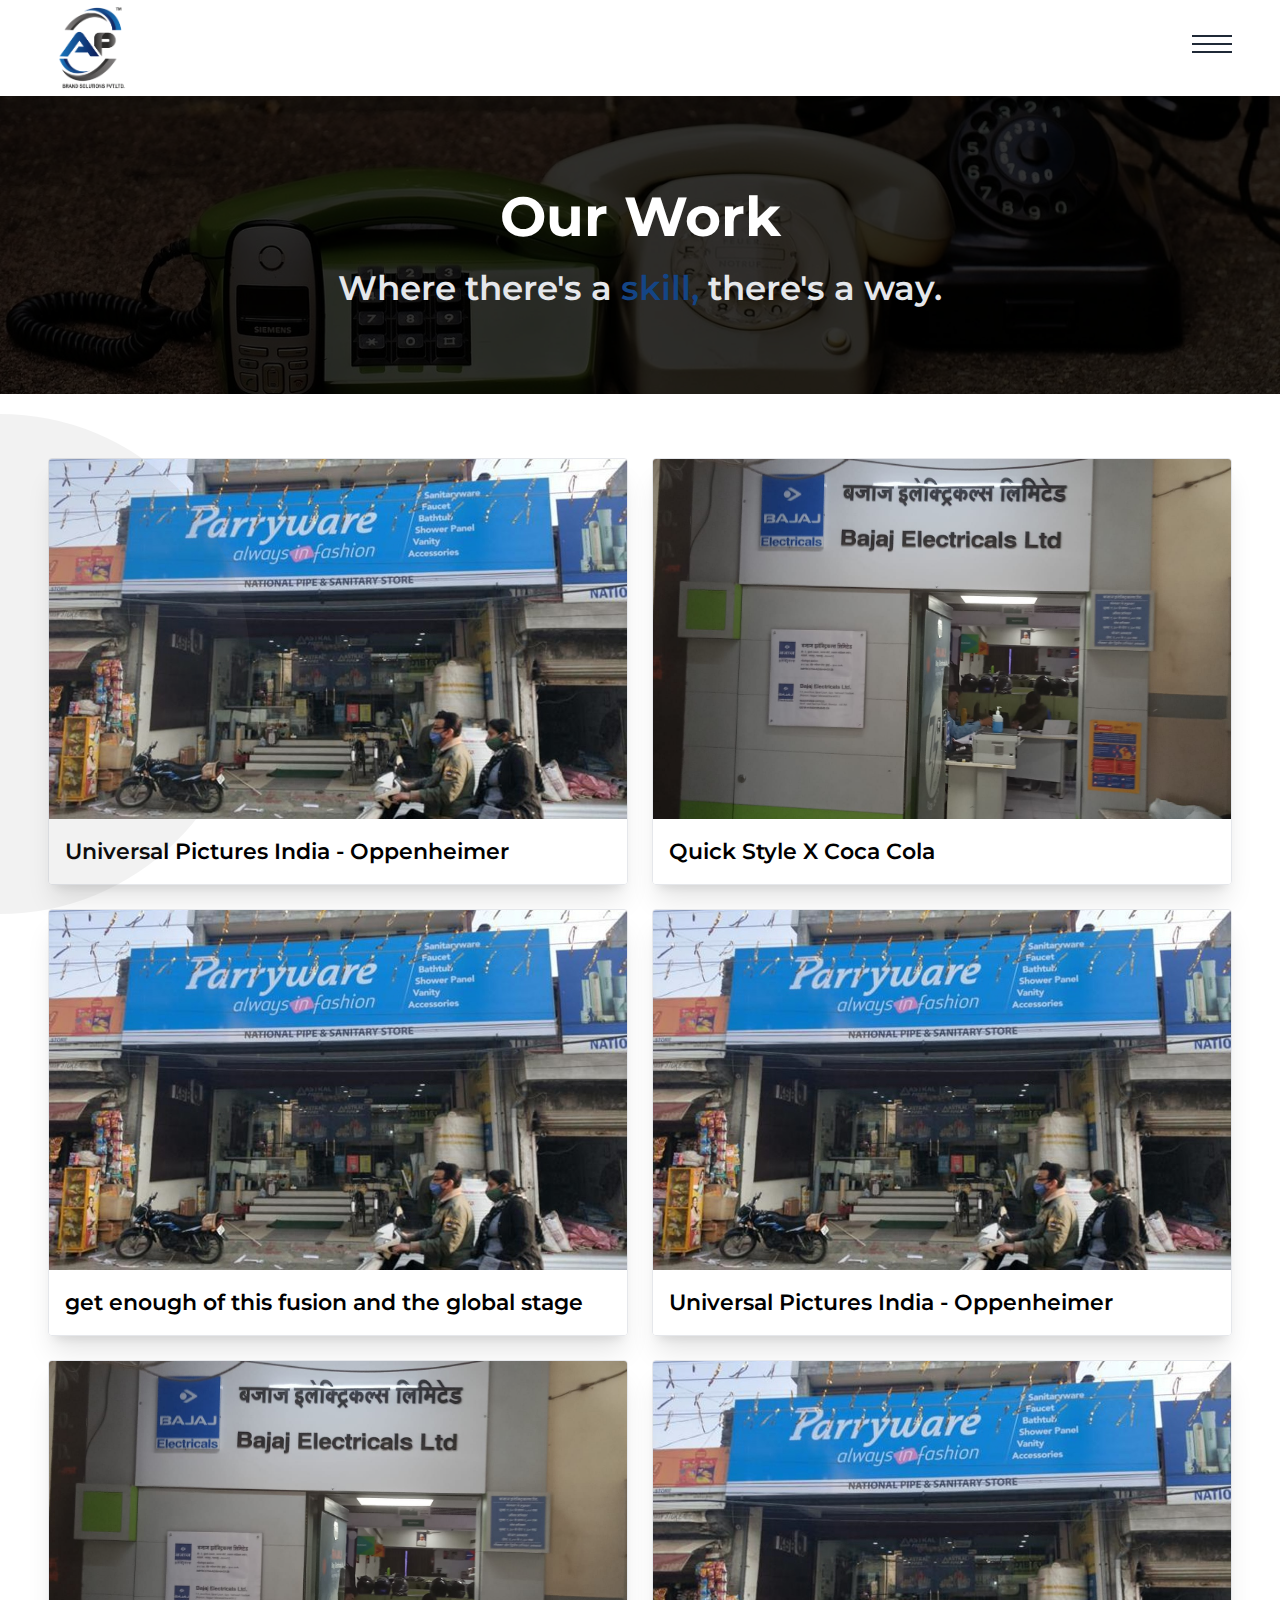
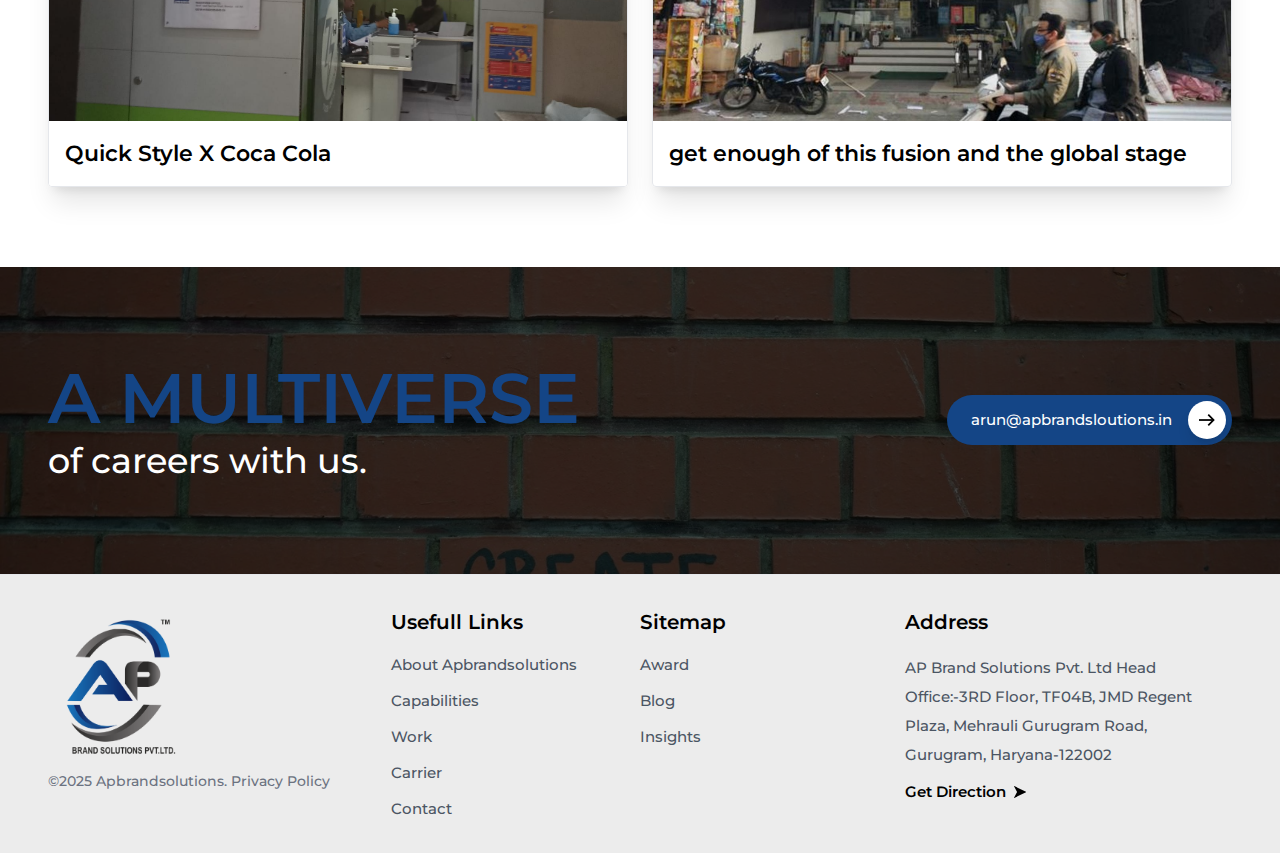
<file: our-work.html>
<!DOCTYPE html>
<html lang="en">
<head>
    <meta charset="UTF-8">
    <meta name="viewport" content="width=device-width, initial-scale=1.0">
    <title>AP Brand Solution</title>

    <!-- ***** favicon icon ***** -->
    <link rel="shortcut icon" type="image/x-icon" href="assets/img/favicon-white.png" />
    <link rel="icon" type="image/x-icon" href="assets/img/favicon-white.png" />
    <!-- ***** swiper css ***** -->
    <link rel="stylesheet" href="assets/libs/swiper/swiper-bundle.min.css">
    <!-- ***** css file ***** -->
    <link rel="stylesheet" href="assets/css/style.css">
    <!-- ***** tailwind css ***** -->
    <script src="assets/css/3.4.16"></script>
    <!-- ***** aos css ***** -->
    <link rel="stylesheet" href="assets/libs/aos/aos.css"/>
    <!-- ***** font family ***** -->
    <link rel="preconnect" href="https://fonts.googleapis.com">
    <link rel="preconnect" href="https://fonts.gstatic.com" crossorigin>
    <link href="https://fonts.googleapis.com/css2?family=Montserrat:ital,wght@0,100..900;1,100..900&display=swap" rel="stylesheet">

    <script>
        tailwind.config = {
            theme: {
                fontFamily: {
                    'Montserrat': ['"Montserrat", serif'],
                },
                animation: {
                    float: 'float 4.5s ease-in-out infinite',
                    fadeInUp: "fadeInUp 0.4s ease-out forwards",
                },
                extend: {
                    colors: {
                        'theme1': '#144586',
                        'theme2': '#DD2413',
                        'theme3': '#808080',
                    },
                    boxShadow: {
                        custom: "rgba(99, 99, 99, 0.2) 0px 2px 8px 0px",
                        hovershadow: "rgba(50, 50, 93, 0.25) 0px 6px 12px -2px, rgba(0, 0, 0, 0.3) 0px 3px 7px -3px",
                    },
                },
                keyframes: {
                    float: {
                    '50%': { transform: 'translateY(50px)' },
                    },
                    fadeInUp: {
                        "0%": { opacity: "0", transform: "translateY(70px)" },
                        "100%": { opacity: "1", transform: "translateY(0)" },
                    },
                },
            }
        }
    </script>
</head>
<body class="font-Montserrat">

    <!-- ***** header start ***** -->
    <header class="max-md:py-1 sticky top-0 bg-white z-20 w-full navbar transition-all duration-300 ease-in-out" id="navbar">
        <div class="container mx-auto lg:px-12 md:px-7 px-4">
            <div class="flex items-center justify-between">
                <a href="index.html" class="flex sm:h-24 h-20">
                    <img src="assets/img/logo.png" alt="apbrand solutions" class="h-full">
                </a>
                <div>
                    <button onclick="toggleMenu()" class="text-white focus:outline-none">
                        <span id="menu-icon" class="relative block md:w-10 w-8 h-5 cursor-pointer transition-all ease-in-out">
                            <span class="absolute top-0 w-full h-0.5 left-0 bg-gray-800 transition-all ease-in-out transform" id="top-line"></span>
                            <span class="absolute top-2 w-full h-0.5 left-0 bg-gray-800 transition-all ease-in-out" id="middle-line"></span>
                            <span class="absolute top-4 w-full h-0.5 left-0 bg-gray-800 transition-all ease-in-out transform" id="bottom-line"></span>
                        </span>
                    </button>
                </div>
            </div>
        </div>
    </header>
    <!-- header offcanvas -->
    <div id="offcanvas-menu" class="fixed inset-0 z-40 bg-gray-800 bg-opacity-50 -translate-x-full transition-all duration-500 ease-in-out">
        <div class="fixed top-0 left-0 w-[320px] h-full bg-white shadow-lg p-4 transform transition-transform duration-300">
            <div class="flex items-center justify-between">
                <div class="h-24">
                    <img src="assets/img/logo.png" alt="apbrand solutions" class="h-full">
                </div>
                <button class="text-2xl text-gray" onclick="closeMenu()">✖</button>
            </div>
            <ul class="mt-5 flex flex-col gap-5">
                <li><a href="index.html" class="block hover:text-theme1 text-gray-800 font-medium transition-all hover:translate-x-3 duration-300 ease-in-out md:text-[24px] text-[20px]">Home</a></li>
                <li><a href="about-us.html" class="block hover:text-theme1 text-gray-800 font-medium transition-all hover:translate-x-3 duration-300 ease-in-out md:text-[24px] text-[20px]">About</a></li>
                <li><a href="services.html" class="block hover:text-theme1 text-gray-800 font-medium transition-all hover:translate-x-3 duration-300 ease-in-out md:text-[24px] text-[20px]">Services</a></li>
                <li><a href="our-clients.html" class="block hover:text-theme1 text-gray-800 font-medium transition-all hover:translate-x-3 duration-300 ease-in-out md:text-[24px] text-[20px]">Our Clients</a></li>
                <li><a href="our-work.html" class="block hover:text-theme1 text-gray-800 font-medium transition-all hover:translate-x-3 duration-300 ease-in-out md:text-[24px] text-[20px]">Our Work</a></li>
                <li><a href="contact-us.html" class="block hover:text-theme1 text-gray-800 font-medium transition-all hover:translate-x-3 duration-300 ease-in-out md:text-[24px] text-[20px]">Contact</a></li>
            </ul>
        </div>
    </div>
    <!-- ***** header end ***** -->

    <!-- ***** our work section heading start ***** -->
    <section class="bg-[url(../assets/img/contact-bg.webp)] bg-center bg-cover lg:py-20 md:py-16 sm:py-14 py-10 relative before:content-[''] before:absolute before:top-0 before:left-0 before:size-full before:bg-black/80">
        <div class="container mx-auto lg:px-12 md:px-7 px-4 relative text-center">
            <h1 class="text-white font-bold lg:text-[55px] md:text-[45px] sm:text-[35px] text-[28px]">
                Our Work
            </h1>
            <div class="text-gray-200 font-semibold lg:text-[34px] md:text-[30px] sm:text-[26px] text-[20px] mt-1">
                Where there's a <span class="text-theme1">skill,</span> there's a way.
            </div>
        </div>
    </section>
    <!-- ***** our work section heading end ***** -->

    <!-- ***** creativity section start ***** -->
    <section class="lg:pt-16 md:pt-14 pt-12 relative before:content-[''] before:top-5 before:-left-[250px] before:size-[500px] before:bg-theme3/10 before:rounded-r-full before:absolute before:">
        <div class="container mx-auto lg:px-12 md:px-7 px-4">
            <div class="grid md:grid-cols-2 md:gap-6 gap-4">
                <div class="shadow-xl group h-full rounded overflow-hidden border">
                    <a href="our-work-detail.html" class="block md:h-[360px] sm:h-[290px] h-[220px] overflow-hidden">
                        <img src="assets/img/Picture1.jpeg" alt="Universal Pictures India - Oppenheimer" class="h-full w-full object-cover group-hover:scale-125 transition-all duration-300 ease-in-out">
                    </a>
                    <div class="md:p-4 sm:p-3 p-2.5 bg-white">
                        <a href="our-work-detail.html" class="font-semibold lg:text-[22px] md:text-[20px] sm:text-[18px] text-[17px] transition-all ease-in-out duration-300 hover:text-theme1">
                            Universal Pictures India - Oppenheimer
                        </a>
                    </div>
                </div>
                <div class="shadow-xl group h-full rounded overflow-hidden border">
                    <a href="our-work-detail.html" class="block md:h-[360px] sm:h-[290px] h-[220px] overflow-hidden">
                        <img src="assets/img/Picture2.jpeg" alt="Universal Pictures India - Oppenheimer" class="h-full w-full object-cover group-hover:scale-125 transition-all duration-300 ease-in-out">
                    </a>
                    <div class="md:p-4 sm:p-3 p-2.5 bg-white">
                        <a href="our-work-detail.html" class="font-semibold lg:text-[22px] md:text-[20px] sm:text-[18px] text-[17px] transition-all ease-in-out duration-300 hover:text-theme1">
                            Quick Style X Coca Cola
                        </a>
                    </div>
                </div>
                <div class="shadow-xl group h-full rounded overflow-hidden border">
                    <a href="our-work-detail.html" class="block md:h-[360px] sm:h-[290px] h-[220px] overflow-hidden">
                        <img src="assets/img/Picture1.jpeg" alt=" get enough of this fusion and the global stage" class="h-full w-full object-cover group-hover:scale-125 transition-all duration-300 ease-in-out">
                    </a>
                    <div class="md:p-4 sm:p-3 p-2.5 bg-white">
                        <a href="our-work-detail.html" class="font-semibold lg:text-[22px] md:text-[20px] sm:text-[18px] text-[17px] transition-all ease-in-out duration-300 hover:text-theme1">
                            get enough of this fusion and the global stage
                        </a>
                    </div>
                </div>
                <div class="shadow-xl group h-full rounded overflow-hidden border">
                    <a href="our-work-detail.html" class="block md:h-[360px] sm:h-[290px] h-[220px] overflow-hidden">
                        <img src="assets/img/Picture1.jpeg" alt="Universal Pictures India - Oppenheimer" class="h-full w-full object-cover group-hover:scale-125 transition-all duration-300 ease-in-out">
                    </a>
                    <div class="md:p-4 sm:p-3 p-2.5 bg-white">
                        <a href="our-work-detail.html" class="font-semibold lg:text-[22px] md:text-[20px] sm:text-[18px] text-[17px] transition-all ease-in-out duration-300 hover:text-theme1">
                            Universal Pictures India - Oppenheimer
                        </a>
                    </div>
                </div>
                <div class="shadow-xl group h-full rounded overflow-hidden border">
                    <a href="our-work-detail.html" class="block md:h-[360px] sm:h-[290px] h-[220px] overflow-hidden">
                        <img src="assets/img/Picture2.jpeg" alt="Universal Pictures India - Oppenheimer" class="h-full w-full object-cover group-hover:scale-125 transition-all duration-300 ease-in-out">
                    </a>
                    <div class="md:p-4 sm:p-3 p-2.5 bg-white">
                        <a href="our-work-detail.html" class="font-semibold lg:text-[22px] md:text-[20px] sm:text-[18px] text-[17px] transition-all ease-in-out duration-300 hover:text-theme1">
                            Quick Style X Coca Cola
                        </a>
                    </div>
                </div>
                <div class="shadow-xl group h-full rounded overflow-hidden border">
                    <a href="our-work-detail.html" class="block md:h-[360px] sm:h-[290px] h-[220px] overflow-hidden">
                        <img src="assets/img/Picture1.jpeg" alt=" get enough of this fusion and the global stage" class="h-full w-full object-cover group-hover:scale-125 transition-all duration-300 ease-in-out">
                    </a>
                    <div class="p-4">
                        <a href="our-work-detail.html" class="font-semibold lg:text-[22px] md:text-[20px] sm:text-[18px] text-[17px] transition-all ease-in-out duration-300 hover:text-theme1">
                            get enough of this fusion and the global stage
                        </a>
                    </div>
                </div>
            </div>
        </div>
    </section>
    <!-- ***** creativity section end ***** -->
     
    <!-- ***** send mail section start ***** -->
    <section class="lg:mt-20 sm:mt-16 mt-12 lg:py-24 md:py-20 sm:py-16 py-10 bg-[url(assets/img/background-image-1.webp)] bg-center bg-cover bg-no-repeat relative before:content-[''] before:absolute before:top-0 before:left-0 before:size-full before:bg-black/70"> 
        <div class="container mx-auto lg:px-12 md:px-7 px-4 relative">
            <div class="flex md:flex-row flex-col items-center justify-between">
                <div class="text-white max-md:text-center lg:text-[35px] md:text-[30px] sm:text-[28px] text-[24px] font-medium leading-none">
                    <span class="lg:text-[70px] md:text-[50px] sm:text-[40px] text-[30px] mb-2.5 block font-semibold uppercase text-theme1">A multiverse</span>
                    of careers with us. 
                </div>
                <div class="flex max-md:mt-7">
                    <a href="mailto:arun@apbrandsloutions.in" class="bg-theme1 text-white font-medium sm:text-[15px] text-[14px] group pr-[6px] sm:pl-6 pl-4 rounded-full py-[6px] flex items-center sm:gap-4 gap-3 transition-all duration-300 ease-in-out relative hover:bg-theme2">
                        arun@apbrandsloutions.in
                        <span class="sm:size-[38px] size-[32px] bg-white rounded-full flex items-center justify-center transition-all duration-300 ease-in-out shadow-lg group-hover:translate-x-[20px] group-hover:bg-theme3 group-hover:fill-white">
                            <svg class="h-3" viewBox="0 0 50 38" xmlns="http://www.w3.org/2000/svg">
                                <path d="M0 16.2551H43.2961V21.8417H0V16.2551Z"/>
                                <path d="M31.2849 37.7635L27.3743 33.8529L42.1788 19.0484L27.3743 4.24393L31.2849 0.333313L50 19.0484L31.2849 37.7635Z"/>
                            </svg>
                        </span>
                    </a>
                </div>
            </div>
        </div>
    </section>
    <!-- ***** send mail section end ***** -->

    <!-- ***** footer start ***** -->
    <footer class="border-t md:py-8 py-6 bg-theme3/15 relative before:content-[''] before:absolute before:">
        <div class="container mx-auto lg:px-12 md:px-7 px-4">
            <div class="grid lg:grid-cols-7 md:grid-cols-3 grid-cols-1 md:gap-4 gap-6">
                <div class="lg:col-span-2 col-span-1">
                    <div class="md:h-40 sm:h-32 h-24">
                        <img src="assets/img/logo.png" alt="logo" class="h-full">
                    </div>
                    <div class="text-sm font-medium text-gray-500 mt-1">©2025 Apbrandsolutions. Privacy Policy</div>
                </div>
                <div class="lg:col-span-3 md:col-span-2 col-span-1">
                    <div class="grid sm:grid-cols-2 max-sm:gap-6">
                        <div>
                            <div class="font-semibold sm:text-[20px] text-[17px]">
                                Usefull Links
                            </div>
                            <ul class="md:mt-4 mt-2 flex flex-col md:gap-3 sm:gap-2 gap-1">
                                <li><a href="about-us.html" class="font-medium sm:text-[15px] text-[14px] text-gray-600 transition-all duration-300 ease-in-out hover:text-theme1">About Apbrandsolutions</a></li>
                                <li><a href="" class="font-medium sm:text-[15px] text-[14px] text-gray-600 transition-all duration-300 ease-in-out hover:text-theme1">Capabilities</a></li>
                                <li><a href="" class="font-medium sm:text-[15px] text-[14px] text-gray-600 transition-all duration-300 ease-in-out hover:text-theme1">Work</a></li>
                                <li><a href="" class="font-medium sm:text-[15px] text-[14px] text-gray-600 transition-all duration-300 ease-in-out hover:text-theme1">Carrier</a></li>
                                <li><a href="" class="font-medium sm:text-[15px] text-[14px] text-gray-600 transition-all duration-300 ease-in-out hover:text-theme1">Contact</a></li>
                            </ul>
                        </div>
                        <div>
                            <div class="font-semibold sm:text-[20px] text-[17px]">
                                Sitemap
                            </div>
                            <ul class="md:mt-4 mt-2 flex flex-col md:gap-3 sm:gap-2 gap-1">
                                <li><a href="" class="font-medium sm:text-[15px] text-[14px] text-gray-600 transition-all duration-300 ease-in-out hover:text-theme1">Award</a></li>
                                <li><a href="" class="font-medium sm:text-[15px] text-[14px] text-gray-600 transition-all duration-300 ease-in-out hover:text-theme1">Blog</a></li>
                                <li><a href="" class="font-medium sm:text-[15px] text-[14px] text-gray-600 transition-all duration-300 ease-in-out hover:text-theme1">Insights</a></li>
                            </ul>
                        </div>
                    </div>
                </div>
                <div class="lg:col-span-2 md:col-span-3">
                    <div class="font-semibold sm:text-[20px] text-[17px]">
                       Address
                    </div>
                    <div class="md:mt-4 mt-2">
                        <div class="font-medium sm:text-[15px] text-[14px] sm:leading-[29px] leading-[24px] text-gray-600 transition-all duration-300 ease-in-out">
                            AP Brand Solutions Pvt. Ltd Head Office:-3RD Floor, TF04B, JMD Regent Plaza, Mehrauli Gurugram Road, Gurugram, Haryana-122002
                        </div>
                        <a href="" class="font-semibold mt-3 sm:text-[15px] text-[14px] flex items-center gap-2 hover:text-theme1 hover:fill-theme1 transition-all duration-300 ease-in-out">
                            Get Direction
                            <svg id="Layer_1" data-name="Layer 1" class="h-3" xmlns="http://www.w3.org/2000/svg" viewBox="0 0 122.86 121.64"><title>direction-right</title><path d="M121.62,59,2.78.2A1.92,1.92,0,0,0,.2,1.08a1.89,1.89,0,0,0,0,1.76h0l30.87,58L.23,118.8h0a1.89,1.89,0,0,0,0,1.76,1.92,1.92,0,0,0,2.58.88l118.84-58.8a2,2,0,0,0,0-3.64Z"/></svg>
                        </a>
                    </div>
                </div>
            </div>
        </div>
    </footer>
    <!-- ***** footer end ***** -->

    <!-- ***** js files ***** -->
    <script src="assets/libs/swiper/swiper-bundle.min.js"></script>
    <script src="assets/js/script.js"></script>
    <script src="assets/libs/aos/aos.js"></script>
    <script src="https://player.vimeo.com/api/player.js"></script>

    <!-- hero slider js -->
    <script>
        document.addEventListener("DOMContentLoaded", function () {
          var swiper = new Swiper(".heroslider", {
            loop: true,
            autoplay: {
              delay: 3000,
              disableOnInteraction: false,
            },
            pagination: {
              el: ".swiper-pagination",
              clickable: true,
            },
            on: {
              slideChangeTransitionStart: function () {
                // Sabhi text ko hide karo
                document.querySelectorAll(".text-content").forEach((el) => {
                  el.classList.remove("animate-fadeInUp");
                  el.classList.add("opacity-0");
                });
              },
              slideChangeTransitionEnd: function () {
                // Active slide ke text ko show karo
                let activeSlide = document.querySelector(".swiper-slide-active");
                let textElements = activeSlide.querySelectorAll(".text-content");
      
                textElements.forEach((el, index) => {
                  setTimeout(() => {
                    el.classList.remove("opacity-0");
                    el.classList.add("animate-fadeInUp");
                  }, index * 300);
                });
              },
            },
          });
      
          // ✅ **Fix: First Slide Ke Text Ko On Load Animate Karo**
          setTimeout(() => {
            let firstSlide = document.querySelector(".swiper-slide-active");
            let firstTextElements = firstSlide.querySelectorAll(".text-content");
      
            firstTextElements.forEach((el, index) => {
              setTimeout(() => {
                el.classList.remove("opacity-0");
                el.classList.add("animate-fadeInUp");
              }, index * 300);
            });
          }, 500);
        });
    </script>

    <!-- creativity slider -->
    <script>
        var swiper = new Swiper(".creativityslider", {
            slidesPerView: 1,
            spaceBetween: 20,
            loop:true,
            navigation: {
                nextEl: ".creativityslider-next",
                prevEl: ".creativityslider-prev",
            },
            breakpoints: {
                640: {
                slidesPerView: 2,
            },
            768: {
                slidesPerView: 4,
            },
            1024: {
                slidesPerView: 3,
            },
          },
        });
    </script>
      
    <!-- compassion slider -->
    <script>
        var swiper = new Swiper(".compassionslider", {
            slidesPerView: 1,
            spaceBetween: 18,
            loop:true,
            navigation: {
                nextEl: ".compassionslider-next",
                prevEl: ".compassionslider-prev",
            },
            breakpoints: {
                640: {
                slidesPerView: 2,
            },
            768: {
                slidesPerView: 4,
            },
            1024: {
                slidesPerView: 5,
            },
          },
        });
    </script>

    <!-- aos js -->
    <script>
        AOS.init();
    </script>

    <!-- video play js -->
    <script>
        document.querySelectorAll(".video-card").forEach(card => {
            const thumbnail = card.querySelector(".video-thumbnail");
            const video = card.querySelector(".video");
            const playButton = card.querySelector(".video-btn");
    
            function toggleVideo() {
                if (video.paused) {
                    // Play video
                    thumbnail.classList.add("hidden"); // Hide thumbnail
                    video.classList.remove("hidden"); // Show video
                    video.play();
                    playButton.classList.add("hidden"); // Hide play button
                } else {
                    // Pause video
                    video.pause();
                    playButton.classList.remove("hidden"); // Show play button
                }
            }
    
            // Play/Pause video on button click
            playButton.addEventListener("click", toggleVideo);
            video.addEventListener("click", toggleVideo);
            thumbnail.addEventListener("click", toggleVideo); // Now thumbnail will also play the video
        });
    </script>
    
</body>
</html>
</file>
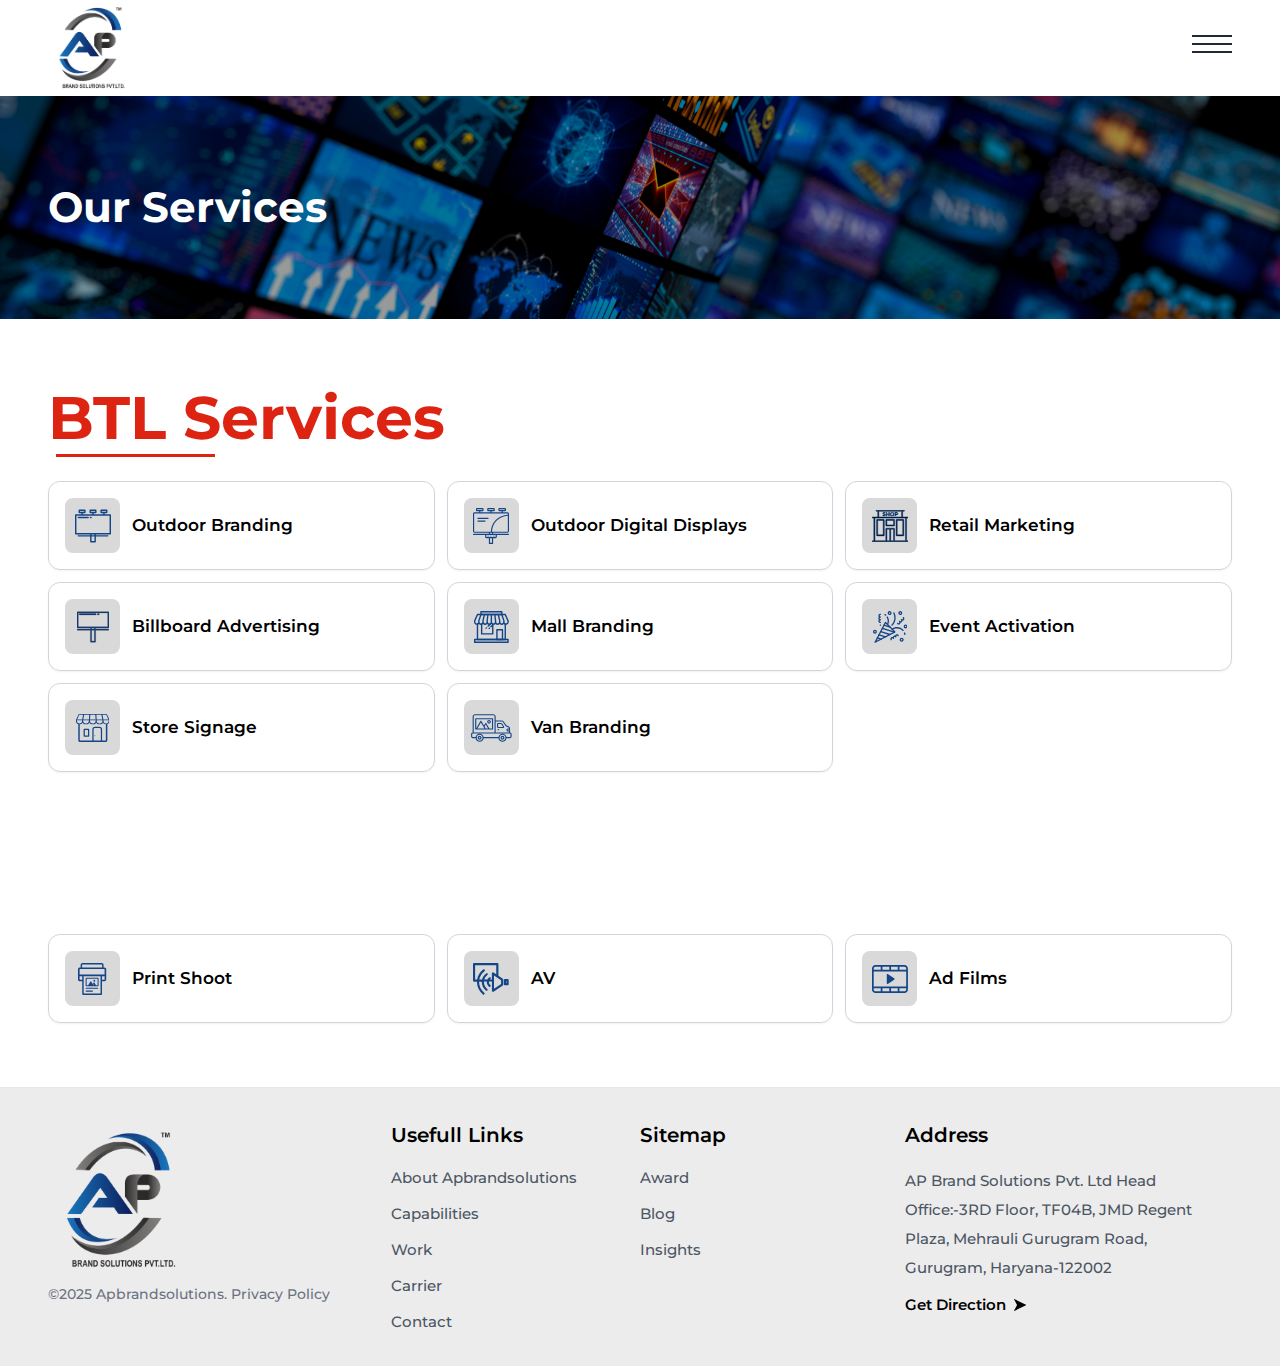
<file: services.html>
<!DOCTYPE html>
<html lang="en">
<head>
    <meta charset="UTF-8">
    <meta name="viewport" content="width=device-width, initial-scale=1.0">
    <title>AP Brand Solution</title>

    <!-- ***** favicon icon ***** -->
    <link rel="shortcut icon" type="image/x-icon" href="assets/img/favicon-white.png" />
    <link rel="icon" type="image/x-icon" href="assets/img/favicon-white.png" />
    <!-- ***** swiper css ***** -->
    <link rel="stylesheet" href="assets/libs/swiper/swiper-bundle.min.css">
    <!-- ***** css file ***** -->
    <link rel="stylesheet" href="assets/css/style.css">
    <!-- ***** tailwind css ***** -->
    <script src="assets/css/3.4.16"></script>
    <!-- ***** aos css ***** -->
    <link rel="stylesheet" href="assets/libs/aos/aos.css"/>
    <!-- ***** font family ***** -->
    <link rel="preconnect" href="https://fonts.googleapis.com">
    <link rel="preconnect" href="https://fonts.gstatic.com" crossorigin>
    <link href="https://fonts.googleapis.com/css2?family=Montserrat:ital,wght@0,100..900;1,100..900&display=swap" rel="stylesheet">

    <script>
        tailwind.config = {
            theme: {
                fontFamily: {
                    'Montserrat': ['"Montserrat", serif'],
                },
                animation: {
                    float: 'float 4.5s ease-in-out infinite',
                    fadeInUp: "fadeInUp 0.4s ease-out forwards",
                },
                extend: {
                    colors: {
                        'theme1': '#144586',
                        'theme2': '#DD2413',
                        'theme3': '#808080',
                    },
                    boxShadow: {
                        custom: "rgba(99, 99, 99, 0.2) 0px 2px 8px 0px",
                        hovershadow: "rgba(50, 50, 93, 0.25) 0px 6px 12px -2px, rgba(0, 0, 0, 0.3) 0px 3px 7px -3px",
                    },
                },
                keyframes: {
                    float: {
                    '50%': { transform: 'translateY(50px)' },
                    },
                    fadeInUp: {
                        "0%": { opacity: "0", transform: "translateY(70px)" },
                        "100%": { opacity: "1", transform: "translateY(0)" },
                    },
                },
            }
        }
    </script>
</head>
<body class="font-Montserrat">

    <!-- ***** header start ***** -->
    <header class="max-md:py-1 sticky top-0 bg-white z-20 w-full navbar transition-all duration-300 ease-in-out" id="navbar">
        <div class="container mx-auto lg:px-12 md:px-7 px-4">
            <div class="flex items-center justify-between">
                <a href="index.html" class="flex sm:h-24 h-20">
                    <img src="assets/img/logo.png" alt="apbrand solutions" class="h-full">
                </a>
                <div>
                    <button onclick="toggleMenu()" class="text-white focus:outline-none">
                        <span id="menu-icon" class="relative block md:w-10 w-8 h-5 cursor-pointer transition-all ease-in-out">
                            <span class="absolute top-0 w-full h-0.5 left-0 bg-gray-800 transition-all ease-in-out transform" id="top-line"></span>
                            <span class="absolute top-2 w-full h-0.5 left-0 bg-gray-800 transition-all ease-in-out" id="middle-line"></span>
                            <span class="absolute top-4 w-full h-0.5 left-0 bg-gray-800 transition-all ease-in-out transform" id="bottom-line"></span>
                        </span>
                    </button>
                </div>
            </div>
        </div>
    </header>
    <!-- header offcanvas -->
    <div id="offcanvas-menu" class="fixed inset-0 z-40 bg-gray-800 bg-opacity-50 -translate-x-full transition-all duration-500 ease-in-out">
        <div class="fixed top-0 left-0 w-[320px] h-full bg-white shadow-lg p-4 transform transition-transform duration-300">
            <div class="flex items-center justify-between">
                <div class="h-24">
                    <img src="assets/img/logo.png" alt="apbrand solutions" class="h-full">
                </div>
                <button class="text-2xl text-gray" onclick="closeMenu()">✖</button>
            </div>
            <ul class="mt-5 flex flex-col gap-5">
                <li><a href="index.html" class="block hover:text-theme1 text-gray-800 font-medium transition-all hover:translate-x-3 duration-300 ease-in-out md:text-[24px] text-[20px]">Home</a></li>
                <li><a href="about-us.html" class="block hover:text-theme1 text-gray-800 font-medium transition-all hover:translate-x-3 duration-300 ease-in-out md:text-[24px] text-[20px]">About</a></li>
                <li><a href="services.html" class="block hover:text-theme1 text-gray-800 font-medium transition-all hover:translate-x-3 duration-300 ease-in-out md:text-[24px] text-[20px]">Services</a></li>
                <li><a href="our-clients.html" class="block hover:text-theme1 text-gray-800 font-medium transition-all hover:translate-x-3 duration-300 ease-in-out md:text-[24px] text-[20px]">Our Clients</a></li>
                <li><a href="our-work.html" class="block hover:text-theme1 text-gray-800 font-medium transition-all hover:translate-x-3 duration-300 ease-in-out md:text-[24px] text-[20px]">Our Work</a></li>
                <li><a href="contact-us.html" class="block hover:text-theme1 text-gray-800 font-medium transition-all hover:translate-x-3 duration-300 ease-in-out md:text-[24px] text-[20px]">Contact</a></li>
            </ul>
        </div>
    </div>
    <!-- ***** header end ***** -->

    <!-- ***** our service heading section start ***** -->
    <section class="bg-[url(../assets/img/slider-1.jpg)] bg-center bg-cover md:py-20 sm:py-16 py-14 relative before:content-[''] before:absolute before:top-0 before:left-0 before:size-full before:bg-black/40">
        <div class="container mx-auto lg:px-12 md:px-7 px-4 relative">
            <h1 class="text-white font-bold lg:text-[42px] md:text-[35px] sm:text-[30px] text-[27px]">
                Our Services
            </h1>
        </div>
    </section>
    <!-- ***** our service heading section end ***** -->

    <!-- ***** our service section start ***** -->
    <section class="lg:mt-16 sm:mt-14 mt-12 md:mb-16 sm:mb-14 mb-12">
        <div class="container mx-auto lg:px-12 md:px-7 px-4">
            <div>
                <h2 class="font-bold lg:text-[60px] md:text-[45px] sm:text-[35px] text-[26px] inline-flex text-theme2 lg:leading-[70px] relative before:content-[''] before:absolute before:bottom-0 md:before:left-2 before:left-0 before:h-[3px] pb-1 md:before:w-[40%] before:w-[30%] before:bg-theme2" data-aos="fade-right" data-aos-easing="linear" data-aos-duration="300">
                    BTL Services
                </h2>
                <div class="grid md:grid-cols-3 sm:grid-cols-2 grid-cols-1 md:mt-6 mt-4 sm:gap-3 gap-2.5">
                    <div class="rounded-xl lg:p-4 sm:p-3 p-2.5 border border-gray-300 shadow-sm flex items-center md:gap-3 gap-2 transition-all duration-300 ease-in-out hover:bg-theme1 group"> 
                        <div class="md:size-[55px] size-[50px] bg-theme3/30 flex items-center justify-center rounded-lg transition-all duration-300 ease-in-out group-hover:bg-white">
                            <svg class="sm:h-9 h-7 fill-theme1" version="1.1" id="Layer_1" xmlns="http://www.w3.org/2000/svg" xmlns:xlink="http://www.w3.org/1999/xlink" viewBox="0 0 512 512" xml:space="preserve"><g id="SVGRepo_bgCarrier" stroke-width="0"></g><g id="SVGRepo_tracerCarrier" stroke-linecap="round" stroke-linejoin="round"></g><g id="SVGRepo_iconCarrier"> <g> <g> <path d="M501.801,90.419h-80.452V75.12h29.698c5.632,0,10.199-4.566,10.199-10.199V32.127c0-5.633-4.567-10.199-10.199-10.199 h-79.796c-5.632,0-10.199,4.566-10.199,10.199v32.793c0,5.633,4.567,10.199,10.199,10.199h29.699v15.299H266.199V75.12h29.699 c5.632,0,10.199-4.566,10.199-10.199V32.127c0-5.633-4.567-10.199-10.199-10.199h-79.797c-5.632,0-10.199,4.566-10.199,10.199 v32.793c0,5.633,4.567,10.199,10.199,10.199h29.699v15.299H111.05V75.12h29.699c5.632,0,10.199-4.566,10.199-10.199V32.127 c0-5.633-4.567-10.199-10.199-10.199H60.953c-5.632,0-10.199,4.566-10.199,10.199v32.793c0,5.633,4.567,10.199,10.199,10.199 h29.698v15.299H10.199C4.567,90.419,0,94.985,0,100.618v264.867c0,5.633,4.567,10.199,10.199,10.199h205.004v10.355H45.896 c-5.632,0-10.199,4.566-10.199,10.199c0,5.633,4.567,10.199,10.199,10.199h169.307v73.434c0,5.633,4.567,10.199,10.199,10.199 h61.195c5.632,0,10.199-4.566,10.199-10.199v-73.434h169.307c5.632,0,10.199-4.566,10.199-10.199 c0-5.633-4.567-10.199-10.199-10.199H296.797v-10.355h205.004c5.632,0,10.199-4.566,10.199-10.199V100.618 C512,94.985,507.433,90.419,501.801,90.419z M381.45,54.722V42.327h59.397v12.395H381.45z M226.301,54.722V42.327h0h59.398v12.395 H226.301z M71.153,54.722V42.327h59.397v12.395H71.153z M276.398,469.673h-40.797v-63.235h40.797V469.673z M276.398,386.04 h-40.797v-10.355h40.797V386.04z M491.602,355.286H20.398V110.817h471.203V355.286z"></path> </g> </g> <g> <g> <path d="M187.665,123.92H47.936c-5.632,0-10.199,4.566-10.199,10.199c0,5.633,4.567,10.199,10.199,10.199h139.729 c5.632,0,10.199-4.566,10.199-10.199C197.865,128.487,193.297,123.92,187.665,123.92z"></path> </g> </g> <g> <g> <path d="M228.462,123.92h-8.159c-5.632,0-10.199,4.566-10.199,10.199c0,5.633,4.567,10.199,10.199,10.199h8.159 c5.632,0,10.199-4.566,10.199-10.199C238.661,128.487,234.094,123.92,228.462,123.92z"></path> </g> </g> </g></svg>
                        </div>
                        <h3 class="font-semibold transition-all duration-300 ease-in-out group-hover:text-white sm:text-[17px] text-[16px]">Outdoor Branding</h3>
                    </div>
                    <div class="rounded-xl lg:p-4 sm:p-3 p-2.5 border border-gray-300 shadow-sm flex items-center md:gap-3 gap-2 transition-all duration-300 ease-in-out hover:bg-theme1 group">
                        <div class="md:size-[55px] size-[50px] bg-theme3/30 flex items-center justify-center rounded-lg transition-all duration-300 ease-in-out group-hover:bg-white">
                            <svg class="sm:h-9 h-7 fill-theme1" version="1.1" id="Layer_1" xmlns="http://www.w3.org/2000/svg" xmlns:xlink="http://www.w3.org/1999/xlink" viewBox="0 0 512.001 512.001" xml:space="preserve"><g id="SVGRepo_bgCarrier" stroke-width="0"></g><g id="SVGRepo_tracerCarrier" stroke-linecap="round" stroke-linejoin="round"></g><g id="SVGRepo_iconCarrier"> <g> <g> <g> <circle cx="214.336" cy="398.787" r="8.89"></circle> <path d="M503.676,367.625H286.075v-14.952h205.347v0c11.347,0,20.578-9.231,20.578-20.578V80.514 c0-11.347-9.231-20.579-20.578-20.579h-67.578V45.54h30.916c7.968,0,14.452-6.483,14.452-14.452V14.743 c0-7.968-6.483-14.451-14.452-14.451h-78.493c-7.968,0-14.452,6.482-14.452,14.451v16.345c0,7.969,6.483,14.452,14.452,14.452 h30.927v14.395H264.325V45.54h30.918c7.969,0,14.452-6.483,14.452-14.452V14.743c0-7.968-6.483-14.451-14.452-14.451h-78.493 c-7.969,0-14.452,6.482-14.452,14.451v16.345c0,7.969,6.483,14.452,14.452,14.452h30.925v14.395h-142.87V45.54h30.919 c7.969,0,14.452-6.483,14.452-14.452V14.743c0-7.968-6.483-14.451-14.452-14.451H57.233c-7.968,0-14.452,6.482-14.452,14.451 v16.345c0,7.969,6.483,14.452,14.452,14.452h30.923v14.395H20.578C9.231,59.936,0,69.167,0,80.514v251.581 c0,11.347,9.231,20.578,20.578,20.578h205.354v14.952H8.331c-4.597,0-8.325,3.727-8.325,8.325c0,4.597,3.727,8.325,8.325,8.325 h164.602v28.978c0,9.207,7.491,16.697,16.7,16.697h36.298v73.435c0,4.598,3.726,8.325,8.325,8.325h43.495 c4.599,0,8.325-3.727,8.325-8.325V429.95h36.299c9.208,0,16.7-7.49,16.7-16.697v-28.978h164.601c4.599,0,8.325-3.727,8.325-8.325 C512.001,371.352,508.275,367.625,503.676,367.625z M495.352,332.095c0,2.129-1.799,3.928-3.928,3.928H270.255 c4.303-122.191,102.904-220.789,225.097-225.089V332.095z M378.466,28.891V28.89V16.942h74.096v11.95H378.466z M218.949,28.891 V28.89V16.942h74.096v11.95H218.949z M59.431,28.891V28.89V16.942h74.096v11.95H59.431z M20.578,336.023L20.578,336.023 c-2.129,0-3.928-1.799-3.928-3.928V80.514c0-2.13,1.799-3.929,3.928-3.929h470.844c2.129,0,3.928,1.799,3.928,3.929v13.758 c-63.72,2.067-123.325,27.843-168.621,73.138c-45.294,45.294-71.068,104.896-73.138,168.612H20.578z M269.426,352.672v14.952 H242.58v-14.952H269.426z M269.426,495.06H242.58v-65.11h26.846V495.06z M322.376,413.299l-132.793-0.047v-28.978h132.831 L322.376,413.299z"></path> <circle cx="297.658" cy="398.787" r="8.89"></circle> <circle cx="255.996" cy="398.787" r="8.89"></circle> <path d="M213.505,139.662H70.185c-4.599,0-8.325,3.727-8.325,8.325c0,4.597,3.726,8.325,8.325,8.325h143.321 c4.599,0,8.325-3.727,8.325-8.325C221.83,143.389,218.104,139.662,213.505,139.662z"></path> <path d="M171.448,177.347H70.186c-4.599,0-8.325,3.727-8.325,8.325c0,4.598,3.726,8.325,8.325,8.325h101.263 c4.599,0,8.325-3.727,8.325-8.325C179.773,181.074,176.047,177.347,171.448,177.347z"></path> </g> </g> </g> </g></svg>
                        </div>
                        <h3 class="font-semibold transition-all duration-300 ease-in-out group-hover:text-white sm:text-[17px] text-[16px]">Outdoor Digital Displays</h3>
                    </div>
                    <div class="rounded-xl lg:p-4 sm:p-3 p-2.5 border border-gray-300 shadow-sm flex items-center md:gap-3 gap-2 transition-all duration-300 ease-in-out hover:bg-theme1 group">
                        <div class="md:size-[55px] size-[50px] bg-theme3/30 flex items-center justify-center rounded-lg transition-all duration-300 ease-in-out group-hover:bg-white">
                            <svg class="sm:h-8 h-6 stroke-theme1" viewBox="0 0 66 58" fill="none" xmlns="http://www.w3.org/2000/svg">
                                <path d="M21.2979 16.9255H9.29785C8.74561 16.9255 8.29785 17.3733 8.29785 17.9255V45.9255C8.29785 46.4778 8.74561 46.9255 9.29785 46.9255H21.2979C21.8501 46.9255 22.2979 46.4778 22.2979 45.9255V17.9255C22.2979 17.3733 21.8501 16.9255 21.2979 16.9255ZM20.2979 44.9255H10.2979V18.9255H20.2979V44.9255ZM26.0015 29.0212H39.998C40.5503 29.0212 40.998 28.5735 40.998 28.0212V17.9255C40.998 17.3733 40.5503 16.9255 39.998 16.9255H26.0015C25.4492 16.9255 25.0015 17.3733 25.0015 17.9255V28.0212C25.0015 28.5735 25.4492 29.0212 26.0015 29.0212ZM27.0015 18.9255H38.998V27.0212H27.0015V18.9255ZM44.7021 46.9255H56.7021C57.2544 46.9255 57.7021 46.4778 57.7021 45.9255V17.9255C57.7021 17.3733 57.2544 16.9255 56.7021 16.9255H44.7021C44.1499 16.9255 43.7021 17.3733 43.7021 17.9255V45.9255C43.7021 46.4778 44.1499 46.9255 44.7021 46.9255ZM45.7021 18.9255H55.7021V44.9255H45.7021V18.9255ZM22.3646 6.98401C21.3968 6.75049 20.6871 6.59198 20.6871 5.88678C20.6871 5.29498 21.2267 5.06964 21.8232 5.06964C22.4237 5.06964 23.2064 5.2926 23.6455 5.68848L24.2549 4.82812C23.6042 4.2865 22.6887 4.01611 21.8665 4.01611C20.6158 4.01611 19.4978 4.64618 19.4978 5.96899C19.4978 7.3949 20.5269 7.74835 21.9149 8.0816C22.5949 8.24487 23.2686 8.4306 23.2686 9.08722C23.2686 9.6936 22.6788 9.95233 22.0695 9.95233C21.335 9.95233 20.6257 9.65607 19.9427 9.06281L19.2271 9.92358C20.0458 10.6518 20.9833 11.0161 22.0408 11.0161C23.3627 11.0161 24.4579 10.3121 24.4579 9.02899C24.4579 7.75635 23.6075 7.2854 22.3646 6.98401Z" fill="black"/>
                                <path d="M30.365 7.11005H27.01V4.18005H25.87V10.9391H27.01V8.17305H30.365V10.9391H31.506V4.18005H30.365V7.11005Z" fill="black"/>
                                <path d="M36.5046 4.01611C34.5118 4.01611 32.9466 5.47925 32.9466 7.51117C32.9466 9.53845 34.5076 11.0063 36.5046 11.0063C38.5038 11.0063 40.0627 9.53558 40.0627 7.51117C40.0627 5.48401 38.5023 4.01611 36.5046 4.01611ZM36.5046 9.96216C35.1389 9.96216 34.1166 8.86163 34.1166 7.51117C34.1166 6.16425 35.1345 5.06024 36.5046 5.06024C37.8731 5.06024 38.8926 6.16339 38.8926 7.51117C38.8926 8.86353 37.868 9.96216 36.5046 9.96216ZM43.8237 4.18018H41.5034V10.9386H42.6442V8.9566H43.843C45.6266 8.9566 46.7727 8.37878 46.7727 6.58783C46.7727 4.76605 45.6309 4.18018 43.8237 4.18018ZM43.9689 7.92188H42.6442V5.21484H43.8044C44.8627 5.21484 45.6027 5.44537 45.6027 6.49579C45.6027 7.58563 45.0585 7.92188 43.9689 7.92188Z" fill="black"/>
                                <path d="M1 55.613C0.447755 55.613 1.13249e-06 56.0608 1.13249e-06 56.613C1.13249e-06 57.1653 0.447755 57.613 1 57.613C22.2634 57.613 43.6455 57.613 65 57.613C65.5522 57.613 66 57.1653 66 56.613C66 56.0608 65.5522 55.613 65 55.613H62.6577V14.6453H65C65.5522 14.6453 66 14.1975 66 13.6453C66 13.093 65.5522 12.6453 65 12.6453C64.9049 12.6453 56.0158 12.6453 55.6006 12.6453V2.38696H57.9731C58.5254 2.38696 58.9731 1.93921 58.9731 1.38696C58.9731 0.834717 58.5254 0.386963 57.9731 0.386963C43.2682 0.386963 33.0154 0.386963 8.02686 0.386963C7.47461 0.386963 7.02686 0.834717 7.02686 1.38696C7.02686 1.93921 7.47461 2.38696 8.02686 2.38696H10.3989V12.6453C10.1392 12.6453 1.41376 12.6453 1 12.6453C0.447754 12.6453 0 13.093 0 13.6453C0 14.1975 0.447754 14.6453 1 14.6453H3.34229V55.613H1ZM31.998 55.6096H26.998V34.9099H31.998V55.6096ZM38.998 55.6096H33.998V34.9099H38.998V55.6096ZM12.3989 2.38696H53.6006V12.6453H12.3989V2.38696ZM5.34229 14.6453C16.1322 14.6453 49.8494 14.6453 60.6577 14.6453V55.613H40.998V33.9099C40.998 33.3577 40.5503 32.9099 39.998 32.9099H25.998C25.4458 32.9099 24.998 33.3577 24.998 33.9099V55.613H5.34229V14.6453Z" fill="black"/>
                            </svg>
                        </div>
                        <h3 class="font-semibold transition-all duration-300 ease-in-out group-hover:text-white sm:text-[17px] text-[16px]">Retail Marketing</h3>
                    </div>
                    <div class="rounded-xl lg:p-4 sm:p-3 p-2.5 border border-gray-300 shadow-sm flex items-center md:gap-3 gap-2 transition-all duration-300 ease-in-out hover:bg-theme1 group">
                        <div class="md:size-[55px] size-[50px] bg-theme3/30 flex items-center justify-center rounded-lg transition-all duration-300 ease-in-out group-hover:bg-white">
                            <svg class="sm:h-8 h-6 fill-theme1" version="1.1" id="Layer_1" xmlns="http://www.w3.org/2000/svg" xmlns:xlink="http://www.w3.org/1999/xlink" viewBox="0 0 512 512" xml:space="preserve" stroke="#000000" stroke-width="3.5840000000000005"><g id="SVGRepo_bgCarrier" stroke-width="0"></g><g id="SVGRepo_tracerCarrier" stroke-linecap="round" stroke-linejoin="round"></g><g id="SVGRepo_iconCarrier"> <g> <g> <path d="M501.801,273.339c5.632,0,10.199-4.566,10.199-10.199V20.398c0-5.633-4.567-10.199-10.199-10.199H10.199 C4.566,10.199,0,14.765,0,20.398v242.741c0,5.633,4.566,10.199,10.199,10.199h203.984v15.299H10.199 C4.566,288.637,0,293.204,0,298.837c0,5.633,4.566,10.199,10.199,10.199h203.984v182.566c0,5.633,4.566,10.199,10.199,10.199 h63.235c5.632,0,10.199-4.566,10.199-10.199V309.036h203.984c5.632,0,10.199-4.566,10.199-10.199 c0-5.633-4.567-10.199-10.199-10.199H297.817v-15.299H501.801z M277.418,481.402h-42.837V309.036h42.837V481.402z M277.418,288.637h-42.837v-15.299h42.837V288.637z M20.398,252.94V30.598h471.203V252.94H20.398z"></path> </g> </g> <g> <g> <path d="M297.817,41.817H42.837c-5.633,0-10.199,4.566-10.199,10.199c0,5.633,4.566,10.199,10.199,10.199h254.98 c5.632,0,10.199-4.566,10.199-10.199C308.016,46.383,303.449,41.817,297.817,41.817z"></path> </g> </g> <g> <g> <path d="M347.793,41.817h-14.279c-5.632,0-10.199,4.566-10.199,10.199c0,5.633,4.567,10.199,10.199,10.199h14.279 c5.632,0,10.199-4.566,10.199-10.199C357.992,46.383,353.425,41.817,347.793,41.817z"></path> </g> </g> </g></svg>
                        </div>
                        <h3 class="font-semibold transition-all duration-300 ease-in-out group-hover:text-white sm:text-[17px] text-[16px]">Billboard Advertising</h3>
                    </div>
                    <div class="rounded-xl lg:p-4 sm:p-3 p-2.5 border border-gray-300 shadow-sm flex items-center md:gap-3 gap-2 transition-all duration-300 ease-in-out hover:bg-theme1 group">
                        <div class="md:size-[55px] size-[50px] bg-theme3/30 flex items-center justify-center rounded-lg transition-all duration-300 ease-in-out group-hover:bg-white">
                            <svg class="sm:h-8 h-6 fill-theme1" viewBox="0 0 317 292" fill="none" xmlns="http://www.w3.org/2000/svg">
                                <path d="M285.3 266.281H31.6999C30.0184 266.281 28.4058 265.613 27.2168 264.424C26.0278 263.235 25.3599 261.622 25.3599 259.94V120.46C25.3599 118.779 26.0278 117.166 27.2168 115.977C28.4058 114.788 30.0184 114.12 31.6999 114.12C33.3813 114.12 34.9939 114.788 36.1829 115.977C37.3719 117.166 38.0399 118.779 38.0399 120.46V253.6H278.96V120.46C278.96 118.779 279.628 117.166 280.817 115.977C282.006 114.788 283.619 114.12 285.3 114.12C286.982 114.12 288.594 114.788 289.783 115.977C290.972 117.166 291.64 118.779 291.64 120.46V259.94C291.64 261.622 290.972 263.235 289.783 264.424C288.594 265.613 286.982 266.281 285.3 266.281Z"/>
                                <path d="M171.18 215.56H69.7402C68.0588 215.56 66.4462 214.892 65.2572 213.703C64.0682 212.514 63.4002 210.902 63.4002 209.22V120.46C63.4002 118.779 64.0682 117.166 65.2572 115.977C66.4462 114.788 68.0588 114.12 69.7402 114.12C71.4217 114.12 73.0343 114.788 74.2233 115.977C75.4123 117.166 76.0802 118.779 76.0802 120.46V202.88H164.84V120.46C164.84 118.779 165.508 117.166 166.697 115.977C167.886 114.788 169.499 114.12 171.18 114.12C172.862 114.12 174.474 114.788 175.663 115.977C176.852 117.166 177.52 118.779 177.52 120.46V209.22C177.52 210.902 176.852 212.514 175.663 213.703C174.474 214.892 172.862 215.56 171.18 215.56Z"/>
                                <path d="M154.011 150.309C152.758 150.309 151.533 149.937 150.491 149.241C149.449 148.545 148.637 147.556 148.157 146.399C147.676 145.242 147.55 143.968 147.793 142.739C148.036 141.51 148.638 140.38 149.522 139.493L165.195 123.82C166.391 122.665 167.992 122.026 169.654 122.041C171.317 122.055 172.907 122.722 174.082 123.897C175.258 125.073 175.925 126.663 175.939 128.325C175.954 129.988 175.314 131.589 174.16 132.785L158.5 148.445C157.911 149.036 157.211 149.504 156.441 149.824C155.671 150.144 154.845 150.309 154.011 150.309ZM138.554 165.778C137.301 165.778 136.076 165.407 135.034 164.711C133.992 164.015 133.18 163.026 132.7 161.869C132.22 160.711 132.093 159.438 132.336 158.209C132.579 156.979 133.181 155.85 134.066 154.962L136.525 152.502C137.721 151.348 139.323 150.709 140.985 150.723C142.647 150.737 144.237 151.404 145.413 152.58C146.588 153.755 147.255 155.345 147.27 157.008C147.284 158.67 146.645 160.271 145.49 161.467L143.03 163.927C142.443 164.515 141.745 164.981 140.977 165.299C140.209 165.617 139.385 165.78 138.554 165.778ZM128.651 144.692C127.398 144.691 126.173 144.32 125.131 143.624C124.089 142.928 123.277 141.939 122.797 140.782C122.316 139.624 122.19 138.351 122.433 137.122C122.676 135.892 123.278 134.763 124.162 133.876L144.653 113.385C145.849 112.23 147.451 111.591 149.113 111.605C150.775 111.62 152.365 112.286 153.541 113.462C154.716 114.637 155.383 116.227 155.397 117.89C155.412 119.552 154.773 121.154 153.618 122.349L133.14 142.84C131.947 144.026 130.333 144.692 128.651 144.692ZM110.722 162.621C109.469 162.621 108.244 162.249 107.202 161.553C106.16 160.858 105.348 159.869 104.867 158.711C104.387 157.554 104.26 156.28 104.503 155.051C104.747 153.822 105.348 152.692 106.233 151.805L108.693 149.345C109.889 148.19 111.49 147.551 113.152 147.566C114.815 147.58 116.405 148.247 117.58 149.422C118.756 150.598 119.423 152.188 119.437 153.85C119.452 155.513 118.812 157.114 117.658 158.31L115.198 160.77C114.61 161.358 113.912 161.824 113.144 162.142C112.376 162.459 111.553 162.622 110.722 162.621ZM259.94 266.28H209.22C207.538 266.28 205.926 265.612 204.737 264.423C203.548 263.234 202.88 261.622 202.88 259.94V171.18C202.88 169.499 203.548 167.886 204.737 166.697C205.926 165.508 207.538 164.84 209.22 164.84H259.94C261.621 164.84 263.234 165.508 264.423 166.697C265.612 167.886 266.28 169.499 266.28 171.18V259.94C266.28 261.622 265.612 263.234 264.423 264.423C263.234 265.612 261.621 266.28 259.94 266.28ZM215.56 253.6H253.6V177.52H215.56V253.6ZM253.6 38.04H63.4C61.7185 38.04 60.1059 37.3721 58.9169 36.1831C57.7279 34.9941 57.06 33.3815 57.06 31.7V6.34C57.06 4.65853 57.7279 3.04593 58.9169 1.85695C60.1059 0.667964 61.7185 0 63.4 0H253.6C255.281 0 256.894 0.667964 258.083 1.85695C259.272 3.04593 259.94 4.65853 259.94 6.34V31.7C259.94 33.3815 259.272 34.9941 258.083 36.1831C256.894 37.3721 255.281 38.04 253.6 38.04ZM69.74 25.36H247.26V12.68H69.74V25.36Z"/>
                                <path d="M310.66 291.64H6.34C4.65853 291.64 3.04592 290.972 1.85694 289.783C0.667964 288.594 0 286.981 0 285.3V259.94C0 258.259 0.667964 256.646 1.85694 255.457C3.04592 254.268 4.65853 253.6 6.34 253.6H310.66C312.341 253.6 313.954 254.268 315.143 255.457C316.332 256.646 317 258.259 317 259.94V285.3C317 286.981 316.332 288.594 315.143 289.783C313.954 290.972 312.341 291.64 310.66 291.64ZM12.68 278.96H304.32V266.28H12.68V278.96ZM316.721 87.4031C316.632 87.01 316.62 86.6043 316.467 86.2366L316.455 86.1858L291.095 29.1258C290.597 28.0048 289.784 27.0523 288.756 26.3838C287.727 25.7154 286.527 25.3597 285.3 25.3598H31.7C30.4733 25.3597 29.2729 25.7154 28.2444 26.3838C27.2158 27.0523 26.4033 28.0048 25.9052 29.1258L0.54524 86.1858L0.532561 86.2366C0.380401 86.5916 0.355041 87.01 0.278961 87.4031C0.177521 87.8469 0.0126791 88.2654 0.0126791 88.7092L0 88.7599V101.44C0 115.426 11.374 126.8 25.36 126.8C32.968 126.8 39.7264 123.364 44.38 118.038C49.0336 123.364 55.792 126.8 63.4 126.8C71.008 126.8 77.7664 123.364 82.42 118.038C87.0736 123.364 93.832 126.8 101.44 126.8C109.048 126.8 115.806 123.364 120.46 118.038C125.114 123.364 131.872 126.8 139.48 126.8C147.088 126.8 153.846 123.364 158.5 118.038C163.154 123.364 169.912 126.8 177.52 126.8C185.128 126.8 191.886 123.364 196.54 118.038C201.194 123.364 207.952 126.8 215.56 126.8C223.168 126.8 229.926 123.364 234.58 118.038C239.234 123.364 245.992 126.8 253.6 126.8C261.208 126.8 267.966 123.364 272.62 118.038C277.274 123.364 284.032 126.8 291.64 126.8C305.626 126.8 317 115.426 317 101.44V88.7599L316.987 88.7092C316.987 88.278 316.822 87.8469 316.721 87.4031ZM25.36 114.12C18.3606 114.12 12.68 108.427 12.68 101.44V90.104L35.821 38.0399H54.6001L38.357 86.7564C38.2429 87.0988 38.2809 87.4412 38.2302 87.7962C38.1795 88.1132 38.04 88.4175 38.04 88.7599V101.44C38.04 108.427 32.3594 114.12 25.36 114.12ZM63.4 114.12C56.4006 114.12 50.72 108.427 50.72 101.44V89.7996L67.9648 38.0399H87.1877L76.2195 87.3904C76.1688 87.6314 76.2322 87.8596 76.2068 88.0878C76.1941 88.3161 76.08 88.519 76.08 88.7599V101.44C76.08 108.427 70.3994 114.12 63.4 114.12ZM101.44 114.12C94.4406 114.12 88.76 108.427 88.76 101.44V89.47L100.185 38.0399H119.712L114.158 88.0625C114.145 88.1893 114.196 88.2907 114.196 88.4175C114.183 88.5316 114.12 88.6331 114.12 88.7599V101.44C114.12 108.427 108.439 114.12 101.44 114.12ZM139.48 114.12C132.481 114.12 126.8 108.427 126.8 101.44V89.1276L132.468 38.0399H152.16V101.44C152.16 108.427 146.479 114.12 139.48 114.12ZM177.52 114.12C170.521 114.12 164.84 108.427 164.84 101.44V38.0399H184.532L190.2 89.1276V101.44C190.2 108.427 184.519 114.12 177.52 114.12ZM215.56 114.12C208.561 114.12 202.88 108.427 202.88 101.44V88.7599C202.88 88.6331 202.817 88.5316 202.817 88.4175C202.817 88.2907 202.867 88.1893 202.855 88.0625L197.288 38.0399H216.815L228.24 89.47V101.44C228.24 108.427 222.559 114.12 215.56 114.12ZM253.6 114.12C246.601 114.12 240.92 108.427 240.92 101.44V88.7599C240.92 88.519 240.806 88.3161 240.781 88.0878C240.755 87.8469 240.819 87.6314 240.768 87.3904L229.8 38.0399H249.023L266.267 89.7996V101.44C266.267 104.801 264.933 108.024 262.558 110.402C260.183 112.779 256.961 114.117 253.6 114.12ZM291.64 114.12C284.641 114.12 278.96 108.427 278.96 101.44V88.7599C278.96 88.4175 278.821 88.1132 278.77 87.7835C278.719 87.4412 278.757 87.0861 278.643 86.7438L262.4 38.0399H281.179L304.32 90.104V101.44C304.32 108.427 298.639 114.12 291.64 114.12Z"/>
                            </svg>
                        </div>
                        <h3 class="font-semibold transition-all duration-300 ease-in-out group-hover:text-white sm:text-[17px] text-[16px]">Mall Branding</h3>
                    </div>
                    <div class="rounded-xl lg:p-4 sm:p-3 p-2.5 border border-gray-300 shadow-sm flex items-center md:gap-3 gap-2 transition-all duration-300 ease-in-out hover:bg-theme1 group">
                        <div class="md:size-[55px] size-[50px] bg-theme3/30 flex items-center justify-center rounded-lg transition-all duration-300 ease-in-out group-hover:bg-white">
                            <svg class="sm:h-8 h-6 fill-theme1" viewBox="0 0 26 24" fill="none" xmlns="http://www.w3.org/2000/svg">
                                <path d="M1.57499 23.9619C1.48901 23.962 1.40446 23.94 1.32951 23.8978C1.25455 23.8557 1.19172 23.795 1.14709 23.7215C1.10245 23.648 1.07752 23.5643 1.0747 23.4783C1.07188 23.3924 1.09127 23.3072 1.13099 23.2309L8.90899 8.38194C8.94557 8.31257 8.99792 8.25276 9.06183 8.20732C9.12574 8.16188 9.19942 8.13207 9.27696 8.1203C9.35449 8.10853 9.4337 8.11512 9.50821 8.13955C9.58273 8.16398 9.65048 8.20556 9.70599 8.26094L16.777 15.3319C16.8326 15.3874 16.8743 15.4551 16.8989 15.5296C16.9234 15.6042 16.9301 15.6835 16.9183 15.7611C16.9065 15.8387 16.8766 15.9124 16.8311 15.9763C16.7855 16.0402 16.7255 16.0925 16.656 16.1289L1.80599 23.9069C1.73439 23.9432 1.65525 23.962 1.57499 23.9619ZM9.47999 9.44794L2.75999 22.2769L15.589 15.5569L9.47999 9.44794Z"/>
                                <path d="M6.05701 21.615C6.00644 21.6152 5.95616 21.6074 5.90801 21.592L3.11401 20.719C3.05005 20.7005 2.99043 20.6694 2.93865 20.6275C2.88687 20.5857 2.84398 20.5339 2.81248 20.4752C2.78099 20.4165 2.76153 20.3522 2.75525 20.2859C2.74897 20.2196 2.75599 20.1527 2.77591 20.0892C2.79582 20.0257 2.82822 19.9667 2.87122 19.9159C2.91421 19.865 2.96693 19.8233 3.02627 19.7931C3.08562 19.7629 3.1504 19.7449 3.21681 19.74C3.28322 19.7352 3.34992 19.7437 3.41301 19.765L6.20701 20.638C6.32099 20.6738 6.41837 20.7493 6.48153 20.8507C6.54469 20.9521 6.56944 21.0728 6.55131 21.1909C6.53318 21.309 6.47336 21.4167 6.38269 21.4945C6.29202 21.5723 6.17648 21.615 6.05701 21.615ZM9.38601 19.871C9.33544 19.8712 9.28516 19.8634 9.23701 19.848L4.36701 18.327C4.30305 18.3085 4.24343 18.2774 4.19165 18.2355C4.13987 18.1937 4.09698 18.1419 4.06548 18.0832C4.03399 18.0245 4.01453 17.9602 4.00825 17.8939C4.00197 17.8276 4.00899 17.7607 4.02891 17.6972C4.04882 17.6337 4.08122 17.5747 4.12422 17.5239C4.16721 17.473 4.21993 17.4313 4.27927 17.4011C4.33862 17.3709 4.40339 17.3529 4.46981 17.348C4.53622 17.3432 4.60292 17.3517 4.66601 17.373L9.53601 18.894C9.64999 18.9298 9.74737 19.0053 9.81053 19.1067C9.87369 19.2081 9.89844 19.3288 9.88031 19.4469C9.86218 19.565 9.80236 19.6727 9.71169 19.7505C9.62102 19.8283 9.50548 19.871 9.38601 19.871ZM12.715 18.127C12.6644 18.1272 12.6142 18.1194 12.566 18.104L5.62101 15.934C5.55705 15.9155 5.49743 15.8844 5.44565 15.8425C5.39387 15.8007 5.35098 15.7489 5.31948 15.6902C5.28799 15.6315 5.26853 15.5672 5.26225 15.5009C5.25597 15.4346 5.26299 15.3677 5.28291 15.3042C5.30282 15.2407 5.33522 15.1817 5.37822 15.1309C5.42121 15.08 5.47393 15.0383 5.53327 15.0081C5.59262 14.9779 5.6574 14.9599 5.72381 14.955C5.79022 14.9502 5.85692 14.9587 5.92001 14.98L12.865 17.15C12.979 17.1858 13.0764 17.2613 13.1395 17.3627C13.2027 17.4641 13.2274 17.5848 13.2093 17.7029C13.1912 17.821 13.1314 17.9287 13.0407 18.0065C12.95 18.0843 12.8345 18.127 12.715 18.127ZM16.044 16.383C15.9934 16.3832 15.9432 16.3754 15.895 16.36L6.87301 13.54C6.80905 13.5215 6.74943 13.4904 6.69765 13.4485C6.64587 13.4067 6.60298 13.3549 6.57148 13.2962C6.53999 13.2375 6.52053 13.1732 6.51425 13.1069C6.50797 13.0406 6.51499 12.9737 6.53491 12.9102C6.55482 12.8466 6.58722 12.7877 6.63022 12.7369C6.67321 12.686 6.72593 12.6443 6.78527 12.6141C6.84462 12.5839 6.90939 12.5659 6.97581 12.561C7.04222 12.5562 7.10892 12.5647 7.17201 12.586L16.194 15.406C16.308 15.4418 16.4054 15.5173 16.4685 15.6187C16.5317 15.7201 16.5564 15.8408 16.5383 15.9589C16.5202 16.077 16.4604 16.1847 16.3697 16.2625C16.279 16.3403 16.1635 16.383 16.044 16.383ZM12.782 12.58C12.7314 12.5802 12.6812 12.5724 12.633 12.557L8.12601 11.148C8.06205 11.1295 8.00243 11.0984 7.95065 11.0565C7.89887 11.0147 7.85598 10.9629 7.82448 10.9042C7.79299 10.8455 7.77353 10.7812 7.76725 10.7149C7.76097 10.6486 7.76799 10.5817 7.78791 10.5182C7.80782 10.4546 7.84022 10.3957 7.88322 10.3449C7.92621 10.294 7.97893 10.2523 8.03827 10.2221C8.09762 10.1919 8.1624 10.1739 8.22881 10.169C8.29522 10.1642 8.36192 10.1727 8.42501 10.194L12.932 11.603C13.046 11.6388 13.1434 11.7143 13.2065 11.8157C13.2697 11.9171 13.2944 12.0378 13.2763 12.1559C13.2582 12.274 13.1984 12.3817 13.1077 12.4595C13.017 12.5373 12.9015 12.58 12.782 12.58Z"/>
                                <path d="M5.5 9.03796C5.2109 9.03691 4.92824 8.95244 4.68597 8.7947C4.44369 8.63696 4.25208 8.41265 4.13414 8.14869C4.01621 7.88473 3.97696 7.59235 4.0211 7.30664C4.06524 7.02092 4.1909 6.75402 4.383 6.53796C4.1362 6.26336 3.99966 5.90718 3.99966 5.53796C3.99966 5.16875 4.1362 4.81257 4.383 4.53796C4.1909 4.32191 4.06524 4.055 4.0211 3.76929C3.97696 3.48358 4.01621 3.19119 4.13414 2.92724C4.25208 2.66328 4.44369 2.43897 4.68597 2.28123C4.92824 2.12349 5.2109 2.03902 5.5 2.03796C5.63261 2.03796 5.75979 2.09064 5.85355 2.18441C5.94732 2.27818 6 2.40536 6 2.53796C6 2.67057 5.94732 2.79775 5.85355 2.89152C5.75979 2.98529 5.63261 3.03796 5.5 3.03796C5.36739 3.03796 5.24021 3.09064 5.14645 3.18441C5.05268 3.27818 5 3.40536 5 3.53796C5 3.67057 5.05268 3.79775 5.14645 3.89152C5.24021 3.98529 5.36739 4.03796 5.5 4.03796C5.63261 4.03796 5.75979 4.09064 5.85355 4.18441C5.94732 4.27818 6 4.40536 6 4.53796C6 4.67057 5.94732 4.79775 5.85355 4.89152C5.75979 4.98528 5.63261 5.03796 5.5 5.03796C5.36739 5.03796 5.24021 5.09064 5.14645 5.18441C5.05268 5.27818 5 5.40536 5 5.53796C5 5.67057 5.05268 5.79775 5.14645 5.89152C5.24021 5.98528 5.36739 6.03796 5.5 6.03796C5.63261 6.03796 5.75979 6.09064 5.85355 6.18441C5.94732 6.27818 6 6.40536 6 6.53796C6 6.67057 5.94732 6.79775 5.85355 6.89152C5.75979 6.98528 5.63261 7.03796 5.5 7.03796C5.36739 7.03796 5.24021 7.09064 5.14645 7.18441C5.05268 7.27818 5 7.40536 5 7.53796C5 7.67057 5.05268 7.79775 5.14645 7.89152C5.24021 7.98528 5.36739 8.03796 5.5 8.03796C5.63261 8.03796 5.75979 8.09064 5.85355 8.18441C5.94732 8.27818 6 8.40536 6 8.53796C6 8.67057 5.94732 8.79775 5.85355 8.89152C5.75979 8.98528 5.63261 9.03796 5.5 9.03796ZM19.232 10.097C18.848 10.097 18.464 9.95096 18.171 9.65896C18.1245 9.61254 18.0876 9.55742 18.0624 9.49674C18.0373 9.43606 18.0243 9.37101 18.0242 9.30532C18.0242 9.23962 18.0371 9.17456 18.0622 9.11384C18.0873 9.05313 18.1241 8.99795 18.1705 8.95146C18.2169 8.90498 18.272 8.86809 18.3327 8.8429C18.3934 8.81772 18.4584 8.80473 18.5241 8.80469C18.5898 8.80464 18.6549 8.81753 18.7156 8.84263C18.7763 8.86773 18.8315 8.90454 18.878 8.95096C18.9719 9.04472 19.0992 9.09734 19.2319 9.09724C19.3645 9.09715 19.4917 9.04435 19.5855 8.95046C19.6793 8.85658 19.7319 8.72929 19.7318 8.59661C19.7317 8.46393 19.6789 8.33672 19.585 8.24296C19.5382 8.19665 19.501 8.14152 19.4757 8.08076C19.4503 8.01999 19.4373 7.95481 19.4373 7.88896C19.4373 7.82312 19.4503 7.75793 19.4757 7.69717C19.501 7.63641 19.5382 7.58127 19.585 7.53496C19.6788 7.44123 19.8059 7.38857 19.9385 7.38857C20.0711 7.38857 20.1982 7.44123 20.292 7.53496C20.3863 7.62604 20.5126 7.67644 20.6437 7.6753C20.7748 7.67416 20.9002 7.62158 20.9929 7.52887C21.0856 7.43617 21.1382 7.31076 21.1393 7.17966C21.1405 7.04857 21.0901 6.92226 20.999 6.82796C20.9522 6.78165 20.915 6.72652 20.8897 6.66576C20.8643 6.60499 20.8513 6.53981 20.8513 6.47396C20.8513 6.40812 20.8643 6.34293 20.8897 6.28217C20.915 6.22141 20.9522 6.16627 20.999 6.11996C21.0928 6.02623 21.2199 5.97357 21.3525 5.97357C21.4851 5.97357 21.6122 6.02623 21.706 6.11996C21.8015 6.21041 21.928 6.26082 22.0595 6.26082C22.191 6.26082 22.3175 6.21041 22.413 6.11996C22.4596 6.07361 22.4966 6.01843 22.5216 5.95765C22.5467 5.89687 22.5594 5.83171 22.559 5.76596C22.5593 5.70039 22.5465 5.63541 22.5214 5.57481C22.4964 5.51421 22.4595 5.4592 22.413 5.41296C22.3191 5.31921 22.2663 5.192 22.2662 5.05932C22.2661 4.92664 22.3187 4.79935 22.4125 4.70546C22.5063 4.61158 22.6335 4.55878 22.7661 4.55869C22.8988 4.55859 23.0261 4.61121 23.12 4.70496C23.403 4.98796 23.559 5.36496 23.559 5.76596C23.5593 6.14954 23.4126 6.51865 23.149 6.79731C22.8854 7.07597 22.525 7.24298 22.142 7.26396C22.1225 7.63292 21.9672 7.98162 21.7059 8.24288C21.4447 8.50414 21.096 8.65947 20.727 8.67896C20.707 9.03496 20.562 9.38596 20.29 9.65696C20.001 9.95096 19.616 10.097 19.232 10.097ZM13.675 21.998C13.5882 21.9979 13.503 21.9754 13.4276 21.9324C13.3522 21.8894 13.2893 21.8276 13.245 21.753C13.0963 21.504 13.0231 21.2173 13.0342 20.9275C13.0453 20.6378 13.1402 20.3575 13.3075 20.1206C13.4748 19.8838 13.7072 19.7006 13.9766 19.5933C14.2459 19.4859 14.5407 19.4591 14.825 19.516C14.932 19.176 15.16 18.872 15.49 18.677C15.8068 18.4871 16.1831 18.4226 16.545 18.496C16.655 18.143 16.889 17.847 17.21 17.657C17.3791 17.5554 17.5668 17.4887 17.7621 17.4607C17.9573 17.4328 18.1562 17.444 18.347 17.494C18.735 17.593 19.062 17.838 19.266 18.182C19.3336 18.2963 19.3531 18.4328 19.3201 18.5614C19.2871 18.6901 19.2043 18.8003 19.09 18.868C18.9757 18.9356 18.8392 18.955 18.7105 18.922C18.5819 18.889 18.4716 18.8063 18.404 18.692C18.3544 18.6058 18.28 18.5364 18.1906 18.493C18.1011 18.4495 18.0007 18.4338 17.9022 18.448C17.8038 18.4623 17.7119 18.5057 17.6384 18.5727C17.5649 18.6397 17.5132 18.7272 17.49 18.824C17.4737 18.8875 17.4701 18.9536 17.4796 19.0185C17.489 19.0834 17.5113 19.1457 17.545 19.202C17.5998 19.3151 17.6101 19.4448 17.574 19.5652C17.5378 19.6856 17.4577 19.7881 17.3496 19.8523C17.2415 19.9165 17.1132 19.9379 16.9902 19.9121C16.8671 19.8863 16.7582 19.8152 16.685 19.713C16.6124 19.6091 16.5033 19.5366 16.3795 19.5099C16.2556 19.4831 16.1263 19.5042 16.0173 19.5689C15.9084 19.6335 15.8279 19.737 15.7921 19.8585C15.7562 19.98 15.7676 20.1105 15.824 20.224C15.8575 20.2806 15.8795 20.3432 15.8888 20.4083C15.8981 20.4734 15.8944 20.5397 15.8781 20.6034C15.8617 20.6671 15.833 20.727 15.7935 20.7796C15.754 20.8322 15.7046 20.8765 15.648 20.91C15.5914 20.9435 15.5288 20.9655 15.4637 20.9747C15.3985 20.984 15.3322 20.9804 15.2685 20.964C15.2048 20.9477 15.145 20.919 15.0924 20.8795C15.0398 20.84 14.9955 20.7906 14.962 20.734C14.9109 20.6499 14.8361 20.5827 14.7471 20.5408C14.6581 20.4989 14.5588 20.484 14.4614 20.4981C14.364 20.5121 14.2729 20.5545 14.1994 20.6199C14.1259 20.6853 14.0733 20.7709 14.048 20.866C14.0317 20.9295 14.0281 20.9956 14.0376 21.0605C14.047 21.1254 14.0693 21.1877 14.103 21.244C14.148 21.3197 14.1722 21.4059 14.1731 21.494C14.1739 21.582 14.1515 21.6687 14.108 21.7453C14.0646 21.8219 14.0016 21.8856 13.9256 21.93C13.8495 21.9743 13.7631 21.9978 13.675 21.998ZM12.5 3.03796C11.673 3.03796 11 2.36496 11 1.53796C11 0.710964 11.673 0.0379639 12.5 0.0379639C12.8883 0.0521466 13.2561 0.21639 13.5258 0.496145C13.7955 0.775899 13.9462 1.14936 13.9462 1.53796C13.9462 1.92657 13.7955 2.30003 13.5258 2.57978C13.2561 2.85954 12.8883 3.02378 12.5 3.03796ZM12.5 1.03796C12.3671 1.03823 12.2398 1.09127 12.146 1.18541C12.0523 1.27955 11.9997 1.40709 12 1.53996C12.0003 1.67284 12.0533 1.80016 12.1474 1.89393C12.2416 1.9877 12.3691 2.04023 12.502 2.03996C12.6349 2.0397 12.7622 1.98666 12.856 1.89252C12.9497 1.79837 13.0023 1.67084 13.002 1.53796C13.0017 1.40509 12.9487 1.27776 12.8546 1.184C12.7604 1.09023 12.6329 1.0377 12.5 1.03796ZM20.5 3.03796C19.673 3.03796 19 2.36496 19 1.53796C19 0.710964 19.673 0.0379639 20.5 0.0379639C20.8883 0.0521466 21.2561 0.21639 21.5258 0.496145C21.7955 0.775899 21.9462 1.14936 21.9462 1.53796C21.9462 1.92657 21.7955 2.30003 21.5258 2.57978C21.2561 2.85954 20.8883 3.02378 20.5 3.03796ZM20.5 1.03796C20.3671 1.03823 20.2398 1.09127 20.146 1.18541C20.0523 1.27955 19.9997 1.40709 20 1.53996C20.0003 1.67284 20.0533 1.80016 20.1474 1.89393C20.2416 1.9877 20.3691 2.04023 20.502 2.03996C20.6349 2.0397 20.7622 1.98666 20.856 1.89252C20.9497 1.79837 21.0023 1.67084 21.002 1.53796C21.0017 1.40509 20.9487 1.27776 20.8546 1.184C20.7604 1.09023 20.6329 1.0377 20.5 1.03796ZM24.5 13.038C23.673 13.038 23 12.365 23 11.538C23 10.711 23.673 10.038 24.5 10.038C25.327 10.038 26 10.711 26 11.538C26 12.365 25.327 13.038 24.5 13.038ZM24.5 11.038C24.3671 11.0382 24.2398 11.0913 24.146 11.1854C24.0523 11.2796 23.9997 11.4071 24 11.54C24.0003 11.6728 24.0533 11.8002 24.1474 11.8939C24.2416 11.9877 24.3691 12.0402 24.502 12.04C24.5678 12.0398 24.6329 12.0267 24.6936 12.0014C24.7544 11.9761 24.8095 11.9391 24.856 11.8925C24.9024 11.8459 24.9392 11.7906 24.9642 11.7298C24.9893 11.6689 25.0021 11.6038 25.002 11.538C25.0019 11.4722 24.9888 11.407 24.9635 11.3463C24.9382 11.2856 24.9012 11.2304 24.8546 11.184C24.8079 11.1376 24.7526 11.1008 24.6918 11.0757C24.631 11.0507 24.5658 11.0378 24.5 11.038ZM1.5 17.038C0.673 17.038 0 16.365 0 15.538C0 14.711 0.673 14.038 1.5 14.038C1.88835 14.0521 2.25606 14.2164 2.52578 14.4961C2.7955 14.7759 2.94622 15.1494 2.94622 15.538C2.94622 15.9266 2.7955 16.3 2.52578 16.5798C2.25606 16.8595 1.88835 17.0238 1.5 17.038ZM1.5 15.038C1.43421 15.0381 1.36909 15.0512 1.30835 15.0765C1.24762 15.1018 1.19246 15.1388 1.14603 15.1854C1.0996 15.232 1.06281 15.2873 1.03775 15.3482C1.0127 15.409 0.999869 15.4742 1 15.54C1.00013 15.6058 1.01322 15.6709 1.03852 15.7316C1.06382 15.7923 1.10083 15.8475 1.14745 15.8939C1.19406 15.9404 1.24936 15.9772 1.3102 16.0022C1.37103 16.0273 1.43621 16.0401 1.502 16.04C1.63487 16.0397 1.7622 15.9867 1.85597 15.8925C1.94974 15.7984 2.00227 15.6708 2.002 15.538C2.00173 15.4051 1.9487 15.2778 1.85455 15.184C1.76041 15.0902 1.63287 15.0377 1.5 15.038ZM21.5 23.038C20.673 23.038 20 22.365 20 21.538C20 20.711 20.673 20.038 21.5 20.038C22.327 20.038 23 20.711 23 21.538C23 22.365 22.327 23.038 21.5 23.038ZM21.5 21.038C21.4342 21.0381 21.3691 21.0512 21.3084 21.0765C21.2476 21.1018 21.1925 21.1388 21.146 21.1854C21.0996 21.232 21.0628 21.2873 21.0378 21.3482C21.0127 21.409 20.9999 21.4742 21 21.54C21.0001 21.6058 21.0132 21.6709 21.0385 21.7316C21.0638 21.7923 21.1008 21.8475 21.1474 21.8939C21.1941 21.9404 21.2494 21.9772 21.3102 22.0022C21.371 22.0273 21.4362 22.0401 21.502 22.04C21.6349 22.0397 21.7622 21.9867 21.856 21.8925C21.9497 21.7984 22.0023 21.6708 22.002 21.538C22.0017 21.4051 21.9487 21.2778 21.8546 21.184C21.7604 21.0902 21.6329 21.0377 21.5 21.038Z"/>
                                <path d="M22.509 15.079C22.4378 15.079 22.3675 15.0639 22.3026 15.0346C22.2378 15.0053 22.18 14.9625 22.133 14.909C21.6168 14.3211 20.9811 13.85 20.2684 13.5272C19.5557 13.2044 18.7824 13.0373 18 13.037C16.83 13.037 15.667 13.421 14.727 14.118C14.6743 14.1571 14.6144 14.1854 14.5507 14.2013C14.487 14.2172 14.4209 14.2204 14.356 14.2108C14.291 14.2011 14.2287 14.1788 14.1724 14.145C14.1161 14.1112 14.0671 14.0667 14.028 14.014C13.9889 13.9613 13.9606 13.9014 13.9447 13.8377C13.9288 13.774 13.9256 13.7079 13.9352 13.643C13.9449 13.578 13.9672 13.5157 14.001 13.4594C14.0348 13.4031 14.0793 13.3541 14.132 13.315C15.253 12.4887 16.6083 12.0414 18.001 12.038C19.871 12.038 21.651 12.844 22.886 14.249C22.9491 14.3215 22.99 14.4105 23.0039 14.5056C23.0178 14.6007 23.004 14.6977 22.9643 14.7852C22.9246 14.8727 22.8605 14.9469 22.7798 14.999C22.6991 15.0511 22.6051 15.0788 22.509 15.079ZM23.921 18.076C23.8022 18.0758 23.6874 18.0334 23.597 17.9562C23.5067 17.8791 23.4468 17.7723 23.428 17.655C23.3761 17.3294 23.2941 17.0094 23.183 16.699C23.1612 16.637 23.1518 16.5713 23.1554 16.5057C23.159 16.4401 23.1754 16.3759 23.2039 16.3166C23.2323 16.2574 23.2721 16.2043 23.321 16.1604C23.3699 16.1166 23.427 16.0828 23.489 16.061C23.551 16.0392 23.6167 16.0298 23.6823 16.0334C23.7479 16.037 23.8121 16.0534 23.8714 16.0819C23.9306 16.1103 23.9837 16.1501 24.0275 16.199C24.0714 16.2479 24.1052 16.305 24.127 16.367C24.256 16.7345 24.3527 17.1126 24.416 17.497C24.4273 17.5685 24.4229 17.6416 24.4032 17.7113C24.3835 17.781 24.349 17.8455 24.3019 17.9006C24.2549 17.9556 24.1965 17.9998 24.1307 18.03C24.0649 18.0603 23.9934 18.076 23.921 18.076ZM10.897 10.657C10.8123 10.657 10.729 10.6355 10.6549 10.5945C10.5808 10.5535 10.5183 10.4943 10.4733 10.4225C10.4283 10.3508 10.4023 10.2687 10.3977 10.1842C10.3931 10.0996 10.4101 10.0152 10.447 9.93899C10.8099 9.19057 10.999 8.36978 11 7.53799C11 6.57399 10.745 5.62199 10.264 4.78799C10.2306 4.73111 10.2089 4.66819 10.1999 4.60286C10.191 4.53752 10.1951 4.47107 10.2119 4.40732C10.2288 4.34357 10.2581 4.28378 10.2982 4.2314C10.3382 4.17902 10.3882 4.13508 10.4453 4.10211C10.5024 4.06914 10.5655 4.04779 10.6309 4.03929C10.6963 4.03079 10.7627 4.03531 10.8263 4.05259C10.89 4.06987 10.9496 4.09956 11.0017 4.13996C11.0538 4.18036 11.0974 4.23067 11.13 4.28799C11.66 5.20807 11.9569 6.2438 11.9949 7.30493C12.0329 8.36605 11.8108 9.42037 11.348 10.376C11.3068 10.4605 11.2427 10.5317 11.1629 10.5814C11.0831 10.6311 10.991 10.6573 10.897 10.657ZM9.516 3.57899C9.39313 3.57919 9.27453 3.53396 9.183 3.45199C9.04616 3.33003 8.90367 3.21457 8.756 3.10599C8.65484 3.02516 8.58891 2.9083 8.57203 2.77992C8.55515 2.65154 8.58862 2.52161 8.66544 2.41738C8.74226 2.31314 8.85645 2.2427 8.98408 2.22081C9.1117 2.19893 9.24284 2.22731 9.35 2.29999C9.52258 2.42745 9.6891 2.56294 9.849 2.70599C9.92457 2.77346 9.97787 2.86229 10.0018 2.96072C10.0258 3.05915 10.0193 3.16254 9.98319 3.25719C9.94709 3.35185 9.88308 3.4333 9.79965 3.49077C9.71622 3.54823 9.6173 3.579 9.516 3.57899ZM14.294 11.054C14.196 11.0542 14.1002 11.0256 14.0183 10.9718C13.9364 10.918 13.8722 10.8414 13.8335 10.7513C13.7948 10.6613 13.7835 10.5619 13.8008 10.4655C13.8181 10.3691 13.8634 10.2799 13.931 10.209C15.2624 8.81707 16.0038 6.96413 16 5.03799C16 3.90499 15.737 2.76799 15.241 1.75099C15.2089 1.69169 15.1892 1.6265 15.183 1.55937C15.1767 1.49223 15.1841 1.42453 15.2048 1.36034C15.2254 1.29614 15.2587 1.23678 15.3029 1.18582C15.347 1.13485 15.401 1.09335 15.4616 1.06379C15.5222 1.03423 15.5882 1.01724 15.6555 1.01382C15.7229 1.01041 15.7902 1.02065 15.8535 1.04393C15.9167 1.06721 15.9746 1.10305 16.0237 1.14929C16.0728 1.19553 16.112 1.25121 16.139 1.31299C16.7041 2.47352 16.9985 3.74718 17 5.03799C17.0041 7.2209 16.1642 9.3209 14.656 10.899C14.6094 10.9481 14.5532 10.9871 14.491 11.0138C14.4287 11.0404 14.3617 11.0541 14.294 11.054Z"/>
                                <path d="M5.5 11.038C5.77614 11.038 6 10.8141 6 10.538C6 10.2618 5.77614 10.038 5.5 10.038C5.22386 10.038 5 10.2618 5 10.538C5 10.8141 5.22386 11.038 5.5 11.038Z" fill="black"/>
                            </svg>
                        </div>
                        <h3 class="font-semibold transition-all duration-300 ease-in-out group-hover:text-white sm:text-[17px] text-[16px]">Event Activation</h3>
                    </div>
                    <div class="rounded-xl lg:p-4 sm:p-3 p-2.5 border border-gray-300 shadow-sm flex items-center md:gap-3 gap-2 transition-all duration-300 ease-in-out hover:bg-theme1 group">
                        <div class="md:size-[55px] size-[50px] bg-theme3/30 flex items-center justify-center rounded-lg transition-all duration-300 ease-in-out group-hover:bg-white">
                            <svg id="Layer_1" class="sm:h-7 h-6 fill-theme1" data-name="Layer 1" xmlns="http://www.w3.org/2000/svg" viewBox="0 0 122.88 102.36"><path class="cls-1" d="M69.19,77.45a1.75,1.75,0,1,1-1.75,1.75,1.75,1.75,0,0,1,1.75-1.75ZM22.11,22.84H3.44v3a8.48,8.48,0,0,0,8.43,8.46c2.32,0,6.24-.95,7.77-2.49a8.45,8.45,0,0,0,2.47-6v-3Zm-17.81-3H22.64l3-16.93h-14L4.3,19.82ZM74.43,2.89,75.7,19.82H96.21L92.75,2.89ZM71.69,19.82,70.43,2.89h-18L51.18,19.82Zm-24.52,0L48.41,2.89H29.66l-3,16.93ZM96.74,2.89l3.45,16.93h18.29L110.57,2.89Zm4,20v3a8.45,8.45,0,0,0,2.47,6c1.53,1.54,5.45,2.49,7.77,2.49a8.48,8.48,0,0,0,8.43-8.46v-3ZM76,22.84v3a8.42,8.42,0,0,0,2.48,6c1.53,1.54,5.44,2.49,7.76,2.49s6.23-.95,7.76-2.49a8.42,8.42,0,0,0,2.48-6v-3Zm-24.82,0v3a8.42,8.42,0,0,0,2.48,6c1.53,1.54,5.44,2.49,7.76,2.49s6.23-.95,7.76-2.49a8.42,8.42,0,0,0,2.48-6v-3Zm-24.82,0v3a8.42,8.42,0,0,0,2.48,6c1.53,1.54,5.44,2.49,7.76,2.49s6.23-.95,7.76-2.49a8.42,8.42,0,0,0,2.48-6v-3Zm79.71,13.79c-1.25-.58-4.33-1.38-5.3-2.35a12,12,0,0,1-2.12-2.88,12,12,0,0,1-2.12,2.88c-2.14,2.14-7,3.46-10.29,3.46S78.11,36.42,76,34.28a12,12,0,0,1-2.12-2.88,12,12,0,0,1-2.12,2.88c-2.14,2.14-7,3.46-10.29,3.46s-8.15-1.32-10.29-3.46A12,12,0,0,1,49,31.4a12,12,0,0,1-2.12,2.88c-2.14,2.14-7,3.46-10.29,3.46s-8.15-1.32-10.29-3.46a12,12,0,0,1-2.12-2.88,12,12,0,0,1-2.12,2.88c-1.41,1.41-5.12,2.46-7.08,3q-.64.08-1.32.12V95.86a1.12,1.12,0,0,0,.33.79,1.15,1.15,0,0,0,.81.34h45V56.62a9.76,9.76,0,0,1,9.74-9.74H85.64a9.76,9.76,0,0,1,9.73,9.74V97h12.68a1.13,1.13,0,0,0,.8-.34h0a1.13,1.13,0,0,0,.32-.79V37.48c0-.11,0-.22,0-.32a24.62,24.62,0,0,1-3.11-.53ZM64.33,97H90.85V56.62a5.24,5.24,0,0,0-5.22-5.22H69.55a5.24,5.24,0,0,0-5.22,5.22V97ZM30,54.32h16.1a2.27,2.27,0,0,1,2.27,2.26V80.51a2.27,2.27,0,0,1-2.27,2.27H30a2.27,2.27,0,0,1-2.27-2.27V56.58A2.27,2.27,0,0,1,30,54.32Zm13.84,4.53H32.25v19.4H43.84V58.85ZM8.37,37a10.49,10.49,0,0,1-4.9-2.67A11.77,11.77,0,0,1,0,25.94V21.3H0a1.45,1.45,0,0,1,.17-.67L9.45.69A1.33,1.33,0,0,1,10.62,0h100.9a1.35,1.35,0,0,1,1.21.76l10,19.83a1.35,1.35,0,0,1,.19.63h0a.57.57,0,0,1,0,.13v4.58a11.77,11.77,0,0,1-3.47,8.34,10,10,0,0,1-4.91,2.64,2.6,2.6,0,0,1,.06.56V95.86a6.49,6.49,0,0,1-1.92,4.58h0a6.49,6.49,0,0,1-4.6,1.91H14.83a6.49,6.49,0,0,1-4.59-1.91h0a6.46,6.46,0,0,1-1.91-4.58V37.48a3.07,3.07,0,0,1,0-.53Z"/></svg>
                        </div>
                        <h3 class="font-semibold transition-all duration-300 ease-in-out group-hover:text-white sm:text-[17px] text-[16px]">Store Signage</h3>
                    </div>
                    <div class="rounded-xl lg:p-4 sm:p-3 p-2.5 border border-gray-300 shadow-sm flex items-center md:gap-3 gap-2 transition-all duration-300 ease-in-out hover:bg-theme1 group">
                        <div class="md:size-[55px] size-[50px] bg-theme3/30 flex items-center justify-center rounded-lg transition-all duration-300 ease-in-out group-hover:bg-white">
                            <svg class="sm:h-7 h-6 fill-theme1" viewBox="0 0 64 44" fill="none" xmlns="http://www.w3.org/2000/svg">
                                <path d="M42.81 22.13H50.27C51 22.13 51.66 21.73 51.99 21.08C52.32 20.43 52.27 19.66 51.84 19.07L48.8 14.81C48.44 14.3 47.85 14 47.22 14H42.8C41.73 14 40.86 14.87 40.86 15.94V20.2C40.87 21.27 41.74 22.13 42.81 22.13ZM42.62 15.93C42.62 15.83 42.7 15.74 42.81 15.74H47.23C47.29 15.74 47.35 15.77 47.38 15.82L50.42 20.08C50.46 20.14 50.47 20.21 50.43 20.27C50.4 20.34 50.34 20.37 50.26 20.37H42.8C42.7 20.37 42.61 20.29 42.61 20.18V15.93H42.62Z"/>
                                <path d="M61.38 28.99H61.36V26.61V23.6V22.33C61.36 21.14 60.62 20.07 59.5 19.66L55.61 17.67L51.07 11.31C50.53 10.56 49.67 10.11 48.75 10.11H38.75V4.10996C38.75 2.01996 37.05 0.329956 34.97 0.329956H6.35C4.26 0.329956 2.57 2.02996 2.57 4.10996V29C1.22 29.03 0.130005 30.13 0.130005 31.49V35.53C0.130005 36.91 1.25 38.02 2.62 38.02H7.24C7.61 41.19 10.31 43.66 13.57 43.66C16.83 43.66 19.52 41.19 19.89 38.02H43.17C43.54 41.19 46.24 43.66 49.5 43.66C52.76 43.66 55.45 41.19 55.82 38.02H61.37C62.75 38.02 63.86 36.9 63.86 35.53V31.49C63.88 30.11 62.76 28.99 61.38 28.99ZM59.61 25.74H58.05C57.7 25.74 57.42 25.46 57.42 25.11C57.42 24.76 57.7 24.48 58.05 24.48H59.61V25.74ZM48.75 11.87C49.11 11.87 49.44 12.04 49.65 12.33L54.32 18.87C54.4 18.98 54.51 19.08 54.63 19.14L58.76 21.25C58.8 21.27 58.83 21.28 58.87 21.3C59.31 21.45 59.61 21.87 59.61 22.34V22.73H58.05C56.74 22.73 55.67 23.8 55.67 25.11C55.67 26.42 56.74 27.49 58.05 27.49H59.61V29H38.75V11.87H48.75ZM4.32 4.11996C4.32 2.99996 5.23 2.08996 6.35 2.08996H34.97C36.09 2.08996 37 2.99996 37 4.11996V11V29H4.32V4.11996ZM13.58 41.91C11.03 41.91 8.95 39.83 8.95 37.28C8.95 34.73 11.03 32.65 13.58 32.65C16.13 32.65 18.2 34.73 18.2 37.28C18.2 39.83 16.12 41.91 13.58 41.91ZM49.51 41.91C46.96 41.91 44.88 39.83 44.88 37.28C44.88 34.73 46.96 32.65 49.51 32.65C52.06 32.65 54.13 34.73 54.13 37.28C54.13 39.83 52.06 41.91 49.51 41.91ZM62.13 35.53C62.13 35.94 61.8 36.27 61.39 36.27H55.8C55.32 33.23 52.69 30.89 49.52 30.89C46.34 30.89 43.71 33.22 43.23 36.27H19.86C19.38 33.23 16.75 30.89 13.58 30.89C10.4 30.89 7.77 33.22 7.29 36.27H2.62C2.21 36.27 1.88001 35.94 1.88001 35.53V31.49C1.88001 31.08 2.21 30.75 2.62 30.75H3.44H37.87H60.48H61.38C61.79 30.75 62.12 31.08 62.12 31.49V35.53H62.13Z"/>
                                <path d="M13.57 34.23C11.89 34.23 10.52 35.6 10.52 37.28C10.52 38.96 11.89 40.33 13.57 40.33C15.25 40.33 16.62 38.96 16.62 37.28C16.62 35.6 15.25 34.23 13.57 34.23ZM13.57 38.58C12.85 38.58 12.27 38 12.27 37.28C12.27 36.56 12.85 35.98 13.57 35.98C14.29 35.98 14.87 36.56 14.87 37.28C14.87 38 14.29 38.58 13.57 38.58Z"/>
                                <path d="M49.51 34.23C47.83 34.23 46.46 35.6 46.46 37.28C46.46 38.96 47.83 40.33 49.51 40.33C51.19 40.33 52.56 38.96 52.56 37.28C52.56 35.6 51.19 34.23 49.51 34.23ZM49.51 38.58C48.79 38.58 48.21 38 48.21 37.28C48.21 36.56 48.79 35.98 49.51 35.98C50.23 35.98 50.81 36.56 50.81 37.28C50.81 38 50.22 38.58 49.51 38.58Z"/>
                                <path d="M43.71 23.8H42.48C42 23.8 41.6 24.19 41.6 24.68C41.6 25.17 41.99 25.5601 42.48 25.5601H43.71C44.19 25.5601 44.59 25.17 44.59 24.68C44.59 24.19 44.2 23.8 43.71 23.8Z"/>
                                <path d="M33.87 6.59998H7.44C6.96 6.59998 6.56 6.98997 6.56 7.47997V23.6C6.56 24.08 6.95 24.48 7.44 24.48H33.87C34.35 24.48 34.75 24.09 34.75 23.6V7.47997C34.75 6.99997 34.35 6.59998 33.87 6.59998ZM19.57 20.2C19.57 20.21 19.57 20.21 19.57 20.2L21.05 22.73H10.04L15.54 13.33L19.57 20.2ZM23.08 22.73L21.34 19.77L23.19 16.61L26.78 22.74H23.08V22.73ZM33 22.73H28.82L23.96 14.43C23.65 13.89 22.76 13.89 22.45 14.43L20.34 18.04L16.31 11.16C16 10.62 15.11 10.62 14.8 11.16L8.32 22.21V8.34998H33V22.73Z"/>
                                <path d="M28.31 15.12C29.89 15.12 31.18 13.83 31.18 12.25C31.18 10.67 29.89 9.38 28.31 9.38C26.73 9.38 25.44 10.67 25.44 12.25C25.44 13.83 26.73 15.12 28.31 15.12ZM28.31 11.13C28.93 11.13 29.43 11.63 29.43 12.25C29.43 12.87 28.93 13.37 28.31 13.37C27.69 13.37 27.19 12.87 27.19 12.25C27.19 11.63 27.69 11.13 28.31 11.13Z"/>
                            </svg>
                        </div>
                        <h3 class="font-semibold transition-all duration-300 ease-in-out group-hover:text-white sm:text-[17px] text-[16px]">Van Branding</h3>
                    </div>
                </div>
            </div>
            <div class="md:mt-16 sm:mt-14 mt-10">
                <h3 class="font-bold lg:text-[60px] md:text-[45px] sm:text-[35px] text-[26px] inline-flex text-theme1 lg:leading-[70px] relative before:content-[''] before:absolute before:bottom-0 md:before:left-2 before:left-0 before:h-[3px] pb-1 md:before:w-[40%] before:w-[30%] before:bg-theme1" data-aos="fade-right" data-aos-easing="linear" data-aos-duration="300">
                    ATL Services
                </h3>
                <div class="grid md:grid-cols-3 sm:grid-cols-2 grid-cols-1 md:mt-6 mt-4 sm:gap-3 gap-2.5">
                    <div class="rounded-xl lg:p-4 sm:p-3 p-2.5 border border-gray-300 shadow-sm flex items-center md:gap-3 gap-2 transition-all duration-300 ease-in-out hover:bg-theme1 group">
                        <div class="md:size-[55px] size-[50px] bg-theme3/30 flex items-center justify-center rounded-lg transition-all duration-300 ease-in-out group-hover:bg-white">
                            <svg id="Layer_1" class="sm:h-8 h-6 fill-theme1" data-name="Layer 1" xmlns="http://www.w3.org/2000/svg" viewBox="0 0 108.36 122.88"><title>printing</title><path d="M62.64,64.67a3.57,3.57,0,1,1-3.58,3.57,3.57,3.57,0,0,1,3.58-3.57ZM17.32,0H91.05A7.17,7.17,0,0,1,98.2,7.15v9.74h3.26a6.87,6.87,0,0,1,4.87,2h0a6.86,6.86,0,0,1,2,4.86v39.6a6.9,6.9,0,0,1-6.9,6.9H92.09v48.49a4.1,4.1,0,0,1-1.2,2.9,3.27,3.27,0,0,1-.35.3,4.08,4.08,0,0,1-2.55.9H20.37a4.07,4.07,0,0,1-2.89-1.2,3.27,3.27,0,0,1-.3-.35,4,4,0,0,1-.91-2.55V70.29H6.9a6.86,6.86,0,0,1-4.87-2L1.82,68A6.85,6.85,0,0,1,0,63.39V23.79a6.93,6.93,0,0,1,2-4.88l.23-.2A6.85,6.85,0,0,1,6.9,16.89h3.27V7.15a7.13,7.13,0,0,1,2.1-5.05h0A7.09,7.09,0,0,1,17.32,0ZM92.7,16.89V7.15A1.67,1.67,0,0,0,91.05,5.5H17.32A1.64,1.64,0,0,0,16.16,6h0a1.6,1.6,0,0,0-.48,1.16v9.74ZM31.24,99.18a2.13,2.13,0,1,1,0-4.25H75.62a2.13,2.13,0,1,1,0,4.25Zm0,10.84a2.13,2.13,0,0,1,0-4.26H55.37a2.13,2.13,0,0,1,0,4.26Zm44.9-20.79H32.22A3,3,0,0,1,29.3,86.3V59.66a2.92,2.92,0,0,1,2.92-2.92H76.14a3,3,0,0,1,2.93,2.92V86.3a3,3,0,0,1-2.93,2.93Zm-43-3.88h6l8.63-14.09a1.65,1.65,0,0,1,2.8,0l8.82,14.09h1.3L57.4,79.93l2.93-4.7a1.42,1.42,0,0,1,2.4,0l6.34,10.12h6.12V60.62h-42V85.35ZM6.23,44.5h95.9V23.79a.65.65,0,0,0-.19-.47.68.68,0,0,0-.48-.2H6.9a.68.68,0,0,0-.41.14l-.06.06a.67.67,0,0,0-.2.47V44.5Zm95.9,6.24h-10V64.06h9.37a.68.68,0,0,0,.67-.67V50.74Zm-85.84,0H6.23V63.39a.64.64,0,0,0,.14.41l.06.06a.67.67,0,0,0,.47.2h9.37l0-13.32Zm70.31,0H21.76v65.91H86.6V50.74Z"/></svg>
                        </div>
                        <h3 class="font-semibold transition-all duration-300 ease-in-out group-hover:text-white sm:text-[17px] text-[16px]">Print Shoot</h3>
                    </div>
                    <div class="rounded-xl lg:p-4 sm:p-3 p-2.5 border border-gray-300 shadow-sm flex items-center md:gap-3 gap-2 transition-all duration-300 ease-in-out hover:bg-theme1 group">
                        <div class="md:size-[55px] size-[50px] bg-theme3/30 flex items-center justify-center rounded-lg transition-all duration-300 ease-in-out group-hover:bg-white">
                            <svg class="sm:h-8 h-6 fill-theme1" viewBox="0 0 67 60" fill="none" xmlns="http://www.w3.org/2000/svg">
                                <path d="M45.6 0H2C0.9 0 0 0.9 0 2V33C0 34.1 0.9 35 2 35H7.4C7.4 35.3 7.4 35.6 7.4 35.8C7.4 44.9 11.5 53.3 18.6 59C19 59.3 19.4 59.4 19.8 59.4C20.4 59.4 21 59.1 21.4 58.6C22.1 57.7 21.9 56.5 21.1 55.8C15 50.9 11.4 43.6 11.4 35.8C11.4 35.5 11.4 35.2 11.4 35H16.5C16.5 35.3 16.5 35.6 16.5 35.8C16.5 42.1 19.3 47.9 24.2 51.8C24.6 52.1 25 52.2 25.4 52.2C26 52.2 26.6 51.9 27 51.4C27.7 50.5 27.5 49.3 26.7 48.6C22.7 45.5 20.5 40.8 20.5 35.7C20.5 35.4 20.5 35.1 20.5 34.9H25.8C25.8 35.2 25.8 35.5 25.8 35.7C25.8 39.1 27.3 42.3 30 44.4C30.4 44.7 30.8 44.8 31.2 44.8C31.8 44.8 32.4 44.5 32.8 44C33.5 43.1 33.3 41.9 32.5 41.2C30.8 39.8 29.8 37.8 29.8 35.6C29.8 35.3 29.8 35 29.9 34.8H35.5V52.1C35.5 52.8 35.9 53.5 36.6 53.9C36.9 54.1 37.2 54.1 37.5 54.1C37.9 54.1 38.3 54 38.6 53.8L55.9 42.1C56.4 41.7 56.8 41.1 56.8 40.4V31.1C56.8 30.4 56.5 29.8 55.9 29.4L47.7 23.8V2C47.6 0.9 46.7 0 45.6 0ZM36.5 17.7C35.8 18 35.4 18.7 35.4 19.5V31H31.7C32 30.7 32.3 30.4 32.6 30.2C33.5 29.5 33.7 28.3 33 27.4C32.3 26.5 31.1 26.3 30.2 27C28.8 28.1 27.6 29.5 26.9 31H21.2C22.2 27.7 24.2 24.8 27 22.7C27.9 22 28.1 20.8 27.4 19.9C26.7 19 25.5 18.8 24.6 19.5C20.7 22.4 18.1 26.4 17 31H11.8C13 24.8 16.4 19.3 21.5 15.4C22.4 14.7 22.6 13.5 21.9 12.6C21.2 11.7 20 11.5 19.1 12.2C13 16.8 9 23.5 7.7 31H4V4H43.6V21.2L38.5 17.8C37.9 17.4 37.2 17.3 36.5 17.7ZM52.7 32.2V39.4L39.4 48.4V33V23.3L52.7 32.2Z"/>
                                <path d="M64.9 30H60C58.9 30 58 30.9 58 32V39.7C58 40.8 58.9 41.7 60 41.7H64.9C66 41.7 66.9 40.8 66.9 39.7V32C66.9 30.9 66 30 64.9 30ZM62.9 37.7H62V34H62.9V37.7Z"/>
                            </svg>
                        </div>
                        <h3 class="font-semibold transition-all duration-300 ease-in-out group-hover:text-white sm:text-[17px] text-[16px]">AV</h3>
                    </div>
                    <div class="rounded-xl lg:p-4 sm:p-3 p-2.5 border border-gray-300 shadow-sm flex items-center md:gap-3 gap-2 transition-all duration-300 ease-in-out hover:bg-theme1 group">
                        <div class="md:size-[55px] size-[50px] bg-theme3/30 flex items-center justify-center rounded-lg transition-all duration-300 ease-in-out group-hover:bg-white">
                            <svg version="1.1" id="Layer_1" class="sm:h-7 h-5 fill-theme1" xmlns="http://www.w3.org/2000/svg" xmlns:xlink="http://www.w3.org/1999/xlink" x="0px" y="0px" viewBox="0 0 122.88 95.8" style="enable-background:new 0 0 122.88 95.8" xml:space="preserve"><g><path d="M12.14,0H32.8h29.43h28.8h19.71c3.34,0,6.38,1.37,8.58,3.56c2.2,2.2,3.56,5.24,3.56,8.58v7.13v57.25v7.09 c0,3.34-1.37,6.38-3.56,8.58c-2.2,2.2-5.24,3.56-8.58,3.56h-19.2c-0.16,0.03-0.33,0.04-0.51,0.04c-0.17,0-0.34-0.01-0.51-0.04 H62.74c-0.16,0.03-0.33,0.04-0.51,0.04c-0.17,0-0.34-0.01-0.51-0.04H33.31c-0.16,0.03-0.33,0.04-0.51,0.04 c-0.17,0-0.34-0.01-0.51-0.04H12.14c-3.34,0-6.38-1.37-8.58-3.56S0,86.95,0,83.61v-7.09V19.27v-7.13C0,8.8,1.37,5.76,3.56,3.56 C5.76,1.37,8.8,0,12.14,0L12.14,0z M55.19,31.24l20.53,14.32c0.32,0.2,0.61,0.48,0.84,0.81c0.92,1.33,0.58,3.14-0.74,4.06 L55.37,64.57c-0.5,0.41-1.15,0.66-1.85,0.66c-1.62,0-2.93-1.31-2.93-2.93V33.63h0.01c0-0.58,0.17-1.16,0.52-1.67 C52.05,30.64,53.87,30.32,55.19,31.24L55.19,31.24z M93.95,79.45V89.9h16.78c1.73,0,3.3-0.71,4.44-1.85 c1.14-1.14,1.85-2.71,1.85-4.44v-4.16H93.95L93.95,79.45z M88.1,89.9V79.45H65.16V89.9H88.1L88.1,89.9z M59.31,89.9V79.45H35.73 V89.9H59.31L59.31,89.9z M29.87,89.9V79.45H5.85v4.16c0,1.73,0.71,3.3,1.85,4.44c1.14,1.14,2.71,1.85,4.44,1.85H29.87L29.87,89.9z M5.85,73.6H32.8h29.43h28.8h26V22.2h-26h-28.8H32.8H5.85V73.6L5.85,73.6z M88.1,16.35V5.85H65.16v10.49H88.1L88.1,16.35z M93.95,5.85v10.49h23.07v-4.2c0-1.73-0.71-3.3-1.85-4.44c-1.14-1.14-2.71-1.85-4.44-1.85H93.95L93.95,5.85z M59.31,16.35V5.85 H35.73v10.49H59.31L59.31,16.35z M29.87,16.35V5.85H12.14c-1.73,0-3.3,0.71-4.44,1.85c-1.14,1.14-1.85,2.71-1.85,4.44v4.2H29.87 L29.87,16.35z"/></g></svg>
                        </div>
                        <h3 class="font-semibold transition-all duration-300 ease-in-out group-hover:text-white sm:text-[17px] text-[16px]">Ad Films</h3>
                    </div>
                </div>
            </div>
        </div>
    </section>
    <!-- ***** our service section end ***** -->

    <!-- ***** footer start ***** -->
    <footer class="border-t md:py-8 py-6 bg-theme3/15 relative before:content-[''] before:absolute before:">
        <div class="container mx-auto lg:px-12 md:px-7 px-4">
            <div class="grid lg:grid-cols-7 md:grid-cols-3 grid-cols-1 md:gap-4 gap-6">
                <div class="lg:col-span-2 col-span-1">
                    <div class="md:h-40 sm:h-32 h-24">
                        <img src="assets/img/logo.png" alt="logo" class="h-full">
                    </div>
                    <div class="text-sm font-medium text-gray-500 mt-1">©2025 Apbrandsolutions. Privacy Policy</div>
                </div>
                <div class="lg:col-span-3 md:col-span-2 col-span-1">
                    <div class="grid sm:grid-cols-2 max-sm:gap-6">
                        <div>
                            <div class="font-semibold sm:text-[20px] text-[17px]">
                                Usefull Links
                            </div>
                            <ul class="md:mt-4 mt-2 flex flex-col md:gap-3 sm:gap-2 gap-1">
                                <li><a href="about-us.html" class="font-medium sm:text-[15px] text-[14px] text-gray-600 transition-all duration-300 ease-in-out hover:text-theme1">About Apbrandsolutions</a></li>
                                <li><a href="" class="font-medium sm:text-[15px] text-[14px] text-gray-600 transition-all duration-300 ease-in-out hover:text-theme1">Capabilities</a></li>
                                <li><a href="" class="font-medium sm:text-[15px] text-[14px] text-gray-600 transition-all duration-300 ease-in-out hover:text-theme1">Work</a></li>
                                <li><a href="" class="font-medium sm:text-[15px] text-[14px] text-gray-600 transition-all duration-300 ease-in-out hover:text-theme1">Carrier</a></li>
                                <li><a href="" class="font-medium sm:text-[15px] text-[14px] text-gray-600 transition-all duration-300 ease-in-out hover:text-theme1">Contact</a></li>
                            </ul>
                        </div>
                        <div>
                            <div class="font-semibold sm:text-[20px] text-[17px]">
                                Sitemap
                            </div>
                            <ul class="md:mt-4 mt-2 flex flex-col md:gap-3 sm:gap-2 gap-1">
                                <li><a href="" class="font-medium sm:text-[15px] text-[14px] text-gray-600 transition-all duration-300 ease-in-out hover:text-theme1">Award</a></li>
                                <li><a href="" class="font-medium sm:text-[15px] text-[14px] text-gray-600 transition-all duration-300 ease-in-out hover:text-theme1">Blog</a></li>
                                <li><a href="" class="font-medium sm:text-[15px] text-[14px] text-gray-600 transition-all duration-300 ease-in-out hover:text-theme1">Insights</a></li>
                            </ul>
                        </div>
                    </div>
                </div>
                <div class="lg:col-span-2 md:col-span-3">
                    <div class="font-semibold sm:text-[20px] text-[17px]">
                       Address
                    </div>
                    <div class="md:mt-4 mt-2">
                        <div class="font-medium sm:text-[15px] text-[14px] sm:leading-[29px] leading-[24px] text-gray-600 transition-all duration-300 ease-in-out">
                            AP Brand Solutions Pvt. Ltd Head Office:-3RD Floor, TF04B, JMD Regent Plaza, Mehrauli Gurugram Road, Gurugram, Haryana-122002
                        </div>
                        <a href="" class="font-semibold mt-3 sm:text-[15px] text-[14px] flex items-center gap-2 hover:text-theme1 hover:fill-theme1 transition-all duration-300 ease-in-out">
                            Get Direction
                            <svg id="Layer_1" data-name="Layer 1" class="h-3" xmlns="http://www.w3.org/2000/svg" viewBox="0 0 122.86 121.64"><title>direction-right</title><path d="M121.62,59,2.78.2A1.92,1.92,0,0,0,.2,1.08a1.89,1.89,0,0,0,0,1.76h0l30.87,58L.23,118.8h0a1.89,1.89,0,0,0,0,1.76,1.92,1.92,0,0,0,2.58.88l118.84-58.8a2,2,0,0,0,0-3.64Z"/></svg>
                        </a>
                    </div>
                </div>
            </div>
        </div>
    </footer>
    <!-- ***** footer end ***** -->

    <!-- ***** js files ***** -->
    <script src="assets/libs/swiper/swiper-bundle.min.js"></script>
    <script src="assets/js/script.js"></script>
    <script src="assets/libs/aos/aos.js"></script>
    <script src="https://player.vimeo.com/api/player.js"></script>

    <!-- hero slider js -->
    <script>
        document.addEventListener("DOMContentLoaded", function () {
          var swiper = new Swiper(".heroslider", {
            loop: true,
            autoplay: {
              delay: 3000,
              disableOnInteraction: false,
            },
            pagination: {
              el: ".swiper-pagination",
              clickable: true,
            },
            on: {
              slideChangeTransitionStart: function () {
                // Sabhi text ko hide karo
                document.querySelectorAll(".text-content").forEach((el) => {
                  el.classList.remove("animate-fadeInUp");
                  el.classList.add("opacity-0");
                });
              },
              slideChangeTransitionEnd: function () {
                // Active slide ke text ko show karo
                let activeSlide = document.querySelector(".swiper-slide-active");
                let textElements = activeSlide.querySelectorAll(".text-content");
      
                textElements.forEach((el, index) => {
                  setTimeout(() => {
                    el.classList.remove("opacity-0");
                    el.classList.add("animate-fadeInUp");
                  }, index * 300);
                });
              },
            },
          });
      
          // ✅ **Fix: First Slide Ke Text Ko On Load Animate Karo**
          setTimeout(() => {
            let firstSlide = document.querySelector(".swiper-slide-active");
            let firstTextElements = firstSlide.querySelectorAll(".text-content");
      
            firstTextElements.forEach((el, index) => {
              setTimeout(() => {
                el.classList.remove("opacity-0");
                el.classList.add("animate-fadeInUp");
              }, index * 300);
            });
          }, 500);
        });
    </script>

    <!-- creativity slider -->
    <script>
        var swiper = new Swiper(".creativityslider", {
            slidesPerView: 1,
            spaceBetween: 20,
            loop:true,
            navigation: {
                nextEl: ".creativityslider-next",
                prevEl: ".creativityslider-prev",
            },
            breakpoints: {
                640: {
                slidesPerView: 2,
            },
            768: {
                slidesPerView: 4,
            },
            1024: {
                slidesPerView: 3,
            },
          },
        });
    </script>
      
    <!-- compassion slider -->
    <script>
        var swiper = new Swiper(".compassionslider", {
            slidesPerView: 1,
            spaceBetween: 18,
            loop:true,
            navigation: {
                nextEl: ".compassionslider-next",
                prevEl: ".compassionslider-prev",
            },
            breakpoints: {
                640: {
                slidesPerView: 2,
            },
            768: {
                slidesPerView: 4,
            },
            1024: {
                slidesPerView: 5,
            },
          },
        });
    </script>

    <!-- aos js -->
    <script>
        AOS.init();
    </script>

    <!-- video play js -->
    <script>
        document.querySelectorAll(".video-card").forEach(card => {
            const thumbnail = card.querySelector(".video-thumbnail");
            const video = card.querySelector(".video");
            const playButton = card.querySelector(".video-btn");
    
            function toggleVideo() {
                if (video.paused) {
                    // Play video
                    thumbnail.classList.add("hidden"); // Hide thumbnail
                    video.classList.remove("hidden"); // Show video
                    video.play();
                    playButton.classList.add("hidden"); // Hide play button
                } else {
                    // Pause video
                    video.pause();
                    playButton.classList.remove("hidden"); // Show play button
                }
            }
    
            // Play/Pause video on button click
            playButton.addEventListener("click", toggleVideo);
            video.addEventListener("click", toggleVideo);
            thumbnail.addEventListener("click", toggleVideo); // Now thumbnail will also play the video
        });
    </script>
    
</body>
</html>
</file>
<file: assets/css/style.css>
html , body {
    overflow-x:hidden;
}
/* Menu icon open (cross) state styles */
#menu-icon.open #top-line {
    transform: rotate(45deg);
    top: 75%;
}
#menu-icon.open #middle-line {
    opacity: 0;
}
#menu-icon.open #bottom-line {
    transform: rotate(-45deg);
    bottom: 34%;
}

/***** hero section start *****/

.slider .slider-inner {
    clip: rect(0, 100vw, 100vh, 100vw);
}

.slider .slider-inner:nth-child(1){
    background:linear-gradient(to right, rgba(1,1,1,1) 10%, rgba(1,1,1,0.8) 51%, rgba(1,1,1,0.2) 100%), url("../img/slider-1.jpg");
    background-size: cover;
    background-position:top left;
}
.slider .slider-inner:nth-child(2){
    background:linear-gradient(to right, rgba(1,1,1,1) 10%, rgba(1,1,1,0.8) 51%, rgba(1,1,1,0.2) 100%), url("../img/slider-2.jpg");
    background-size: cover;
    background-position:top left;
}

.slider .slider-inner:nth-child(3){
    background:linear-gradient(to right, rgba(1,1,1,1) 10%, rgba(1,1,1,0.8) 51%, rgba(1,1,1,0.2) 100%), url("../img/slider-3.jpg");
    background-size: cover;
    background-position:top left;
}
.slider .slider-inner:before{
    content:"";
    position:absolute;
    top:-20px;
    right:0;
    width:250px;
    height:250px;
    background-image:url("../img/slider-shape.png");
    background-size:100% 100%;
    transition-delay: 1s;
    transform: rotate(-90deg);
    z-index:1;
}
.slider .slider-inner:after{
    content:"";
    position:absolute;
    bottom:0;
    left:0;
    width:300px;
    height:300px;
    background-image:url("../img/slider-shape-2.png");
    background-size:100% 100%;
    transform:rotate(360deg);
	transition: all 1.5s cubic-bezier(0,0,.2,1);
    z-index:1;
    background-position:center left;
}
.slider .hero-title, .slider .hero-title + .hero-para, .slider .hero-para + .hero-btn, .slider-inner:after{
    opacity: 0;
    transition: opacity .7s 0s, transform .5s .2s;
    transform: translate3d(0, 50%, 0);
}
.slider-inner.current .hero-title, .slider-inner.current .hero-title + .hero-para, .slider-inner.current .hero-para + .hero-btn, .slider-inner.current:after {
    opacity: 1;
    transition-delay: 1s;
    transform: translate3d(0, 0, 0);
}
.slider .slider-inner:before{
    transition: 0.5s;
    top:-250px !important;
}
.slider-inner.current:before{
    transition-delay: 1s;
    transform: rotate(-90deg);
    top:-20px !important;
}
.slider-inner.current {
    z-index: 1;
    clip: rect(0, 100vw, 100vh, 0);
}
.slider-inner.prev {
    clip: rect(0, 0, 100vh, 0);
}
.slider em{
    background: linear-gradient(145deg,#ff2f09,#c24a4e);
    -webkit-text-fill-color: transparent;
    -webkit-background-clip: text;
}

.slider-dot.current_dot {
    transform: scale(1.4);
    background:linear-gradient(145deg,#ff2f09,#c24a4e) !important;
}
@media (max-width:767px){
    .slider .slider-inner:before{
        width:150px;
        height:150px;
    }
    .slider .slider-inner:after {
        height:200px;
        width:200px;
    }
}
/***** hero section end *****/


/* navbar */

.navbar.scrolled {
    animation: fixedAnim 1s forwards; 
    box-shadow: 0 6px 6px rgba(0, 0, 0, 0.06);
    position: fixed;
    top: 0;
    z-index: 6;
    background-color: white;
    width: 100%;
  }
  @keyframes fixedAnim {
    from {
        top: -100px;
    }
    to {
        top: 0;
    }
  }
</file>
